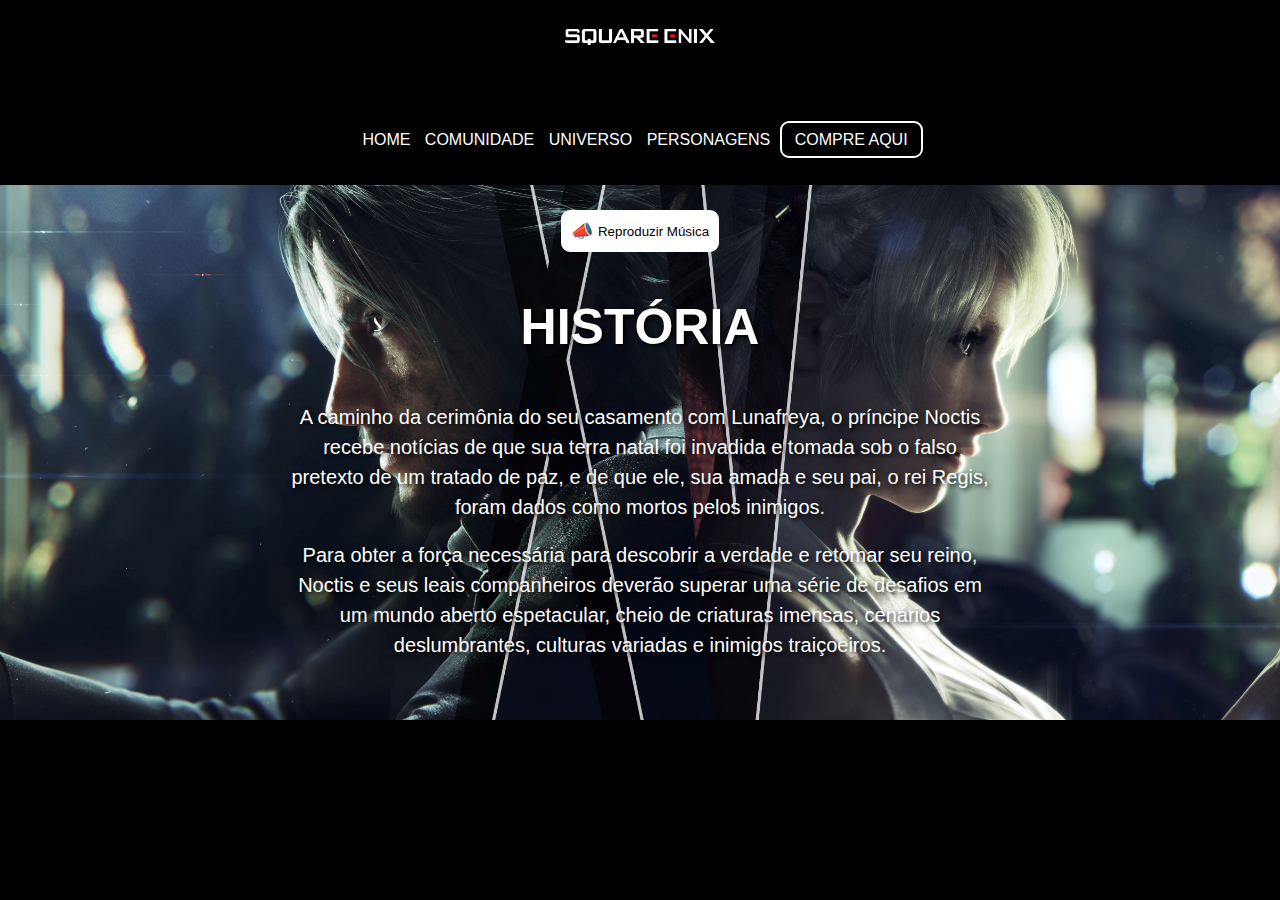
<file: index.html>
<!DOCTYPE html>
<html lang="pt-br">
<head>
    <meta charset="UTF-8">
    <meta http-equiv="X-UA-Compatible" content="IE=edge">
    <meta name="viewport" content="width=device-width, initial-scale=1.0">
    <link rel="stylesheet" href="./Styles/fonts.css">
    <link rel="stylesheet" href="./Styles/Style.css">
    <link rel="stylesheet" href="./Styles/media.css">
    <title>Final Fantasy XV</title>

    <script src="./index.js"></script>

</head>
<body>
   <header>
       <nav>
            <div>
                <img id="logo" src="./components/images/Squareenix_logo.png" alt="Simbolo da esquareenix">
            </div>
            <ul>
                <a href="#"><li>HOME</li></a>
                <a href="#"><li>COMUNIDADE</li></a>
                <a href="#"><li>UNIVERSO</li></a>
                <a href="#"><li>PERSONAGENS</li></a>
                <a href="#" id="compre"><li>COMPRE AQUI</li></a>
            </ul>
        </nav>
    </header>

    <main>
        <audio id="audio" src="./components/audio/ff_prelude.mp3" loop></audio>
        <button id="botao-ouvir" onclick="toggleAudio()">Reproduzir Música</button>

        <article>
            <img id="simbolo" src="./components/images/Simbolo_FinalFantasyXV.png" alt="Mulher se apoiando em um texto escrito Final Fantasy 15, sendo o 15 em grego romano.">
        </article>
        <aside>
            <h1 class="historia">HISTÓRIA</h1>
            <p class="historia">A caminho da cerimônia do seu casamento com Lunafreya, o príncipe Noctis recebe notícias de que sua terra natal foi invadida e tomada sob o falso pretexto de um tratado de paz, e de que ele, sua amada e seu pai, o rei Regis, foram dados como mortos pelos inimigos.</p>
            <br>
            <p class="historia">Para obter a força necessária para descobrir a verdade e retomar seu reino, Noctis e seus leais companheiros deverão superar uma série de desafios em um mundo aberto espetacular, cheio de criaturas imensas, cenários deslumbrantes, culturas variadas e inimigos traiçoeiros. </p>
        </aside>
    </main>

</body>
</html>
</file>
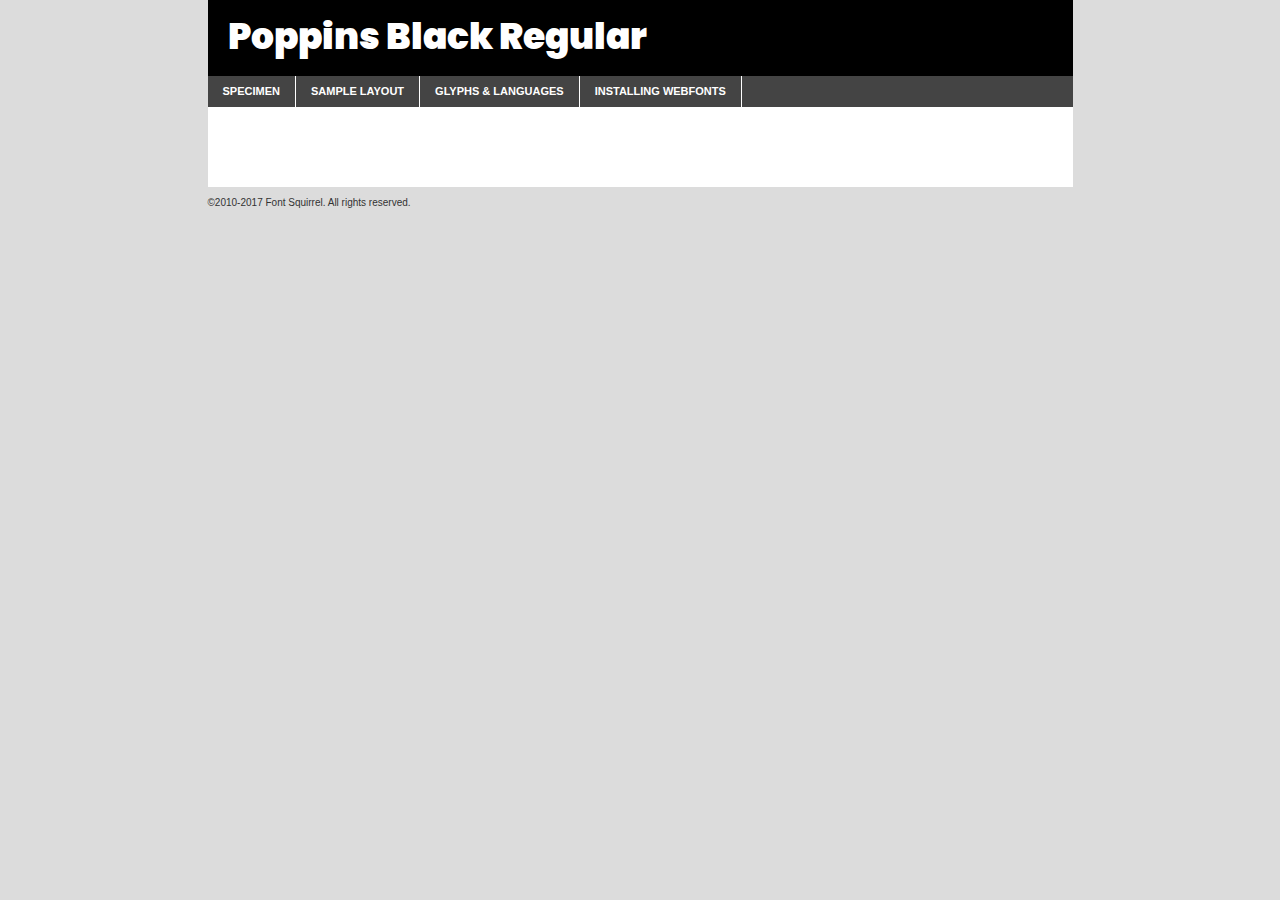
<file: components/fonts/poppins-black-demo.html>
<!DOCTYPE html PUBLIC "-//W3C//DTD XHTML 1.0 Transitional//EN"
	"http://www.w3.org/TR/xhtml1/DTD/xhtml1-transitional.dtd">

<html xmlns="http://www.w3.org/1999/xhtml" xml:lang="en" lang="en">
<head>
	<meta http-equiv="Content-Type" content="text/html; charset=utf-8" />
	<script src="http://ajax.googleapis.com/ajax/libs/jquery/1.7.2/jquery.min.js" type="text/javascript" charset="utf-8"></script>
	<script type="text/javascript">
	(function($){$.fn.easyTabs=function(option){var param=jQuery.extend({fadeSpeed:"fast",defaultContent:1,activeClass:'active'},option);$(this).each(function(){var thisId="#"+this.id;if(param.defaultContent==''){param.defaultContent=1;}
	if(typeof param.defaultContent=="number")
	{var defaultTab=$(thisId+" .tabs li:eq("+(param.defaultContent-1)+") a").attr('href').substr(1);}else{var defaultTab=param.defaultContent;}
	$(thisId+" .tabs li a").each(function(){var tabToHide=$(this).attr('href').substr(1);$("#"+tabToHide).addClass('easytabs-tab-content');});hideAll();changeContent(defaultTab);function hideAll(){$(thisId+" .easytabs-tab-content").hide();}
	function changeContent(tabId){hideAll();$(thisId+" .tabs li").removeClass(param.activeClass);$(thisId+" .tabs li a[href=#"+tabId+"]").closest('li').addClass(param.activeClass);if(param.fadeSpeed!="none")
	{$(thisId+" #"+tabId).fadeIn(param.fadeSpeed);}else{$(thisId+" #"+tabId).show();}}
	$(thisId+" .tabs li").click(function(){var tabId=$(this).find('a').attr('href').substr(1);changeContent(tabId);return false;});});}})(jQuery);
	</script>
	<link rel="stylesheet" href="specimen_files/specimen_stylesheet.css" type="text/css" charset="utf-8" />
	<link rel="stylesheet" href="stylesheet.css" type="text/css" charset="utf-8" />

	<style type="text/css">
					body{
				font-family: 'poppinsblack';
							}
		</style>

	<title>Poppins Black Regular Specimen</title>
	
	
	<script type="text/javascript" charset="utf-8">
		$(document).ready(function() {
			$('#container').easyTabs({defaultContent:1});
		});
	</script>
</head>

<body>
<div id="container">
	<div id="header">
		Poppins Black Regular	</div>
	<ul class="tabs">
		<li><a href="#specimen">Specimen</a></li>
		<li><a href="#layout">Sample Layout</a></li>
				<li><a href="#glyphs">Glyphs &amp; Languages</a></li>
		<li><a href="#installing">Installing Webfonts</a></li>
		
	</ul>
	
	<div id="main_content">

		
			<div id="specimen">
		
				<div class="section">
					<div class="grid12 firstcol">
						<div class="huge">AaBb</div>
					</div>
				</div>
		
				<div class="section">
					<div class="glyph_range">A&#x200B;B&#x200b;C&#x200b;D&#x200b;E&#x200b;F&#x200b;G&#x200b;H&#x200b;I&#x200b;J&#x200b;K&#x200b;L&#x200b;M&#x200b;N&#x200b;O&#x200b;P&#x200b;Q&#x200b;R&#x200b;S&#x200b;T&#x200b;U&#x200b;V&#x200b;W&#x200b;X&#x200b;Y&#x200b;Z&#x200b;a&#x200b;b&#x200b;c&#x200b;d&#x200b;e&#x200b;f&#x200b;g&#x200b;h&#x200b;i&#x200b;j&#x200b;k&#x200b;l&#x200b;m&#x200b;n&#x200b;o&#x200b;p&#x200b;q&#x200b;r&#x200b;s&#x200b;t&#x200b;u&#x200b;v&#x200b;w&#x200b;x&#x200b;y&#x200b;z&#x200b;1&#x200b;2&#x200b;3&#x200b;4&#x200b;5&#x200b;6&#x200b;7&#x200b;8&#x200b;9&#x200b;0&#x200b;&amp;&#x200b;.&#x200b;,&#x200b;?&#x200b;!&#x200b;&#64;&#x200b;(&#x200b;)&#x200b;#&#x200b;$&#x200b;%&#x200b;*&#x200b;+&#x200b;-&#x200b;=&#x200b;:&#x200b;;</div>
				</div>
				<div class="section">
					<div class="grid12 firstcol">
						<table class="sample_table">
							<tr><td>10</td><td class="size10">abcdefghijklmnopqrstuvwxyzABCDEFGHIJKLMNOPQRSTUVWXYZ0123456789abcdefghijklmnopqrstuvwxyzABCDEFGHIJKLMNOPQRSTUVWXYZ0123456789abcdefghijklmnopqrstuvwxyzABCDEFGHIJKLMNOPQRSTUVWXYZ</td></tr>
							<tr><td>11</td><td class="size11">abcdefghijklmnopqrstuvwxyzABCDEFGHIJKLMNOPQRSTUVWXYZ0123456789abcdefghijklmnopqrstuvwxyzABCDEFGHIJKLMNOPQRSTUVWXYZ0123456789abcdefghijklmnopqrstuvwxyzABCDEFGHIJKLMNOPQRSTUVWXYZ</td></tr>
							<tr><td>12</td><td class="size12">abcdefghijklmnopqrstuvwxyzABCDEFGHIJKLMNOPQRSTUVWXYZ0123456789abcdefghijklmnopqrstuvwxyzABCDEFGHIJKLMNOPQRSTUVWXYZ0123456789abcdefghijklmnopqrstuvwxyzABCDEFGHIJKLMNOPQRSTUVWXYZ</td></tr>
							<tr><td>13</td><td class="size13">abcdefghijklmnopqrstuvwxyzABCDEFGHIJKLMNOPQRSTUVWXYZ0123456789abcdefghijklmnopqrstuvwxyzABCDEFGHIJKLMNOPQRSTUVWXYZ0123456789abcdefghijklmnopqrstuvwxyzABCDEFGHIJKLMNOPQRSTUVWXYZ</td></tr>
							<tr><td>14</td><td class="size14">abcdefghijklmnopqrstuvwxyzABCDEFGHIJKLMNOPQRSTUVWXYZ0123456789abcdefghijklmnopqrstuvwxyzABCDEFGHIJKLMNOPQRSTUVWXYZ0123456789abcdefghijklmnopqrstuvwxyzABCDEFGHIJKLMNOPQRSTUVWXYZ</td></tr>
							<tr><td>16</td><td class="size16">abcdefghijklmnopqrstuvwxyzABCDEFGHIJKLMNOPQRSTUVWXYZ0123456789abcdefghijklmnopqrstuvwxyzABCDEFGHIJKLMNOPQRSTUVWXYZ</td></tr>
							<tr><td>18</td><td class="size18">abcdefghijklmnopqrstuvwxyzABCDEFGHIJKLMNOPQRSTUVWXYZ0123456789abcdefghijklmnopqrstuvwxyzABCDEFGHIJKLMNOPQRSTUVWXYZ</td></tr>
							<tr><td>20</td><td class="size20">abcdefghijklmnopqrstuvwxyzABCDEFGHIJKLMNOPQRSTUVWXYZ0123456789abcdefghijklmnopqrstuvwxyzABCDEFGHIJKLMNOPQRSTUVWXYZ</td></tr>
							<tr><td>24</td><td class="size24">abcdefghijklmnopqrstuvwxyzABCDEFGHIJKLMNOPQRSTUVWXYZ0123456789abcdefghijklmnopqrstuvwxyzABCDEFGHIJKLMNOPQRSTUVWXYZ</td></tr>
							<tr><td>30</td><td class="size30">abcdefghijklmnopqrstuvwxyzABCDEFGHIJKLMNOPQRSTUVWXYZ0123456789abcdefghijklmnopqrstuvwxyzABCDEFGHIJKLMNOPQRSTUVWXYZ</td></tr>
							<tr><td>36</td><td class="size36">abcdefghijklmnopqrstuvwxyzABCDEFGHIJKLMNOPQRSTUVWXYZ0123456789abcdefghijklmnopqrstuvwxyzABCDEFGHIJKLMNOPQRSTUVWXYZ</td></tr>
							<tr><td>48</td><td class="size48">abcdefghijklmnopqrstuvwxyzABCDEFGHIJKLMNOPQRSTUVWXYZ0123456789abcdefghijklmnopqrstuvwxyzABCDEFGHIJKLMNOPQRSTUVWXYZ</td></tr>
							<tr><td>60</td><td class="size60">abcdefghijklmnopqrstuvwxyzABCDEFGHIJKLMNOPQRSTUVWXYZ0123456789abcdefghijklmnopqrstuvwxyzABCDEFGHIJKLMNOPQRSTUVWXYZ</td></tr>
							<tr><td>72</td><td class="size72">abcdefghijklmnopqrstuvwxyzABCDEFGHIJKLMNOPQRSTUVWXYZ0123456789abcdefghijklmnopqrstuvwxyzABCDEFGHIJKLMNOPQRSTUVWXYZ</td></tr>
							<tr><td>90</td><td class="size90">abcdefghijklmnopqrstuvwxyzABCDEFGHIJKLMNOPQRSTUVWXYZ0123456789abcdefghijklmnopqrstuvwxyzABCDEFGHIJKLMNOPQRSTUVWXYZ</td></tr>
						</table>
				
					</div>
			
				</div>
		
		
		
								<div class="section" id="bodycomparison">


										<div id="xheight">
				<div class="fontbody">&#x25FC;&#x25FC;&#x25FC;&#x25FC;&#x25FC;&#x25FC;&#x25FC;&#x25FC;&#x25FC;&#x25FC;&#x25FC;&#x25FC;&#x25FC;&#x25FC;&#x25FC;&#x25FC;&#x25FC;&#x25FC;&#x25FC;&#x25FC;&#x25FC;&#x25FC;&#x25FC;&#x25FC;&#x25FC;&#x25FC;&#x25FC;&#x25FC;&#x25FC;&#x25FC;&#x25FC;&#x25FC;&#x25FC;&#x25FC;&#x25FC;&#x25FC;&#x25FC;&#x25FC;&#x25FC;&#x25FC;&#x25FC;&#x25FC;&#x25FC;&#x25FC;&#x25FC;&#x25FC;&#x25FC;&#x25FC;&#x25FC;&#x25FC;&#x25FC;&#x25FC;&#x25FC;&#x25FC;&#x25FC;&#x25FC;&#x25FC;&#x25FC;&#x25FC;&#x25FC;&#x25FC;&#x25FC;&#x25FC;&#x25FC;&#x25FC;&#x25FC;&#x25FC;&#x25FC;&#x25FC;&#x25FC;&#x25FC;&#x25FC;&#x25FC;&#x25FC;&#x25FC;&#x25FC;&#x25FC;&#x25FC;&#x25FC;&#x25FC;&#x25FC;&#x25FC;&#x25FC;&#x25FC;&#x25FC;&#x25FC;&#x25FC;&#x25FC;&#x25FC;&#x25FC;&#x25FC;&#x25FC;&#x25FC;&#x25FC;&#x25FC;&#x25FC;&#x25FC;&#x25FC;&#x25FC;body</div><div class="arialbody">body</div><div class="verdanabody">body</div><div class="georgiabody">body</div></div>
										<div class="fontbody" style="z-index:1">
											body<span>Poppins Black Regular</span>
										</div>
										<div class="arialbody" style="z-index:1">
											body<span>Arial</span>
										</div>
										<div class="verdanabody" style="z-index:1">
											body<span>Verdana</span>
										</div>
										<div class="georgiabody" style="z-index:1">
											body<span>Georgia</span>
										</div>



								</div>
		
		
				<div class="section psample psample_row1" id="">
					
					<div class="grid2 firstcol">
						<p class="size10"><span>10.</span>Aenean lacinia bibendum nulla sed consectetur. Fusce dapibus, tellus ac cursus commodo, tortor mauris condimentum nibh, ut fermentum massa justo sit amet risus. Nullam id dolor id nibh ultricies vehicula ut id elit. Cum sociis natoque penatibus et magnis dis parturient montes, nascetur ridiculus mus. Nulla vitae elit libero, a pharetra augue.</p>
			
					</div>
					<div class="grid3">
						<p class="size11"><span>11.</span>Aenean lacinia bibendum nulla sed consectetur. Fusce dapibus, tellus ac cursus commodo, tortor mauris condimentum nibh, ut fermentum massa justo sit amet risus. Nullam id dolor id nibh ultricies vehicula ut id elit. Cum sociis natoque penatibus et magnis dis parturient montes, nascetur ridiculus mus. Nulla vitae elit libero, a pharetra augue.</p>
			
					</div>
					<div class="grid3">
						<p class="size12"><span>12.</span>Aenean lacinia bibendum nulla sed consectetur. Fusce dapibus, tellus ac cursus commodo, tortor mauris condimentum nibh, ut fermentum massa justo sit amet risus. Nullam id dolor id nibh ultricies vehicula ut id elit. Cum sociis natoque penatibus et magnis dis parturient montes, nascetur ridiculus mus. Nulla vitae elit libero, a pharetra augue.</p>
			
					</div>
					<div class="grid4">
						<p class="size13"><span>13.</span>Aenean lacinia bibendum nulla sed consectetur. Fusce dapibus, tellus ac cursus commodo, tortor mauris condimentum nibh, ut fermentum massa justo sit amet risus. Nullam id dolor id nibh ultricies vehicula ut id elit. Cum sociis natoque penatibus et magnis dis parturient montes, nascetur ridiculus mus. Nulla vitae elit libero, a pharetra augue.</p>
			
					</div>
					<div class="white_blend"></div>
					
				</div>
				<div class="section psample psample_row2" id="">
					<div class="grid3 firstcol">
						<p class="size14"><span>14.</span>Aenean lacinia bibendum nulla sed consectetur. Fusce dapibus, tellus ac cursus commodo, tortor mauris condimentum nibh, ut fermentum massa justo sit amet risus. Nullam id dolor id nibh ultricies vehicula ut id elit. Cum sociis natoque penatibus et magnis dis parturient montes, nascetur ridiculus mus. Nulla vitae elit libero, a pharetra augue.</p>
			
					</div>
					<div class="grid4">
						<p class="size16"><span>16.</span>Aenean lacinia bibendum nulla sed consectetur. Fusce dapibus, tellus ac cursus commodo, tortor mauris condimentum nibh, ut fermentum massa justo sit amet risus. Nullam id dolor id nibh ultricies vehicula ut id elit. Cum sociis natoque penatibus et magnis dis parturient montes, nascetur ridiculus mus. Nulla vitae elit libero, a pharetra augue.</p>
			
					</div>
					<div class="grid5">
						<p class="size18"><span>18.</span>Aenean lacinia bibendum nulla sed consectetur. Fusce dapibus, tellus ac cursus commodo, tortor mauris condimentum nibh, ut fermentum massa justo sit amet risus. Nullam id dolor id nibh ultricies vehicula ut id elit. Cum sociis natoque penatibus et magnis dis parturient montes, nascetur ridiculus mus. Nulla vitae elit libero, a pharetra augue.</p>
			
					</div>

					<div class="white_blend"></div>

				</div>
				
				<div class="section psample psample_row3" id="">
					<div class="grid5 firstcol">
						<p class="size20"><span>20.</span>Aenean lacinia bibendum nulla sed consectetur. Fusce dapibus, tellus ac cursus commodo, tortor mauris condimentum nibh, ut fermentum massa justo sit amet risus. Nullam id dolor id nibh ultricies vehicula ut id elit. Cum sociis natoque penatibus et magnis dis parturient montes, nascetur ridiculus mus. Nulla vitae elit libero, a pharetra augue.</p>
					</div>
					<div class="grid7">
						<p class="size24"><span>24.</span>Aenean lacinia bibendum nulla sed consectetur. Fusce dapibus, tellus ac cursus commodo, tortor mauris condimentum nibh, ut fermentum massa justo sit amet risus. Nullam id dolor id nibh ultricies vehicula ut id elit. Cum sociis natoque penatibus et magnis dis parturient montes, nascetur ridiculus mus. Nulla vitae elit libero, a pharetra augue.</p>
					</div>
					
					<div class="white_blend"></div>
					
				</div>
				
				<div class="section psample psample_row4" id="">
					<div class="grid12 firstcol">
						<p class="size30"><span>30.</span>Aenean lacinia bibendum nulla sed consectetur. Fusce dapibus, tellus ac cursus commodo, tortor mauris condimentum nibh, ut fermentum massa justo sit amet risus. Nullam id dolor id nibh ultricies vehicula ut id elit. Cum sociis natoque penatibus et magnis dis parturient montes, nascetur ridiculus mus. Nulla vitae elit libero, a pharetra augue.</p>
					</div>
					<div class="white_blend"></div>
					
				</div>
				
				
				
				<div class="section psample psample_row1 fullreverse">
					<div class="grid2 firstcol">
						<p class="size10"><span>10.</span>Aenean lacinia bibendum nulla sed consectetur. Fusce dapibus, tellus ac cursus commodo, tortor mauris condimentum nibh, ut fermentum massa justo sit amet risus. Nullam id dolor id nibh ultricies vehicula ut id elit. Cum sociis natoque penatibus et magnis dis parturient montes, nascetur ridiculus mus. Nulla vitae elit libero, a pharetra augue.</p>
			
					</div>
					<div class="grid3">
						<p class="size11"><span>11.</span>Aenean lacinia bibendum nulla sed consectetur. Fusce dapibus, tellus ac cursus commodo, tortor mauris condimentum nibh, ut fermentum massa justo sit amet risus. Nullam id dolor id nibh ultricies vehicula ut id elit. Cum sociis natoque penatibus et magnis dis parturient montes, nascetur ridiculus mus. Nulla vitae elit libero, a pharetra augue.</p>
			
					</div>
					<div class="grid3">
						<p class="size12"><span>12.</span>Aenean lacinia bibendum nulla sed consectetur. Fusce dapibus, tellus ac cursus commodo, tortor mauris condimentum nibh, ut fermentum massa justo sit amet risus. Nullam id dolor id nibh ultricies vehicula ut id elit. Cum sociis natoque penatibus et magnis dis parturient montes, nascetur ridiculus mus. Nulla vitae elit libero, a pharetra augue.</p>
			
					</div>
					<div class="grid4">
						<p class="size13"><span>13.</span>Aenean lacinia bibendum nulla sed consectetur. Fusce dapibus, tellus ac cursus commodo, tortor mauris condimentum nibh, ut fermentum massa justo sit amet risus. Nullam id dolor id nibh ultricies vehicula ut id elit. Cum sociis natoque penatibus et magnis dis parturient montes, nascetur ridiculus mus. Nulla vitae elit libero, a pharetra augue.</p>
			
					</div>
					<div class="black_blend"></div>
					
				</div>
				
				<div class="section psample psample_row2 fullreverse">
					<div class="grid3 firstcol">
						<p class="size14"><span>14.</span>Aenean lacinia bibendum nulla sed consectetur. Fusce dapibus, tellus ac cursus commodo, tortor mauris condimentum nibh, ut fermentum massa justo sit amet risus. Nullam id dolor id nibh ultricies vehicula ut id elit. Cum sociis natoque penatibus et magnis dis parturient montes, nascetur ridiculus mus. Nulla vitae elit libero, a pharetra augue.</p>
			
					</div>
					<div class="grid4">
						<p class="size16"><span>16.</span>Aenean lacinia bibendum nulla sed consectetur. Fusce dapibus, tellus ac cursus commodo, tortor mauris condimentum nibh, ut fermentum massa justo sit amet risus. Nullam id dolor id nibh ultricies vehicula ut id elit. Cum sociis natoque penatibus et magnis dis parturient montes, nascetur ridiculus mus. Nulla vitae elit libero, a pharetra augue.</p>
			
					</div>
					<div class="grid5">
						<p class="size18"><span>18.</span>Aenean lacinia bibendum nulla sed consectetur. Fusce dapibus, tellus ac cursus commodo, tortor mauris condimentum nibh, ut fermentum massa justo sit amet risus. Nullam id dolor id nibh ultricies vehicula ut id elit. Cum sociis natoque penatibus et magnis dis parturient montes, nascetur ridiculus mus. Nulla vitae elit libero, a pharetra augue.</p>
			
					</div>
					<div class="black_blend"></div>

				</div>
				
				<div class="section psample fullreverse psample_row3" id="">
					<div class="grid5 firstcol">
						<p class="size20"><span>20.</span>Aenean lacinia bibendum nulla sed consectetur. Fusce dapibus, tellus ac cursus commodo, tortor mauris condimentum nibh, ut fermentum massa justo sit amet risus. Nullam id dolor id nibh ultricies vehicula ut id elit. Cum sociis natoque penatibus et magnis dis parturient montes, nascetur ridiculus mus. Nulla vitae elit libero, a pharetra augue.</p>
					</div>
					<div class="grid7">
						<p class="size24"><span>24.</span>Aenean lacinia bibendum nulla sed consectetur. Fusce dapibus, tellus ac cursus commodo, tortor mauris condimentum nibh, ut fermentum massa justo sit amet risus. Nullam id dolor id nibh ultricies vehicula ut id elit. Cum sociis natoque penatibus et magnis dis parturient montes, nascetur ridiculus mus. Nulla vitae elit libero, a pharetra augue.</p>
					</div>
					
					<div class="black_blend"></div>
					
				</div>
				
				<div class="section psample fullreverse psample_row4" id="" style="border-bottom: 20px #000 solid;">
					<div class="grid12 firstcol">
						<p class="size30"><span>30.</span>Aenean lacinia bibendum nulla sed consectetur. Fusce dapibus, tellus ac cursus commodo, tortor mauris condimentum nibh, ut fermentum massa justo sit amet risus. Nullam id dolor id nibh ultricies vehicula ut id elit. Cum sociis natoque penatibus et magnis dis parturient montes, nascetur ridiculus mus. Nulla vitae elit libero, a pharetra augue.</p>
					</div>
					<div class="black_blend"></div>
					
				</div>
				
				
				
				
			</div>
			
			<div id="layout">
				
				<div class="section">
					
					<div class="grid12 firstcol">
						<h1>Lorem Ipsum Dolor</h1>
						<h2>Etiam porta sem malesuada magna mollis euismod</h2>
						
						<p class="byline">By <a href="#link">Aenean Lacinia</a></p>
					</div>
				</div>
				<div class="section">
					<div class="grid8 firstcol">
						<p class="large">Donec sed odio dui. Morbi leo risus, porta ac consectetur ac, vestibulum at eros. Fusce dapibus, tellus ac cursus commodo, tortor mauris condimentum nibh, ut fermentum massa justo sit amet risus. </p>

						
						<h3>Pellentesque ornare sem</h3>

						<p>Maecenas sed diam eget risus varius blandit sit amet non magna. Maecenas faucibus mollis interdum. Donec ullamcorper nulla non metus auctor fringilla. Nullam id dolor id nibh ultricies vehicula ut id elit. Nullam id dolor id nibh ultricies vehicula ut id elit. </p>

						<p>Aenean eu leo quam. Pellentesque ornare sem lacinia quam venenatis vestibulum. Lorem ipsum dolor sit amet, consectetur adipiscing elit. Cum sociis natoque penatibus et magnis dis parturient montes, nascetur ridiculus mus. </p>

						<p>Nulla vitae elit libero, a pharetra augue. Praesent commodo cursus magna, vel scelerisque nisl consectetur et. Aenean lacinia bibendum nulla sed consectetur. </p>

						<p>Nullam quis risus eget urna mollis ornare vel eu leo. Nullam quis risus eget urna mollis ornare vel eu leo. Maecenas sed diam eget risus varius blandit sit amet non magna. Donec ullamcorper nulla non metus auctor fringilla. </p>

						<h3>Cras mattis consectetur</h3>

						<p>Aenean eu leo quam. Pellentesque ornare sem lacinia quam venenatis vestibulum. Aenean lacinia bibendum nulla sed consectetur. Integer posuere erat a ante venenatis dapibus posuere velit aliquet. Cras mattis consectetur purus sit amet fermentum. </p>

						<p>Nullam id dolor id nibh ultricies vehicula ut id elit. Nullam quis risus eget urna mollis ornare vel eu leo. Cras mattis consectetur purus sit amet fermentum.</p>
					</div>
					
					<div class="grid4 sidebar">
						
						<div class="box reverse">
							<p class="last">Nullam quis risus eget urna mollis ornare vel eu leo. Donec ullamcorper nulla non metus auctor fringilla. Cras mattis consectetur purus sit amet fermentum. Sed posuere consectetur est at lobortis. Lorem ipsum dolor sit amet, consectetur adipiscing elit. </p>
						</div>
						
						<p class="caption">Maecenas sed diam eget risus varius.</p>

						<p>Vestibulum id ligula porta felis euismod semper. Integer posuere erat a ante venenatis dapibus posuere velit aliquet. Vestibulum id ligula porta felis euismod semper. Sed posuere consectetur est at lobortis. Maecenas sed diam eget risus varius blandit sit amet non magna. Fusce dapibus, tellus ac cursus commodo, tortor mauris condimentum nibh, ut fermentum massa justo sit amet risus. </p>

					

						<p>Duis mollis, est non commodo luctus, nisi erat porttitor ligula, eget lacinia odio sem nec elit. Aenean lacinia bibendum nulla sed consectetur. Vivamus sagittis lacus vel augue laoreet rutrum faucibus dolor auctor. Aenean lacinia bibendum nulla sed consectetur. Nullam quis risus eget urna mollis ornare vel eu leo. </p>

						<p>Praesent commodo cursus magna, vel scelerisque nisl consectetur et. Donec ullamcorper nulla non metus auctor fringilla. Maecenas faucibus mollis interdum. Fusce dapibus, tellus ac cursus commodo, tortor mauris condimentum nibh, ut fermentum massa justo sit amet risus. </p>

					</div>
				</div>
				
			</div>


			



		<div id="glyphs">
			<div class="section">
				<div class="grid12 firstcol">
			
				<h1>Language Support</h1>
				<p>The subset of Poppins Black Regular in this kit supports the following languages:<br />
			
					Albanian, Basque, Breton, Chamorro, Danish, Dutch, English, Faroese, Finnish, French, Frisian, Galician, German, Icelandic, Italian, Malagasy, Norwegian, Portuguese, Spanish, Alsatian, Aragonese, Arapaho, Arrernte, Asturian, Aymara, Bislama, Cebuano, Corsican, Fijian, French_creole, Genoese, Gilbertese, Greenlandic, Haitian_creole, Hiligaynon, Hmong, Hopi, Ibanag, Iloko_ilokano, Indonesian, Interglossa_glosa, Interlingua, Irish_gaelic, Jerriais, Lojban, Lombard, Luxembourgeois, Manx, Mohawk, Norfolk_pitcairnese, Occitan, Oromo, Pangasinan, Papiamento, Piedmontese, Potawatomi, Rhaeto-romance, Romansh, Rotokas, Sami_lule, Samoan, Sardinian, Scots_gaelic, Seychelles_creole, Shona, Sicilian, Somali, Southern_ndebele, Swahili, Swati_swazi, Tagalog_filipino_pilipino, Tetum, Tok_pisin, Uyghur_latinized, Volapuk, Walloon, Warlpiri, Xhosa, Yapese, Zulu, Latinbasic, Ubasic, Demo				</p>
				<h1>Glyph Chart</h1>
				<p>The subset of Poppins Black Regular in this kit includes all the glyphs listed below. Unicode entities are included above each glyph to help you insert individual characters into your layout.</p>
				<div id="glyph_chart">
			
																														 <div><p>&amp;#13;</p>&#13;</div>
																				 <div><p>&amp;#32;</p>&#32;</div>
																				 <div><p>&amp;#33;</p>&#33;</div>
																				 <div><p>&amp;#34;</p>&#34;</div>
																				 <div><p>&amp;#35;</p>&#35;</div>
																				 <div><p>&amp;#36;</p>&#36;</div>
																				 <div><p>&amp;#37;</p>&#37;</div>
																				 <div><p>&amp;#38;</p>&#38;</div>
																				 <div><p>&amp;#39;</p>&#39;</div>
																				 <div><p>&amp;#40;</p>&#40;</div>
																				 <div><p>&amp;#41;</p>&#41;</div>
																				 <div><p>&amp;#42;</p>&#42;</div>
																				 <div><p>&amp;#43;</p>&#43;</div>
																				 <div><p>&amp;#44;</p>&#44;</div>
																				 <div><p>&amp;#45;</p>&#45;</div>
																				 <div><p>&amp;#46;</p>&#46;</div>
																				 <div><p>&amp;#47;</p>&#47;</div>
																				 <div><p>&amp;#48;</p>&#48;</div>
																				 <div><p>&amp;#49;</p>&#49;</div>
																				 <div><p>&amp;#50;</p>&#50;</div>
																				 <div><p>&amp;#51;</p>&#51;</div>
																				 <div><p>&amp;#52;</p>&#52;</div>
																				 <div><p>&amp;#53;</p>&#53;</div>
																				 <div><p>&amp;#54;</p>&#54;</div>
																				 <div><p>&amp;#55;</p>&#55;</div>
																				 <div><p>&amp;#56;</p>&#56;</div>
																				 <div><p>&amp;#57;</p>&#57;</div>
																				 <div><p>&amp;#58;</p>&#58;</div>
																				 <div><p>&amp;#59;</p>&#59;</div>
																				 <div><p>&amp;#60;</p>&#60;</div>
																				 <div><p>&amp;#61;</p>&#61;</div>
																				 <div><p>&amp;#62;</p>&#62;</div>
																				 <div><p>&amp;#63;</p>&#63;</div>
																				 <div><p>&amp;#64;</p>&#64;</div>
																				 <div><p>&amp;#65;</p>&#65;</div>
																				 <div><p>&amp;#66;</p>&#66;</div>
																				 <div><p>&amp;#67;</p>&#67;</div>
																				 <div><p>&amp;#68;</p>&#68;</div>
																				 <div><p>&amp;#69;</p>&#69;</div>
																				 <div><p>&amp;#70;</p>&#70;</div>
																				 <div><p>&amp;#71;</p>&#71;</div>
																				 <div><p>&amp;#72;</p>&#72;</div>
																				 <div><p>&amp;#73;</p>&#73;</div>
																				 <div><p>&amp;#74;</p>&#74;</div>
																				 <div><p>&amp;#75;</p>&#75;</div>
																				 <div><p>&amp;#76;</p>&#76;</div>
																				 <div><p>&amp;#77;</p>&#77;</div>
																				 <div><p>&amp;#78;</p>&#78;</div>
																				 <div><p>&amp;#79;</p>&#79;</div>
																				 <div><p>&amp;#80;</p>&#80;</div>
																				 <div><p>&amp;#81;</p>&#81;</div>
																				 <div><p>&amp;#82;</p>&#82;</div>
																				 <div><p>&amp;#83;</p>&#83;</div>
																				 <div><p>&amp;#84;</p>&#84;</div>
																				 <div><p>&amp;#85;</p>&#85;</div>
																				 <div><p>&amp;#86;</p>&#86;</div>
																				 <div><p>&amp;#87;</p>&#87;</div>
																				 <div><p>&amp;#88;</p>&#88;</div>
																				 <div><p>&amp;#89;</p>&#89;</div>
																				 <div><p>&amp;#90;</p>&#90;</div>
																				 <div><p>&amp;#91;</p>&#91;</div>
																				 <div><p>&amp;#92;</p>&#92;</div>
																				 <div><p>&amp;#93;</p>&#93;</div>
																				 <div><p>&amp;#94;</p>&#94;</div>
																				 <div><p>&amp;#95;</p>&#95;</div>
																				 <div><p>&amp;#96;</p>&#96;</div>
																				 <div><p>&amp;#97;</p>&#97;</div>
																				 <div><p>&amp;#98;</p>&#98;</div>
																				 <div><p>&amp;#99;</p>&#99;</div>
																				 <div><p>&amp;#100;</p>&#100;</div>
																				 <div><p>&amp;#101;</p>&#101;</div>
																				 <div><p>&amp;#102;</p>&#102;</div>
																				 <div><p>&amp;#103;</p>&#103;</div>
																				 <div><p>&amp;#104;</p>&#104;</div>
																				 <div><p>&amp;#105;</p>&#105;</div>
																				 <div><p>&amp;#106;</p>&#106;</div>
																				 <div><p>&amp;#107;</p>&#107;</div>
																				 <div><p>&amp;#108;</p>&#108;</div>
																				 <div><p>&amp;#109;</p>&#109;</div>
																				 <div><p>&amp;#110;</p>&#110;</div>
																				 <div><p>&amp;#111;</p>&#111;</div>
																				 <div><p>&amp;#112;</p>&#112;</div>
																				 <div><p>&amp;#113;</p>&#113;</div>
																				 <div><p>&amp;#114;</p>&#114;</div>
																				 <div><p>&amp;#115;</p>&#115;</div>
																				 <div><p>&amp;#116;</p>&#116;</div>
																				 <div><p>&amp;#117;</p>&#117;</div>
																				 <div><p>&amp;#118;</p>&#118;</div>
																				 <div><p>&amp;#119;</p>&#119;</div>
																				 <div><p>&amp;#120;</p>&#120;</div>
																				 <div><p>&amp;#121;</p>&#121;</div>
																				 <div><p>&amp;#122;</p>&#122;</div>
																				 <div><p>&amp;#123;</p>&#123;</div>
																				 <div><p>&amp;#124;</p>&#124;</div>
																				 <div><p>&amp;#125;</p>&#125;</div>
																				 <div><p>&amp;#126;</p>&#126;</div>
																				 <div><p>&amp;#160;</p>&#160;</div>
																				 <div><p>&amp;#161;</p>&#161;</div>
																				 <div><p>&amp;#162;</p>&#162;</div>
																				 <div><p>&amp;#163;</p>&#163;</div>
																				 <div><p>&amp;#164;</p>&#164;</div>
																				 <div><p>&amp;#165;</p>&#165;</div>
																				 <div><p>&amp;#166;</p>&#166;</div>
																				 <div><p>&amp;#167;</p>&#167;</div>
																				 <div><p>&amp;#168;</p>&#168;</div>
																				 <div><p>&amp;#169;</p>&#169;</div>
																				 <div><p>&amp;#170;</p>&#170;</div>
																				 <div><p>&amp;#171;</p>&#171;</div>
																				 <div><p>&amp;#172;</p>&#172;</div>
																				 <div><p>&amp;#173;</p>&#173;</div>
																				 <div><p>&amp;#174;</p>&#174;</div>
																				 <div><p>&amp;#175;</p>&#175;</div>
																				 <div><p>&amp;#176;</p>&#176;</div>
																				 <div><p>&amp;#177;</p>&#177;</div>
																				 <div><p>&amp;#178;</p>&#178;</div>
																				 <div><p>&amp;#179;</p>&#179;</div>
																				 <div><p>&amp;#180;</p>&#180;</div>
																				 <div><p>&amp;#181;</p>&#181;</div>
																				 <div><p>&amp;#182;</p>&#182;</div>
																				 <div><p>&amp;#183;</p>&#183;</div>
																				 <div><p>&amp;#184;</p>&#184;</div>
																				 <div><p>&amp;#185;</p>&#185;</div>
																				 <div><p>&amp;#186;</p>&#186;</div>
																				 <div><p>&amp;#187;</p>&#187;</div>
																				 <div><p>&amp;#188;</p>&#188;</div>
																				 <div><p>&amp;#189;</p>&#189;</div>
																				 <div><p>&amp;#190;</p>&#190;</div>
																				 <div><p>&amp;#191;</p>&#191;</div>
																				 <div><p>&amp;#192;</p>&#192;</div>
																				 <div><p>&amp;#193;</p>&#193;</div>
																				 <div><p>&amp;#194;</p>&#194;</div>
																				 <div><p>&amp;#195;</p>&#195;</div>
																				 <div><p>&amp;#196;</p>&#196;</div>
																				 <div><p>&amp;#197;</p>&#197;</div>
																				 <div><p>&amp;#198;</p>&#198;</div>
																				 <div><p>&amp;#199;</p>&#199;</div>
																				 <div><p>&amp;#200;</p>&#200;</div>
																				 <div><p>&amp;#201;</p>&#201;</div>
																				 <div><p>&amp;#202;</p>&#202;</div>
																				 <div><p>&amp;#203;</p>&#203;</div>
																				 <div><p>&amp;#204;</p>&#204;</div>
																				 <div><p>&amp;#205;</p>&#205;</div>
																				 <div><p>&amp;#206;</p>&#206;</div>
																				 <div><p>&amp;#207;</p>&#207;</div>
																				 <div><p>&amp;#208;</p>&#208;</div>
																				 <div><p>&amp;#209;</p>&#209;</div>
																				 <div><p>&amp;#210;</p>&#210;</div>
																				 <div><p>&amp;#211;</p>&#211;</div>
																				 <div><p>&amp;#212;</p>&#212;</div>
																				 <div><p>&amp;#213;</p>&#213;</div>
																				 <div><p>&amp;#214;</p>&#214;</div>
																				 <div><p>&amp;#215;</p>&#215;</div>
																				 <div><p>&amp;#216;</p>&#216;</div>
																				 <div><p>&amp;#217;</p>&#217;</div>
																				 <div><p>&amp;#218;</p>&#218;</div>
																				 <div><p>&amp;#219;</p>&#219;</div>
																				 <div><p>&amp;#220;</p>&#220;</div>
																				 <div><p>&amp;#221;</p>&#221;</div>
																				 <div><p>&amp;#222;</p>&#222;</div>
																				 <div><p>&amp;#223;</p>&#223;</div>
																				 <div><p>&amp;#224;</p>&#224;</div>
																				 <div><p>&amp;#225;</p>&#225;</div>
																				 <div><p>&amp;#226;</p>&#226;</div>
																				 <div><p>&amp;#227;</p>&#227;</div>
																				 <div><p>&amp;#228;</p>&#228;</div>
																				 <div><p>&amp;#229;</p>&#229;</div>
																				 <div><p>&amp;#230;</p>&#230;</div>
																				 <div><p>&amp;#231;</p>&#231;</div>
																				 <div><p>&amp;#232;</p>&#232;</div>
																				 <div><p>&amp;#233;</p>&#233;</div>
																				 <div><p>&amp;#234;</p>&#234;</div>
																				 <div><p>&amp;#235;</p>&#235;</div>
																				 <div><p>&amp;#236;</p>&#236;</div>
																				 <div><p>&amp;#237;</p>&#237;</div>
																				 <div><p>&amp;#238;</p>&#238;</div>
																				 <div><p>&amp;#239;</p>&#239;</div>
																				 <div><p>&amp;#240;</p>&#240;</div>
																				 <div><p>&amp;#241;</p>&#241;</div>
																				 <div><p>&amp;#242;</p>&#242;</div>
																				 <div><p>&amp;#243;</p>&#243;</div>
																				 <div><p>&amp;#244;</p>&#244;</div>
																				 <div><p>&amp;#245;</p>&#245;</div>
																				 <div><p>&amp;#246;</p>&#246;</div>
																				 <div><p>&amp;#247;</p>&#247;</div>
																				 <div><p>&amp;#248;</p>&#248;</div>
																				 <div><p>&amp;#249;</p>&#249;</div>
																				 <div><p>&amp;#250;</p>&#250;</div>
																				 <div><p>&amp;#251;</p>&#251;</div>
																				 <div><p>&amp;#252;</p>&#252;</div>
																				 <div><p>&amp;#253;</p>&#253;</div>
																				 <div><p>&amp;#254;</p>&#254;</div>
																				 <div><p>&amp;#255;</p>&#255;</div>
																				 <div><p>&amp;#338;</p>&#338;</div>
																				 <div><p>&amp;#339;</p>&#339;</div>
																				 <div><p>&amp;#376;</p>&#376;</div>
																				 <div><p>&amp;#710;</p>&#710;</div>
																				 <div><p>&amp;#732;</p>&#732;</div>
																				 <div><p>&amp;#8192;</p>&#8192;</div>
																				 <div><p>&amp;#8193;</p>&#8193;</div>
																				 <div><p>&amp;#8194;</p>&#8194;</div>
																				 <div><p>&amp;#8195;</p>&#8195;</div>
																				 <div><p>&amp;#8196;</p>&#8196;</div>
																				 <div><p>&amp;#8197;</p>&#8197;</div>
																				 <div><p>&amp;#8198;</p>&#8198;</div>
																				 <div><p>&amp;#8199;</p>&#8199;</div>
																				 <div><p>&amp;#8200;</p>&#8200;</div>
																				 <div><p>&amp;#8201;</p>&#8201;</div>
																				 <div><p>&amp;#8202;</p>&#8202;</div>
																				 <div><p>&amp;#8208;</p>&#8208;</div>
																				 <div><p>&amp;#8209;</p>&#8209;</div>
																				 <div><p>&amp;#8210;</p>&#8210;</div>
																				 <div><p>&amp;#8211;</p>&#8211;</div>
																				 <div><p>&amp;#8212;</p>&#8212;</div>
																				 <div><p>&amp;#8216;</p>&#8216;</div>
																				 <div><p>&amp;#8217;</p>&#8217;</div>
																				 <div><p>&amp;#8218;</p>&#8218;</div>
																				 <div><p>&amp;#8220;</p>&#8220;</div>
																				 <div><p>&amp;#8221;</p>&#8221;</div>
																				 <div><p>&amp;#8222;</p>&#8222;</div>
																				 <div><p>&amp;#8226;</p>&#8226;</div>
																				 <div><p>&amp;#8230;</p>&#8230;</div>
																				 <div><p>&amp;#8239;</p>&#8239;</div>
																				 <div><p>&amp;#8249;</p>&#8249;</div>
																				 <div><p>&amp;#8250;</p>&#8250;</div>
																				 <div><p>&amp;#8287;</p>&#8287;</div>
																				 <div><p>&amp;#8364;</p>&#8364;</div>
																				 <div><p>&amp;#8482;</p>&#8482;</div>
																				 <div><p>&amp;#9724;</p>&#9724;</div>
																				 <div><p>&amp;#64257;</p>&#64257;</div>
																				 <div><p>&amp;#64258;</p>&#64258;</div>
																																																</div>	
				</div>
		
		
			</div>
		</div>
		
		
		<div id="specs">
			
		</div>
	
		<div id="installing">
			<div class="section">
				<div class="grid7 firstcol">
					<h1>Installing Webfonts</h1>
					
					<p>Webfonts are supported by all major browser platforms but not all in the same way. There are currently four different font formats that must be included in order to target all browsers. This includes TTF, WOFF, EOT and SVG.</p>
					
					<h2>1. Upload your webfonts</h2>
					<p>You must upload your webfont kit to your website. They should be in or near the same directory as your CSS files.</p>
					
					<h2>2. Include the webfont stylesheet</h2>
					<p>A special CSS @font-face declaration helps the various browsers select the appropriate font it needs without causing you a bunch of headaches. Learn more about this syntax by reading the <a href="https://www.fontspring.com/blog/further-hardening-of-the-bulletproof-syntax">Fontspring blog post</a> about it. The code for it is as follows:</p>


<code>
@font-face{ 
	font-family: 'MyWebFont';
	src: url('WebFont.eot');
	src: url('WebFont.eot?#iefix') format('embedded-opentype'),
	     url('WebFont.woff') format('woff'),
	     url('WebFont.ttf') format('truetype'),
	     url('WebFont.svg#webfont') format('svg');
}
</code>

	<p>We've already gone ahead and generated the code for you. All you have to do is link to the stylesheet in your HTML, like this:</p>
	<code>&lt;link rel=&quot;stylesheet&quot; href=&quot;stylesheet.css&quot; type=&quot;text/css&quot; charset=&quot;utf-8&quot; /&gt;</code>

					<h2>3. Modify your own stylesheet</h2>
					<p>To take advantage of your new fonts, you must tell your stylesheet to use them. Look at the original @font-face declaration above and find the property called "font-family." The name linked there will be what you use to reference the font. Prepend that webfont name to the font stack in the "font-family" property, inside the selector you want to change. For example:</p>
<code>p { font-family: 'WebFont', Arial, sans-serif; }</code>

<h2>4. Test</h2>
<p>Getting webfonts to work cross-browser <em>can</em> be tricky. Use the information in the sidebar to help you if you find that fonts aren't loading in a particular browser.</p>
				</div>
				
				<div class="grid5 sidebar">
					<div class="box">
						<h2>Troubleshooting<br />Font-Face Problems</h2>
						<p>Having trouble getting your webfonts to load in your new website? Here are some tips to sort out what might be the problem.</p>

						<h3>Fonts not showing in any browser</h3>

						<p>This sounds like you need to work on the plumbing. You either did not upload the fonts to the correct directory, or you did not link the fonts properly in the CSS. If you've confirmed that all this is correct and you still have a problem, take a look at your .htaccess file and see if requests are getting intercepted.</p>

						<h3>Fonts not loading in iPhone or iPad</h3>

						<p>The most common problem here is that you are serving the fonts from an IIS server. IIS refuses to serve files that have unknown MIME types. If that is the case, you must set the MIME type for SVG to "image/svg+xml" in the server settings. Follow these instructions from Microsoft if you need help.</p>

						<h3>Fonts not loading in Firefox</h3>

						<p>The primary reason for this failure? You are still using a version Firefox older than 3.5. So upgrade already! If that isn't it, then you are very likely serving fonts from a different domain. Firefox requires that all font assets be served from the same domain. Lastly it is possible that you need to add WOFF to your list of MIME types (if you are serving via IIS.)</p>

						<h3>Fonts not loading in IE</h3>

						<p>Are you looking at Internet Explorer on an actual Windows machine or are you cheating by using a service like Adobe BrowserLab? Many of these screenshot services do not render @font-face for IE. Best to test it on a real machine.</p>

						<h3>Fonts not loading in IE9</h3>

						<p>IE9, like Firefox, requires that fonts be served from the same domain as the website. Make sure that is the case.</p>
					</div>
				</div>
			</div>
			
		</div>
	
	</div>
	<div id="footer">
		<p>&copy;2010-2017 Font Squirrel. All rights reserved.</p>
	</div>
</div>
</body>
</html>
</file>
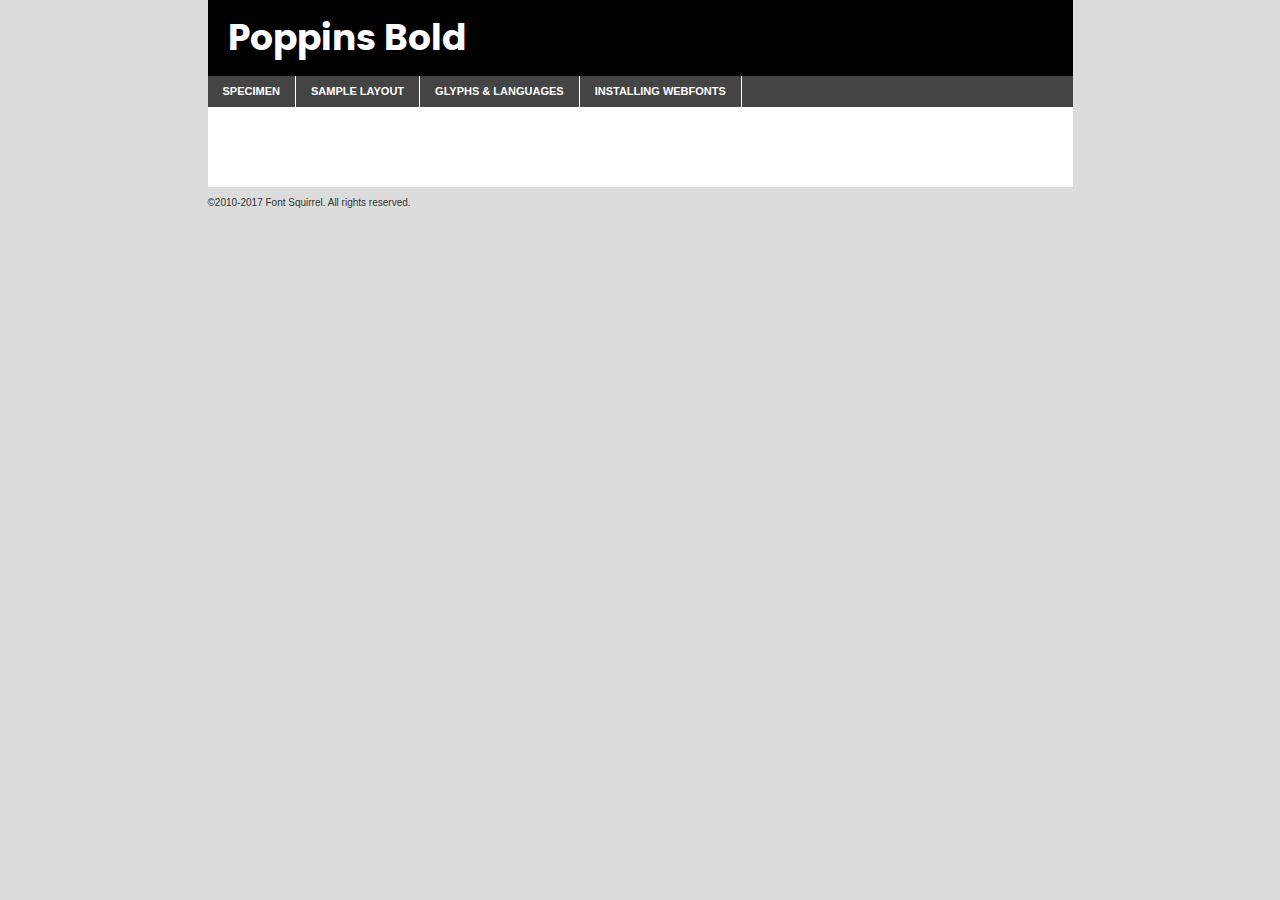
<file: components/fonts/poppins-bold-demo.html>
<!DOCTYPE html PUBLIC "-//W3C//DTD XHTML 1.0 Transitional//EN"
	"http://www.w3.org/TR/xhtml1/DTD/xhtml1-transitional.dtd">

<html xmlns="http://www.w3.org/1999/xhtml" xml:lang="en" lang="en">
<head>
	<meta http-equiv="Content-Type" content="text/html; charset=utf-8" />
	<script src="http://ajax.googleapis.com/ajax/libs/jquery/1.7.2/jquery.min.js" type="text/javascript" charset="utf-8"></script>
	<script type="text/javascript">
	(function($){$.fn.easyTabs=function(option){var param=jQuery.extend({fadeSpeed:"fast",defaultContent:1,activeClass:'active'},option);$(this).each(function(){var thisId="#"+this.id;if(param.defaultContent==''){param.defaultContent=1;}
	if(typeof param.defaultContent=="number")
	{var defaultTab=$(thisId+" .tabs li:eq("+(param.defaultContent-1)+") a").attr('href').substr(1);}else{var defaultTab=param.defaultContent;}
	$(thisId+" .tabs li a").each(function(){var tabToHide=$(this).attr('href').substr(1);$("#"+tabToHide).addClass('easytabs-tab-content');});hideAll();changeContent(defaultTab);function hideAll(){$(thisId+" .easytabs-tab-content").hide();}
	function changeContent(tabId){hideAll();$(thisId+" .tabs li").removeClass(param.activeClass);$(thisId+" .tabs li a[href=#"+tabId+"]").closest('li').addClass(param.activeClass);if(param.fadeSpeed!="none")
	{$(thisId+" #"+tabId).fadeIn(param.fadeSpeed);}else{$(thisId+" #"+tabId).show();}}
	$(thisId+" .tabs li").click(function(){var tabId=$(this).find('a').attr('href').substr(1);changeContent(tabId);return false;});});}})(jQuery);
	</script>
	<link rel="stylesheet" href="specimen_files/specimen_stylesheet.css" type="text/css" charset="utf-8" />
	<link rel="stylesheet" href="stylesheet.css" type="text/css" charset="utf-8" />

	<style type="text/css">
					body{
				font-family: 'poppinsbold';
							}
		</style>

	<title>Poppins Bold Specimen</title>
	
	
	<script type="text/javascript" charset="utf-8">
		$(document).ready(function() {
			$('#container').easyTabs({defaultContent:1});
		});
	</script>
</head>

<body>
<div id="container">
	<div id="header">
		Poppins Bold	</div>
	<ul class="tabs">
		<li><a href="#specimen">Specimen</a></li>
		<li><a href="#layout">Sample Layout</a></li>
				<li><a href="#glyphs">Glyphs &amp; Languages</a></li>
		<li><a href="#installing">Installing Webfonts</a></li>
		
	</ul>
	
	<div id="main_content">

		
			<div id="specimen">
		
				<div class="section">
					<div class="grid12 firstcol">
						<div class="huge">AaBb</div>
					</div>
				</div>
		
				<div class="section">
					<div class="glyph_range">A&#x200B;B&#x200b;C&#x200b;D&#x200b;E&#x200b;F&#x200b;G&#x200b;H&#x200b;I&#x200b;J&#x200b;K&#x200b;L&#x200b;M&#x200b;N&#x200b;O&#x200b;P&#x200b;Q&#x200b;R&#x200b;S&#x200b;T&#x200b;U&#x200b;V&#x200b;W&#x200b;X&#x200b;Y&#x200b;Z&#x200b;a&#x200b;b&#x200b;c&#x200b;d&#x200b;e&#x200b;f&#x200b;g&#x200b;h&#x200b;i&#x200b;j&#x200b;k&#x200b;l&#x200b;m&#x200b;n&#x200b;o&#x200b;p&#x200b;q&#x200b;r&#x200b;s&#x200b;t&#x200b;u&#x200b;v&#x200b;w&#x200b;x&#x200b;y&#x200b;z&#x200b;1&#x200b;2&#x200b;3&#x200b;4&#x200b;5&#x200b;6&#x200b;7&#x200b;8&#x200b;9&#x200b;0&#x200b;&amp;&#x200b;.&#x200b;,&#x200b;?&#x200b;!&#x200b;&#64;&#x200b;(&#x200b;)&#x200b;#&#x200b;$&#x200b;%&#x200b;*&#x200b;+&#x200b;-&#x200b;=&#x200b;:&#x200b;;</div>
				</div>
				<div class="section">
					<div class="grid12 firstcol">
						<table class="sample_table">
							<tr><td>10</td><td class="size10">abcdefghijklmnopqrstuvwxyzABCDEFGHIJKLMNOPQRSTUVWXYZ0123456789abcdefghijklmnopqrstuvwxyzABCDEFGHIJKLMNOPQRSTUVWXYZ0123456789abcdefghijklmnopqrstuvwxyzABCDEFGHIJKLMNOPQRSTUVWXYZ</td></tr>
							<tr><td>11</td><td class="size11">abcdefghijklmnopqrstuvwxyzABCDEFGHIJKLMNOPQRSTUVWXYZ0123456789abcdefghijklmnopqrstuvwxyzABCDEFGHIJKLMNOPQRSTUVWXYZ0123456789abcdefghijklmnopqrstuvwxyzABCDEFGHIJKLMNOPQRSTUVWXYZ</td></tr>
							<tr><td>12</td><td class="size12">abcdefghijklmnopqrstuvwxyzABCDEFGHIJKLMNOPQRSTUVWXYZ0123456789abcdefghijklmnopqrstuvwxyzABCDEFGHIJKLMNOPQRSTUVWXYZ0123456789abcdefghijklmnopqrstuvwxyzABCDEFGHIJKLMNOPQRSTUVWXYZ</td></tr>
							<tr><td>13</td><td class="size13">abcdefghijklmnopqrstuvwxyzABCDEFGHIJKLMNOPQRSTUVWXYZ0123456789abcdefghijklmnopqrstuvwxyzABCDEFGHIJKLMNOPQRSTUVWXYZ0123456789abcdefghijklmnopqrstuvwxyzABCDEFGHIJKLMNOPQRSTUVWXYZ</td></tr>
							<tr><td>14</td><td class="size14">abcdefghijklmnopqrstuvwxyzABCDEFGHIJKLMNOPQRSTUVWXYZ0123456789abcdefghijklmnopqrstuvwxyzABCDEFGHIJKLMNOPQRSTUVWXYZ0123456789abcdefghijklmnopqrstuvwxyzABCDEFGHIJKLMNOPQRSTUVWXYZ</td></tr>
							<tr><td>16</td><td class="size16">abcdefghijklmnopqrstuvwxyzABCDEFGHIJKLMNOPQRSTUVWXYZ0123456789abcdefghijklmnopqrstuvwxyzABCDEFGHIJKLMNOPQRSTUVWXYZ</td></tr>
							<tr><td>18</td><td class="size18">abcdefghijklmnopqrstuvwxyzABCDEFGHIJKLMNOPQRSTUVWXYZ0123456789abcdefghijklmnopqrstuvwxyzABCDEFGHIJKLMNOPQRSTUVWXYZ</td></tr>
							<tr><td>20</td><td class="size20">abcdefghijklmnopqrstuvwxyzABCDEFGHIJKLMNOPQRSTUVWXYZ0123456789abcdefghijklmnopqrstuvwxyzABCDEFGHIJKLMNOPQRSTUVWXYZ</td></tr>
							<tr><td>24</td><td class="size24">abcdefghijklmnopqrstuvwxyzABCDEFGHIJKLMNOPQRSTUVWXYZ0123456789abcdefghijklmnopqrstuvwxyzABCDEFGHIJKLMNOPQRSTUVWXYZ</td></tr>
							<tr><td>30</td><td class="size30">abcdefghijklmnopqrstuvwxyzABCDEFGHIJKLMNOPQRSTUVWXYZ0123456789abcdefghijklmnopqrstuvwxyzABCDEFGHIJKLMNOPQRSTUVWXYZ</td></tr>
							<tr><td>36</td><td class="size36">abcdefghijklmnopqrstuvwxyzABCDEFGHIJKLMNOPQRSTUVWXYZ0123456789abcdefghijklmnopqrstuvwxyzABCDEFGHIJKLMNOPQRSTUVWXYZ</td></tr>
							<tr><td>48</td><td class="size48">abcdefghijklmnopqrstuvwxyzABCDEFGHIJKLMNOPQRSTUVWXYZ0123456789abcdefghijklmnopqrstuvwxyzABCDEFGHIJKLMNOPQRSTUVWXYZ</td></tr>
							<tr><td>60</td><td class="size60">abcdefghijklmnopqrstuvwxyzABCDEFGHIJKLMNOPQRSTUVWXYZ0123456789abcdefghijklmnopqrstuvwxyzABCDEFGHIJKLMNOPQRSTUVWXYZ</td></tr>
							<tr><td>72</td><td class="size72">abcdefghijklmnopqrstuvwxyzABCDEFGHIJKLMNOPQRSTUVWXYZ0123456789abcdefghijklmnopqrstuvwxyzABCDEFGHIJKLMNOPQRSTUVWXYZ</td></tr>
							<tr><td>90</td><td class="size90">abcdefghijklmnopqrstuvwxyzABCDEFGHIJKLMNOPQRSTUVWXYZ0123456789abcdefghijklmnopqrstuvwxyzABCDEFGHIJKLMNOPQRSTUVWXYZ</td></tr>
						</table>
				
					</div>
			
				</div>
		
		
		
								<div class="section" id="bodycomparison">


										<div id="xheight">
				<div class="fontbody">&#x25FC;&#x25FC;&#x25FC;&#x25FC;&#x25FC;&#x25FC;&#x25FC;&#x25FC;&#x25FC;&#x25FC;&#x25FC;&#x25FC;&#x25FC;&#x25FC;&#x25FC;&#x25FC;&#x25FC;&#x25FC;&#x25FC;&#x25FC;&#x25FC;&#x25FC;&#x25FC;&#x25FC;&#x25FC;&#x25FC;&#x25FC;&#x25FC;&#x25FC;&#x25FC;&#x25FC;&#x25FC;&#x25FC;&#x25FC;&#x25FC;&#x25FC;&#x25FC;&#x25FC;&#x25FC;&#x25FC;&#x25FC;&#x25FC;&#x25FC;&#x25FC;&#x25FC;&#x25FC;&#x25FC;&#x25FC;&#x25FC;&#x25FC;&#x25FC;&#x25FC;&#x25FC;&#x25FC;&#x25FC;&#x25FC;&#x25FC;&#x25FC;&#x25FC;&#x25FC;&#x25FC;&#x25FC;&#x25FC;&#x25FC;&#x25FC;&#x25FC;&#x25FC;&#x25FC;&#x25FC;&#x25FC;&#x25FC;&#x25FC;&#x25FC;&#x25FC;&#x25FC;&#x25FC;&#x25FC;&#x25FC;&#x25FC;&#x25FC;&#x25FC;&#x25FC;&#x25FC;&#x25FC;&#x25FC;&#x25FC;&#x25FC;&#x25FC;&#x25FC;&#x25FC;&#x25FC;&#x25FC;&#x25FC;&#x25FC;&#x25FC;&#x25FC;&#x25FC;&#x25FC;&#x25FC;body</div><div class="arialbody">body</div><div class="verdanabody">body</div><div class="georgiabody">body</div></div>
										<div class="fontbody" style="z-index:1">
											body<span>Poppins Bold</span>
										</div>
										<div class="arialbody" style="z-index:1">
											body<span>Arial</span>
										</div>
										<div class="verdanabody" style="z-index:1">
											body<span>Verdana</span>
										</div>
										<div class="georgiabody" style="z-index:1">
											body<span>Georgia</span>
										</div>



								</div>
		
		
				<div class="section psample psample_row1" id="">
					
					<div class="grid2 firstcol">
						<p class="size10"><span>10.</span>Aenean lacinia bibendum nulla sed consectetur. Fusce dapibus, tellus ac cursus commodo, tortor mauris condimentum nibh, ut fermentum massa justo sit amet risus. Nullam id dolor id nibh ultricies vehicula ut id elit. Cum sociis natoque penatibus et magnis dis parturient montes, nascetur ridiculus mus. Nulla vitae elit libero, a pharetra augue.</p>
			
					</div>
					<div class="grid3">
						<p class="size11"><span>11.</span>Aenean lacinia bibendum nulla sed consectetur. Fusce dapibus, tellus ac cursus commodo, tortor mauris condimentum nibh, ut fermentum massa justo sit amet risus. Nullam id dolor id nibh ultricies vehicula ut id elit. Cum sociis natoque penatibus et magnis dis parturient montes, nascetur ridiculus mus. Nulla vitae elit libero, a pharetra augue.</p>
			
					</div>
					<div class="grid3">
						<p class="size12"><span>12.</span>Aenean lacinia bibendum nulla sed consectetur. Fusce dapibus, tellus ac cursus commodo, tortor mauris condimentum nibh, ut fermentum massa justo sit amet risus. Nullam id dolor id nibh ultricies vehicula ut id elit. Cum sociis natoque penatibus et magnis dis parturient montes, nascetur ridiculus mus. Nulla vitae elit libero, a pharetra augue.</p>
			
					</div>
					<div class="grid4">
						<p class="size13"><span>13.</span>Aenean lacinia bibendum nulla sed consectetur. Fusce dapibus, tellus ac cursus commodo, tortor mauris condimentum nibh, ut fermentum massa justo sit amet risus. Nullam id dolor id nibh ultricies vehicula ut id elit. Cum sociis natoque penatibus et magnis dis parturient montes, nascetur ridiculus mus. Nulla vitae elit libero, a pharetra augue.</p>
			
					</div>
					<div class="white_blend"></div>
					
				</div>
				<div class="section psample psample_row2" id="">
					<div class="grid3 firstcol">
						<p class="size14"><span>14.</span>Aenean lacinia bibendum nulla sed consectetur. Fusce dapibus, tellus ac cursus commodo, tortor mauris condimentum nibh, ut fermentum massa justo sit amet risus. Nullam id dolor id nibh ultricies vehicula ut id elit. Cum sociis natoque penatibus et magnis dis parturient montes, nascetur ridiculus mus. Nulla vitae elit libero, a pharetra augue.</p>
			
					</div>
					<div class="grid4">
						<p class="size16"><span>16.</span>Aenean lacinia bibendum nulla sed consectetur. Fusce dapibus, tellus ac cursus commodo, tortor mauris condimentum nibh, ut fermentum massa justo sit amet risus. Nullam id dolor id nibh ultricies vehicula ut id elit. Cum sociis natoque penatibus et magnis dis parturient montes, nascetur ridiculus mus. Nulla vitae elit libero, a pharetra augue.</p>
			
					</div>
					<div class="grid5">
						<p class="size18"><span>18.</span>Aenean lacinia bibendum nulla sed consectetur. Fusce dapibus, tellus ac cursus commodo, tortor mauris condimentum nibh, ut fermentum massa justo sit amet risus. Nullam id dolor id nibh ultricies vehicula ut id elit. Cum sociis natoque penatibus et magnis dis parturient montes, nascetur ridiculus mus. Nulla vitae elit libero, a pharetra augue.</p>
			
					</div>

					<div class="white_blend"></div>

				</div>
				
				<div class="section psample psample_row3" id="">
					<div class="grid5 firstcol">
						<p class="size20"><span>20.</span>Aenean lacinia bibendum nulla sed consectetur. Fusce dapibus, tellus ac cursus commodo, tortor mauris condimentum nibh, ut fermentum massa justo sit amet risus. Nullam id dolor id nibh ultricies vehicula ut id elit. Cum sociis natoque penatibus et magnis dis parturient montes, nascetur ridiculus mus. Nulla vitae elit libero, a pharetra augue.</p>
					</div>
					<div class="grid7">
						<p class="size24"><span>24.</span>Aenean lacinia bibendum nulla sed consectetur. Fusce dapibus, tellus ac cursus commodo, tortor mauris condimentum nibh, ut fermentum massa justo sit amet risus. Nullam id dolor id nibh ultricies vehicula ut id elit. Cum sociis natoque penatibus et magnis dis parturient montes, nascetur ridiculus mus. Nulla vitae elit libero, a pharetra augue.</p>
					</div>
					
					<div class="white_blend"></div>
					
				</div>
				
				<div class="section psample psample_row4" id="">
					<div class="grid12 firstcol">
						<p class="size30"><span>30.</span>Aenean lacinia bibendum nulla sed consectetur. Fusce dapibus, tellus ac cursus commodo, tortor mauris condimentum nibh, ut fermentum massa justo sit amet risus. Nullam id dolor id nibh ultricies vehicula ut id elit. Cum sociis natoque penatibus et magnis dis parturient montes, nascetur ridiculus mus. Nulla vitae elit libero, a pharetra augue.</p>
					</div>
					<div class="white_blend"></div>
					
				</div>
				
				
				
				<div class="section psample psample_row1 fullreverse">
					<div class="grid2 firstcol">
						<p class="size10"><span>10.</span>Aenean lacinia bibendum nulla sed consectetur. Fusce dapibus, tellus ac cursus commodo, tortor mauris condimentum nibh, ut fermentum massa justo sit amet risus. Nullam id dolor id nibh ultricies vehicula ut id elit. Cum sociis natoque penatibus et magnis dis parturient montes, nascetur ridiculus mus. Nulla vitae elit libero, a pharetra augue.</p>
			
					</div>
					<div class="grid3">
						<p class="size11"><span>11.</span>Aenean lacinia bibendum nulla sed consectetur. Fusce dapibus, tellus ac cursus commodo, tortor mauris condimentum nibh, ut fermentum massa justo sit amet risus. Nullam id dolor id nibh ultricies vehicula ut id elit. Cum sociis natoque penatibus et magnis dis parturient montes, nascetur ridiculus mus. Nulla vitae elit libero, a pharetra augue.</p>
			
					</div>
					<div class="grid3">
						<p class="size12"><span>12.</span>Aenean lacinia bibendum nulla sed consectetur. Fusce dapibus, tellus ac cursus commodo, tortor mauris condimentum nibh, ut fermentum massa justo sit amet risus. Nullam id dolor id nibh ultricies vehicula ut id elit. Cum sociis natoque penatibus et magnis dis parturient montes, nascetur ridiculus mus. Nulla vitae elit libero, a pharetra augue.</p>
			
					</div>
					<div class="grid4">
						<p class="size13"><span>13.</span>Aenean lacinia bibendum nulla sed consectetur. Fusce dapibus, tellus ac cursus commodo, tortor mauris condimentum nibh, ut fermentum massa justo sit amet risus. Nullam id dolor id nibh ultricies vehicula ut id elit. Cum sociis natoque penatibus et magnis dis parturient montes, nascetur ridiculus mus. Nulla vitae elit libero, a pharetra augue.</p>
			
					</div>
					<div class="black_blend"></div>
					
				</div>
				
				<div class="section psample psample_row2 fullreverse">
					<div class="grid3 firstcol">
						<p class="size14"><span>14.</span>Aenean lacinia bibendum nulla sed consectetur. Fusce dapibus, tellus ac cursus commodo, tortor mauris condimentum nibh, ut fermentum massa justo sit amet risus. Nullam id dolor id nibh ultricies vehicula ut id elit. Cum sociis natoque penatibus et magnis dis parturient montes, nascetur ridiculus mus. Nulla vitae elit libero, a pharetra augue.</p>
			
					</div>
					<div class="grid4">
						<p class="size16"><span>16.</span>Aenean lacinia bibendum nulla sed consectetur. Fusce dapibus, tellus ac cursus commodo, tortor mauris condimentum nibh, ut fermentum massa justo sit amet risus. Nullam id dolor id nibh ultricies vehicula ut id elit. Cum sociis natoque penatibus et magnis dis parturient montes, nascetur ridiculus mus. Nulla vitae elit libero, a pharetra augue.</p>
			
					</div>
					<div class="grid5">
						<p class="size18"><span>18.</span>Aenean lacinia bibendum nulla sed consectetur. Fusce dapibus, tellus ac cursus commodo, tortor mauris condimentum nibh, ut fermentum massa justo sit amet risus. Nullam id dolor id nibh ultricies vehicula ut id elit. Cum sociis natoque penatibus et magnis dis parturient montes, nascetur ridiculus mus. Nulla vitae elit libero, a pharetra augue.</p>
			
					</div>
					<div class="black_blend"></div>

				</div>
				
				<div class="section psample fullreverse psample_row3" id="">
					<div class="grid5 firstcol">
						<p class="size20"><span>20.</span>Aenean lacinia bibendum nulla sed consectetur. Fusce dapibus, tellus ac cursus commodo, tortor mauris condimentum nibh, ut fermentum massa justo sit amet risus. Nullam id dolor id nibh ultricies vehicula ut id elit. Cum sociis natoque penatibus et magnis dis parturient montes, nascetur ridiculus mus. Nulla vitae elit libero, a pharetra augue.</p>
					</div>
					<div class="grid7">
						<p class="size24"><span>24.</span>Aenean lacinia bibendum nulla sed consectetur. Fusce dapibus, tellus ac cursus commodo, tortor mauris condimentum nibh, ut fermentum massa justo sit amet risus. Nullam id dolor id nibh ultricies vehicula ut id elit. Cum sociis natoque penatibus et magnis dis parturient montes, nascetur ridiculus mus. Nulla vitae elit libero, a pharetra augue.</p>
					</div>
					
					<div class="black_blend"></div>
					
				</div>
				
				<div class="section psample fullreverse psample_row4" id="" style="border-bottom: 20px #000 solid;">
					<div class="grid12 firstcol">
						<p class="size30"><span>30.</span>Aenean lacinia bibendum nulla sed consectetur. Fusce dapibus, tellus ac cursus commodo, tortor mauris condimentum nibh, ut fermentum massa justo sit amet risus. Nullam id dolor id nibh ultricies vehicula ut id elit. Cum sociis natoque penatibus et magnis dis parturient montes, nascetur ridiculus mus. Nulla vitae elit libero, a pharetra augue.</p>
					</div>
					<div class="black_blend"></div>
					
				</div>
				
				
				
				
			</div>
			
			<div id="layout">
				
				<div class="section">
					
					<div class="grid12 firstcol">
						<h1>Lorem Ipsum Dolor</h1>
						<h2>Etiam porta sem malesuada magna mollis euismod</h2>
						
						<p class="byline">By <a href="#link">Aenean Lacinia</a></p>
					</div>
				</div>
				<div class="section">
					<div class="grid8 firstcol">
						<p class="large">Donec sed odio dui. Morbi leo risus, porta ac consectetur ac, vestibulum at eros. Fusce dapibus, tellus ac cursus commodo, tortor mauris condimentum nibh, ut fermentum massa justo sit amet risus. </p>

						
						<h3>Pellentesque ornare sem</h3>

						<p>Maecenas sed diam eget risus varius blandit sit amet non magna. Maecenas faucibus mollis interdum. Donec ullamcorper nulla non metus auctor fringilla. Nullam id dolor id nibh ultricies vehicula ut id elit. Nullam id dolor id nibh ultricies vehicula ut id elit. </p>

						<p>Aenean eu leo quam. Pellentesque ornare sem lacinia quam venenatis vestibulum. Lorem ipsum dolor sit amet, consectetur adipiscing elit. Cum sociis natoque penatibus et magnis dis parturient montes, nascetur ridiculus mus. </p>

						<p>Nulla vitae elit libero, a pharetra augue. Praesent commodo cursus magna, vel scelerisque nisl consectetur et. Aenean lacinia bibendum nulla sed consectetur. </p>

						<p>Nullam quis risus eget urna mollis ornare vel eu leo. Nullam quis risus eget urna mollis ornare vel eu leo. Maecenas sed diam eget risus varius blandit sit amet non magna. Donec ullamcorper nulla non metus auctor fringilla. </p>

						<h3>Cras mattis consectetur</h3>

						<p>Aenean eu leo quam. Pellentesque ornare sem lacinia quam venenatis vestibulum. Aenean lacinia bibendum nulla sed consectetur. Integer posuere erat a ante venenatis dapibus posuere velit aliquet. Cras mattis consectetur purus sit amet fermentum. </p>

						<p>Nullam id dolor id nibh ultricies vehicula ut id elit. Nullam quis risus eget urna mollis ornare vel eu leo. Cras mattis consectetur purus sit amet fermentum.</p>
					</div>
					
					<div class="grid4 sidebar">
						
						<div class="box reverse">
							<p class="last">Nullam quis risus eget urna mollis ornare vel eu leo. Donec ullamcorper nulla non metus auctor fringilla. Cras mattis consectetur purus sit amet fermentum. Sed posuere consectetur est at lobortis. Lorem ipsum dolor sit amet, consectetur adipiscing elit. </p>
						</div>
						
						<p class="caption">Maecenas sed diam eget risus varius.</p>

						<p>Vestibulum id ligula porta felis euismod semper. Integer posuere erat a ante venenatis dapibus posuere velit aliquet. Vestibulum id ligula porta felis euismod semper. Sed posuere consectetur est at lobortis. Maecenas sed diam eget risus varius blandit sit amet non magna. Fusce dapibus, tellus ac cursus commodo, tortor mauris condimentum nibh, ut fermentum massa justo sit amet risus. </p>

					

						<p>Duis mollis, est non commodo luctus, nisi erat porttitor ligula, eget lacinia odio sem nec elit. Aenean lacinia bibendum nulla sed consectetur. Vivamus sagittis lacus vel augue laoreet rutrum faucibus dolor auctor. Aenean lacinia bibendum nulla sed consectetur. Nullam quis risus eget urna mollis ornare vel eu leo. </p>

						<p>Praesent commodo cursus magna, vel scelerisque nisl consectetur et. Donec ullamcorper nulla non metus auctor fringilla. Maecenas faucibus mollis interdum. Fusce dapibus, tellus ac cursus commodo, tortor mauris condimentum nibh, ut fermentum massa justo sit amet risus. </p>

					</div>
				</div>
				
			</div>


			



		<div id="glyphs">
			<div class="section">
				<div class="grid12 firstcol">
			
				<h1>Language Support</h1>
				<p>The subset of Poppins Bold in this kit supports the following languages:<br />
			
					Albanian, Basque, Breton, Chamorro, Danish, Dutch, English, Faroese, Finnish, French, Frisian, Galician, German, Icelandic, Italian, Malagasy, Norwegian, Portuguese, Spanish, Alsatian, Aragonese, Arapaho, Arrernte, Asturian, Aymara, Bislama, Cebuano, Corsican, Fijian, French_creole, Genoese, Gilbertese, Greenlandic, Haitian_creole, Hiligaynon, Hmong, Hopi, Ibanag, Iloko_ilokano, Indonesian, Interglossa_glosa, Interlingua, Irish_gaelic, Jerriais, Lojban, Lombard, Luxembourgeois, Manx, Mohawk, Norfolk_pitcairnese, Occitan, Oromo, Pangasinan, Papiamento, Piedmontese, Potawatomi, Rhaeto-romance, Romansh, Rotokas, Sami_lule, Samoan, Sardinian, Scots_gaelic, Seychelles_creole, Shona, Sicilian, Somali, Southern_ndebele, Swahili, Swati_swazi, Tagalog_filipino_pilipino, Tetum, Tok_pisin, Uyghur_latinized, Volapuk, Walloon, Warlpiri, Xhosa, Yapese, Zulu, Latinbasic, Ubasic, Demo				</p>
				<h1>Glyph Chart</h1>
				<p>The subset of Poppins Bold in this kit includes all the glyphs listed below. Unicode entities are included above each glyph to help you insert individual characters into your layout.</p>
				<div id="glyph_chart">
			
																														 <div><p>&amp;#13;</p>&#13;</div>
																				 <div><p>&amp;#32;</p>&#32;</div>
																				 <div><p>&amp;#33;</p>&#33;</div>
																				 <div><p>&amp;#34;</p>&#34;</div>
																				 <div><p>&amp;#35;</p>&#35;</div>
																				 <div><p>&amp;#36;</p>&#36;</div>
																				 <div><p>&amp;#37;</p>&#37;</div>
																				 <div><p>&amp;#38;</p>&#38;</div>
																				 <div><p>&amp;#39;</p>&#39;</div>
																				 <div><p>&amp;#40;</p>&#40;</div>
																				 <div><p>&amp;#41;</p>&#41;</div>
																				 <div><p>&amp;#42;</p>&#42;</div>
																				 <div><p>&amp;#43;</p>&#43;</div>
																				 <div><p>&amp;#44;</p>&#44;</div>
																				 <div><p>&amp;#45;</p>&#45;</div>
																				 <div><p>&amp;#46;</p>&#46;</div>
																				 <div><p>&amp;#47;</p>&#47;</div>
																				 <div><p>&amp;#48;</p>&#48;</div>
																				 <div><p>&amp;#49;</p>&#49;</div>
																				 <div><p>&amp;#50;</p>&#50;</div>
																				 <div><p>&amp;#51;</p>&#51;</div>
																				 <div><p>&amp;#52;</p>&#52;</div>
																				 <div><p>&amp;#53;</p>&#53;</div>
																				 <div><p>&amp;#54;</p>&#54;</div>
																				 <div><p>&amp;#55;</p>&#55;</div>
																				 <div><p>&amp;#56;</p>&#56;</div>
																				 <div><p>&amp;#57;</p>&#57;</div>
																				 <div><p>&amp;#58;</p>&#58;</div>
																				 <div><p>&amp;#59;</p>&#59;</div>
																				 <div><p>&amp;#60;</p>&#60;</div>
																				 <div><p>&amp;#61;</p>&#61;</div>
																				 <div><p>&amp;#62;</p>&#62;</div>
																				 <div><p>&amp;#63;</p>&#63;</div>
																				 <div><p>&amp;#64;</p>&#64;</div>
																				 <div><p>&amp;#65;</p>&#65;</div>
																				 <div><p>&amp;#66;</p>&#66;</div>
																				 <div><p>&amp;#67;</p>&#67;</div>
																				 <div><p>&amp;#68;</p>&#68;</div>
																				 <div><p>&amp;#69;</p>&#69;</div>
																				 <div><p>&amp;#70;</p>&#70;</div>
																				 <div><p>&amp;#71;</p>&#71;</div>
																				 <div><p>&amp;#72;</p>&#72;</div>
																				 <div><p>&amp;#73;</p>&#73;</div>
																				 <div><p>&amp;#74;</p>&#74;</div>
																				 <div><p>&amp;#75;</p>&#75;</div>
																				 <div><p>&amp;#76;</p>&#76;</div>
																				 <div><p>&amp;#77;</p>&#77;</div>
																				 <div><p>&amp;#78;</p>&#78;</div>
																				 <div><p>&amp;#79;</p>&#79;</div>
																				 <div><p>&amp;#80;</p>&#80;</div>
																				 <div><p>&amp;#81;</p>&#81;</div>
																				 <div><p>&amp;#82;</p>&#82;</div>
																				 <div><p>&amp;#83;</p>&#83;</div>
																				 <div><p>&amp;#84;</p>&#84;</div>
																				 <div><p>&amp;#85;</p>&#85;</div>
																				 <div><p>&amp;#86;</p>&#86;</div>
																				 <div><p>&amp;#87;</p>&#87;</div>
																				 <div><p>&amp;#88;</p>&#88;</div>
																				 <div><p>&amp;#89;</p>&#89;</div>
																				 <div><p>&amp;#90;</p>&#90;</div>
																				 <div><p>&amp;#91;</p>&#91;</div>
																				 <div><p>&amp;#92;</p>&#92;</div>
																				 <div><p>&amp;#93;</p>&#93;</div>
																				 <div><p>&amp;#94;</p>&#94;</div>
																				 <div><p>&amp;#95;</p>&#95;</div>
																				 <div><p>&amp;#96;</p>&#96;</div>
																				 <div><p>&amp;#97;</p>&#97;</div>
																				 <div><p>&amp;#98;</p>&#98;</div>
																				 <div><p>&amp;#99;</p>&#99;</div>
																				 <div><p>&amp;#100;</p>&#100;</div>
																				 <div><p>&amp;#101;</p>&#101;</div>
																				 <div><p>&amp;#102;</p>&#102;</div>
																				 <div><p>&amp;#103;</p>&#103;</div>
																				 <div><p>&amp;#104;</p>&#104;</div>
																				 <div><p>&amp;#105;</p>&#105;</div>
																				 <div><p>&amp;#106;</p>&#106;</div>
																				 <div><p>&amp;#107;</p>&#107;</div>
																				 <div><p>&amp;#108;</p>&#108;</div>
																				 <div><p>&amp;#109;</p>&#109;</div>
																				 <div><p>&amp;#110;</p>&#110;</div>
																				 <div><p>&amp;#111;</p>&#111;</div>
																				 <div><p>&amp;#112;</p>&#112;</div>
																				 <div><p>&amp;#113;</p>&#113;</div>
																				 <div><p>&amp;#114;</p>&#114;</div>
																				 <div><p>&amp;#115;</p>&#115;</div>
																				 <div><p>&amp;#116;</p>&#116;</div>
																				 <div><p>&amp;#117;</p>&#117;</div>
																				 <div><p>&amp;#118;</p>&#118;</div>
																				 <div><p>&amp;#119;</p>&#119;</div>
																				 <div><p>&amp;#120;</p>&#120;</div>
																				 <div><p>&amp;#121;</p>&#121;</div>
																				 <div><p>&amp;#122;</p>&#122;</div>
																				 <div><p>&amp;#123;</p>&#123;</div>
																				 <div><p>&amp;#124;</p>&#124;</div>
																				 <div><p>&amp;#125;</p>&#125;</div>
																				 <div><p>&amp;#126;</p>&#126;</div>
																				 <div><p>&amp;#160;</p>&#160;</div>
																				 <div><p>&amp;#161;</p>&#161;</div>
																				 <div><p>&amp;#162;</p>&#162;</div>
																				 <div><p>&amp;#163;</p>&#163;</div>
																				 <div><p>&amp;#164;</p>&#164;</div>
																				 <div><p>&amp;#165;</p>&#165;</div>
																				 <div><p>&amp;#166;</p>&#166;</div>
																				 <div><p>&amp;#167;</p>&#167;</div>
																				 <div><p>&amp;#168;</p>&#168;</div>
																				 <div><p>&amp;#169;</p>&#169;</div>
																				 <div><p>&amp;#170;</p>&#170;</div>
																				 <div><p>&amp;#171;</p>&#171;</div>
																				 <div><p>&amp;#172;</p>&#172;</div>
																				 <div><p>&amp;#173;</p>&#173;</div>
																				 <div><p>&amp;#174;</p>&#174;</div>
																				 <div><p>&amp;#175;</p>&#175;</div>
																				 <div><p>&amp;#176;</p>&#176;</div>
																				 <div><p>&amp;#177;</p>&#177;</div>
																				 <div><p>&amp;#178;</p>&#178;</div>
																				 <div><p>&amp;#179;</p>&#179;</div>
																				 <div><p>&amp;#180;</p>&#180;</div>
																				 <div><p>&amp;#181;</p>&#181;</div>
																				 <div><p>&amp;#182;</p>&#182;</div>
																				 <div><p>&amp;#183;</p>&#183;</div>
																				 <div><p>&amp;#184;</p>&#184;</div>
																				 <div><p>&amp;#185;</p>&#185;</div>
																				 <div><p>&amp;#186;</p>&#186;</div>
																				 <div><p>&amp;#187;</p>&#187;</div>
																				 <div><p>&amp;#188;</p>&#188;</div>
																				 <div><p>&amp;#189;</p>&#189;</div>
																				 <div><p>&amp;#190;</p>&#190;</div>
																				 <div><p>&amp;#191;</p>&#191;</div>
																				 <div><p>&amp;#192;</p>&#192;</div>
																				 <div><p>&amp;#193;</p>&#193;</div>
																				 <div><p>&amp;#194;</p>&#194;</div>
																				 <div><p>&amp;#195;</p>&#195;</div>
																				 <div><p>&amp;#196;</p>&#196;</div>
																				 <div><p>&amp;#197;</p>&#197;</div>
																				 <div><p>&amp;#198;</p>&#198;</div>
																				 <div><p>&amp;#199;</p>&#199;</div>
																				 <div><p>&amp;#200;</p>&#200;</div>
																				 <div><p>&amp;#201;</p>&#201;</div>
																				 <div><p>&amp;#202;</p>&#202;</div>
																				 <div><p>&amp;#203;</p>&#203;</div>
																				 <div><p>&amp;#204;</p>&#204;</div>
																				 <div><p>&amp;#205;</p>&#205;</div>
																				 <div><p>&amp;#206;</p>&#206;</div>
																				 <div><p>&amp;#207;</p>&#207;</div>
																				 <div><p>&amp;#208;</p>&#208;</div>
																				 <div><p>&amp;#209;</p>&#209;</div>
																				 <div><p>&amp;#210;</p>&#210;</div>
																				 <div><p>&amp;#211;</p>&#211;</div>
																				 <div><p>&amp;#212;</p>&#212;</div>
																				 <div><p>&amp;#213;</p>&#213;</div>
																				 <div><p>&amp;#214;</p>&#214;</div>
																				 <div><p>&amp;#215;</p>&#215;</div>
																				 <div><p>&amp;#216;</p>&#216;</div>
																				 <div><p>&amp;#217;</p>&#217;</div>
																				 <div><p>&amp;#218;</p>&#218;</div>
																				 <div><p>&amp;#219;</p>&#219;</div>
																				 <div><p>&amp;#220;</p>&#220;</div>
																				 <div><p>&amp;#221;</p>&#221;</div>
																				 <div><p>&amp;#222;</p>&#222;</div>
																				 <div><p>&amp;#223;</p>&#223;</div>
																				 <div><p>&amp;#224;</p>&#224;</div>
																				 <div><p>&amp;#225;</p>&#225;</div>
																				 <div><p>&amp;#226;</p>&#226;</div>
																				 <div><p>&amp;#227;</p>&#227;</div>
																				 <div><p>&amp;#228;</p>&#228;</div>
																				 <div><p>&amp;#229;</p>&#229;</div>
																				 <div><p>&amp;#230;</p>&#230;</div>
																				 <div><p>&amp;#231;</p>&#231;</div>
																				 <div><p>&amp;#232;</p>&#232;</div>
																				 <div><p>&amp;#233;</p>&#233;</div>
																				 <div><p>&amp;#234;</p>&#234;</div>
																				 <div><p>&amp;#235;</p>&#235;</div>
																				 <div><p>&amp;#236;</p>&#236;</div>
																				 <div><p>&amp;#237;</p>&#237;</div>
																				 <div><p>&amp;#238;</p>&#238;</div>
																				 <div><p>&amp;#239;</p>&#239;</div>
																				 <div><p>&amp;#240;</p>&#240;</div>
																				 <div><p>&amp;#241;</p>&#241;</div>
																				 <div><p>&amp;#242;</p>&#242;</div>
																				 <div><p>&amp;#243;</p>&#243;</div>
																				 <div><p>&amp;#244;</p>&#244;</div>
																				 <div><p>&amp;#245;</p>&#245;</div>
																				 <div><p>&amp;#246;</p>&#246;</div>
																				 <div><p>&amp;#247;</p>&#247;</div>
																				 <div><p>&amp;#248;</p>&#248;</div>
																				 <div><p>&amp;#249;</p>&#249;</div>
																				 <div><p>&amp;#250;</p>&#250;</div>
																				 <div><p>&amp;#251;</p>&#251;</div>
																				 <div><p>&amp;#252;</p>&#252;</div>
																				 <div><p>&amp;#253;</p>&#253;</div>
																				 <div><p>&amp;#254;</p>&#254;</div>
																				 <div><p>&amp;#255;</p>&#255;</div>
																				 <div><p>&amp;#338;</p>&#338;</div>
																				 <div><p>&amp;#339;</p>&#339;</div>
																				 <div><p>&amp;#376;</p>&#376;</div>
																				 <div><p>&amp;#710;</p>&#710;</div>
																				 <div><p>&amp;#732;</p>&#732;</div>
																				 <div><p>&amp;#8192;</p>&#8192;</div>
																				 <div><p>&amp;#8193;</p>&#8193;</div>
																				 <div><p>&amp;#8194;</p>&#8194;</div>
																				 <div><p>&amp;#8195;</p>&#8195;</div>
																				 <div><p>&amp;#8196;</p>&#8196;</div>
																				 <div><p>&amp;#8197;</p>&#8197;</div>
																				 <div><p>&amp;#8198;</p>&#8198;</div>
																				 <div><p>&amp;#8199;</p>&#8199;</div>
																				 <div><p>&amp;#8200;</p>&#8200;</div>
																				 <div><p>&amp;#8201;</p>&#8201;</div>
																				 <div><p>&amp;#8202;</p>&#8202;</div>
																				 <div><p>&amp;#8208;</p>&#8208;</div>
																				 <div><p>&amp;#8209;</p>&#8209;</div>
																				 <div><p>&amp;#8210;</p>&#8210;</div>
																				 <div><p>&amp;#8211;</p>&#8211;</div>
																				 <div><p>&amp;#8212;</p>&#8212;</div>
																				 <div><p>&amp;#8216;</p>&#8216;</div>
																				 <div><p>&amp;#8217;</p>&#8217;</div>
																				 <div><p>&amp;#8218;</p>&#8218;</div>
																				 <div><p>&amp;#8220;</p>&#8220;</div>
																				 <div><p>&amp;#8221;</p>&#8221;</div>
																				 <div><p>&amp;#8222;</p>&#8222;</div>
																				 <div><p>&amp;#8226;</p>&#8226;</div>
																				 <div><p>&amp;#8230;</p>&#8230;</div>
																				 <div><p>&amp;#8239;</p>&#8239;</div>
																				 <div><p>&amp;#8249;</p>&#8249;</div>
																				 <div><p>&amp;#8250;</p>&#8250;</div>
																				 <div><p>&amp;#8287;</p>&#8287;</div>
																				 <div><p>&amp;#8364;</p>&#8364;</div>
																				 <div><p>&amp;#8482;</p>&#8482;</div>
																				 <div><p>&amp;#64257;</p>&#64257;</div>
																				 <div><p>&amp;#64258;</p>&#64258;</div>
																																																</div>	
				</div>
		
		
			</div>
		</div>
		
		
		<div id="specs">
			
		</div>
	
		<div id="installing">
			<div class="section">
				<div class="grid7 firstcol">
					<h1>Installing Webfonts</h1>
					
					<p>Webfonts are supported by all major browser platforms but not all in the same way. There are currently four different font formats that must be included in order to target all browsers. This includes TTF, WOFF, EOT and SVG.</p>
					
					<h2>1. Upload your webfonts</h2>
					<p>You must upload your webfont kit to your website. They should be in or near the same directory as your CSS files.</p>
					
					<h2>2. Include the webfont stylesheet</h2>
					<p>A special CSS @font-face declaration helps the various browsers select the appropriate font it needs without causing you a bunch of headaches. Learn more about this syntax by reading the <a href="https://www.fontspring.com/blog/further-hardening-of-the-bulletproof-syntax">Fontspring blog post</a> about it. The code for it is as follows:</p>


<code>
@font-face{ 
	font-family: 'MyWebFont';
	src: url('WebFont.eot');
	src: url('WebFont.eot?#iefix') format('embedded-opentype'),
	     url('WebFont.woff') format('woff'),
	     url('WebFont.ttf') format('truetype'),
	     url('WebFont.svg#webfont') format('svg');
}
</code>

	<p>We've already gone ahead and generated the code for you. All you have to do is link to the stylesheet in your HTML, like this:</p>
	<code>&lt;link rel=&quot;stylesheet&quot; href=&quot;stylesheet.css&quot; type=&quot;text/css&quot; charset=&quot;utf-8&quot; /&gt;</code>

					<h2>3. Modify your own stylesheet</h2>
					<p>To take advantage of your new fonts, you must tell your stylesheet to use them. Look at the original @font-face declaration above and find the property called "font-family." The name linked there will be what you use to reference the font. Prepend that webfont name to the font stack in the "font-family" property, inside the selector you want to change. For example:</p>
<code>p { font-family: 'WebFont', Arial, sans-serif; }</code>

<h2>4. Test</h2>
<p>Getting webfonts to work cross-browser <em>can</em> be tricky. Use the information in the sidebar to help you if you find that fonts aren't loading in a particular browser.</p>
				</div>
				
				<div class="grid5 sidebar">
					<div class="box">
						<h2>Troubleshooting<br />Font-Face Problems</h2>
						<p>Having trouble getting your webfonts to load in your new website? Here are some tips to sort out what might be the problem.</p>

						<h3>Fonts not showing in any browser</h3>

						<p>This sounds like you need to work on the plumbing. You either did not upload the fonts to the correct directory, or you did not link the fonts properly in the CSS. If you've confirmed that all this is correct and you still have a problem, take a look at your .htaccess file and see if requests are getting intercepted.</p>

						<h3>Fonts not loading in iPhone or iPad</h3>

						<p>The most common problem here is that you are serving the fonts from an IIS server. IIS refuses to serve files that have unknown MIME types. If that is the case, you must set the MIME type for SVG to "image/svg+xml" in the server settings. Follow these instructions from Microsoft if you need help.</p>

						<h3>Fonts not loading in Firefox</h3>

						<p>The primary reason for this failure? You are still using a version Firefox older than 3.5. So upgrade already! If that isn't it, then you are very likely serving fonts from a different domain. Firefox requires that all font assets be served from the same domain. Lastly it is possible that you need to add WOFF to your list of MIME types (if you are serving via IIS.)</p>

						<h3>Fonts not loading in IE</h3>

						<p>Are you looking at Internet Explorer on an actual Windows machine or are you cheating by using a service like Adobe BrowserLab? Many of these screenshot services do not render @font-face for IE. Best to test it on a real machine.</p>

						<h3>Fonts not loading in IE9</h3>

						<p>IE9, like Firefox, requires that fonts be served from the same domain as the website. Make sure that is the case.</p>
					</div>
				</div>
			</div>
			
		</div>
	
	</div>
	<div id="footer">
		<p>&copy;2010-2017 Font Squirrel. All rights reserved.</p>
	</div>
</div>
</body>
</html>
</file>
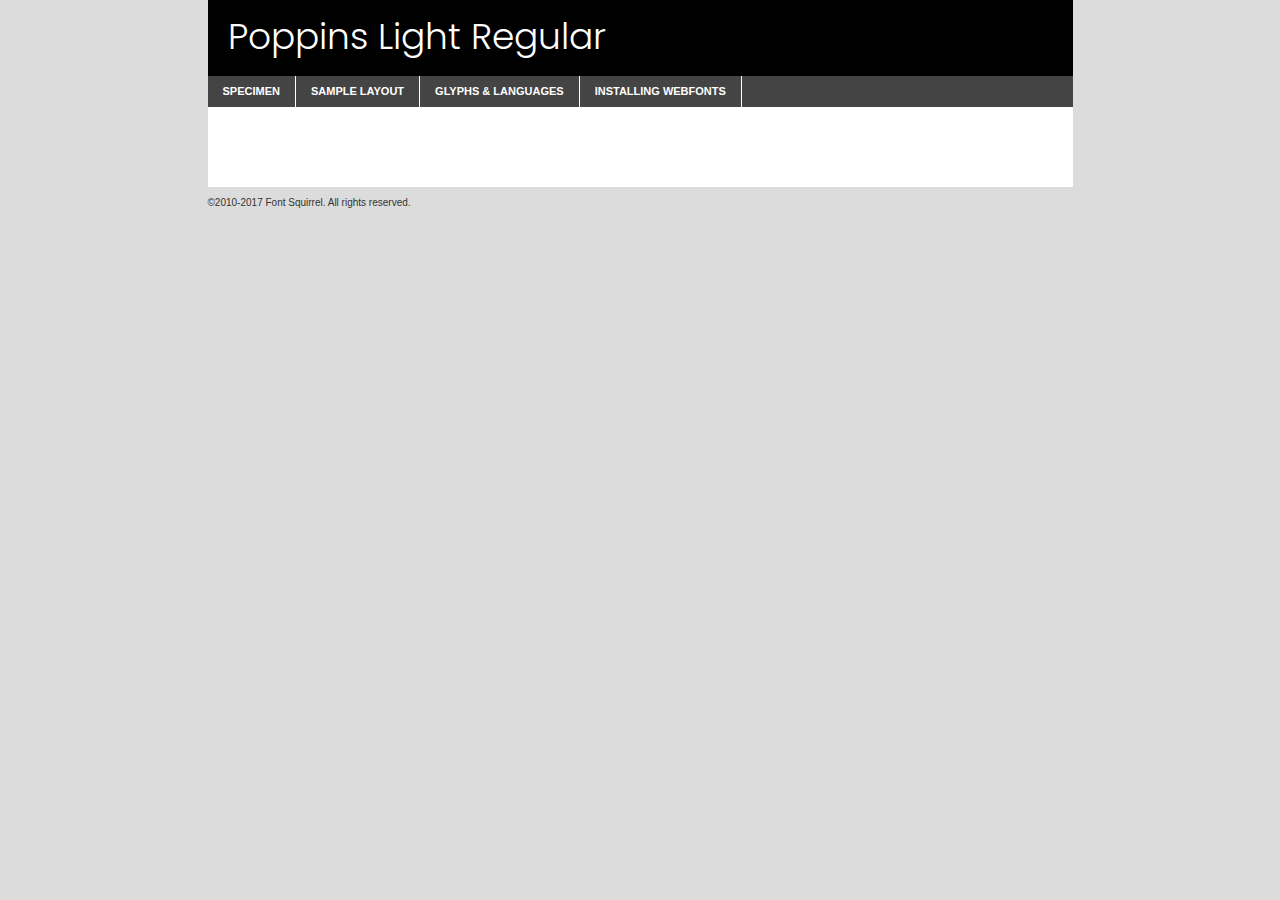
<file: components/fonts/poppins-light-demo.html>
<!DOCTYPE html PUBLIC "-//W3C//DTD XHTML 1.0 Transitional//EN"
	"http://www.w3.org/TR/xhtml1/DTD/xhtml1-transitional.dtd">

<html xmlns="http://www.w3.org/1999/xhtml" xml:lang="en" lang="en">
<head>
	<meta http-equiv="Content-Type" content="text/html; charset=utf-8" />
	<script src="http://ajax.googleapis.com/ajax/libs/jquery/1.7.2/jquery.min.js" type="text/javascript" charset="utf-8"></script>
	<script type="text/javascript">
	(function($){$.fn.easyTabs=function(option){var param=jQuery.extend({fadeSpeed:"fast",defaultContent:1,activeClass:'active'},option);$(this).each(function(){var thisId="#"+this.id;if(param.defaultContent==''){param.defaultContent=1;}
	if(typeof param.defaultContent=="number")
	{var defaultTab=$(thisId+" .tabs li:eq("+(param.defaultContent-1)+") a").attr('href').substr(1);}else{var defaultTab=param.defaultContent;}
	$(thisId+" .tabs li a").each(function(){var tabToHide=$(this).attr('href').substr(1);$("#"+tabToHide).addClass('easytabs-tab-content');});hideAll();changeContent(defaultTab);function hideAll(){$(thisId+" .easytabs-tab-content").hide();}
	function changeContent(tabId){hideAll();$(thisId+" .tabs li").removeClass(param.activeClass);$(thisId+" .tabs li a[href=#"+tabId+"]").closest('li').addClass(param.activeClass);if(param.fadeSpeed!="none")
	{$(thisId+" #"+tabId).fadeIn(param.fadeSpeed);}else{$(thisId+" #"+tabId).show();}}
	$(thisId+" .tabs li").click(function(){var tabId=$(this).find('a').attr('href').substr(1);changeContent(tabId);return false;});});}})(jQuery);
	</script>
	<link rel="stylesheet" href="specimen_files/specimen_stylesheet.css" type="text/css" charset="utf-8" />
	<link rel="stylesheet" href="stylesheet.css" type="text/css" charset="utf-8" />

	<style type="text/css">
					body{
				font-family: 'poppinslight';
							}
		</style>

	<title>Poppins Light Regular Specimen</title>
	
	
	<script type="text/javascript" charset="utf-8">
		$(document).ready(function() {
			$('#container').easyTabs({defaultContent:1});
		});
	</script>
</head>

<body>
<div id="container">
	<div id="header">
		Poppins Light Regular	</div>
	<ul class="tabs">
		<li><a href="#specimen">Specimen</a></li>
		<li><a href="#layout">Sample Layout</a></li>
				<li><a href="#glyphs">Glyphs &amp; Languages</a></li>
		<li><a href="#installing">Installing Webfonts</a></li>
		
	</ul>
	
	<div id="main_content">

		
			<div id="specimen">
		
				<div class="section">
					<div class="grid12 firstcol">
						<div class="huge">AaBb</div>
					</div>
				</div>
		
				<div class="section">
					<div class="glyph_range">A&#x200B;B&#x200b;C&#x200b;D&#x200b;E&#x200b;F&#x200b;G&#x200b;H&#x200b;I&#x200b;J&#x200b;K&#x200b;L&#x200b;M&#x200b;N&#x200b;O&#x200b;P&#x200b;Q&#x200b;R&#x200b;S&#x200b;T&#x200b;U&#x200b;V&#x200b;W&#x200b;X&#x200b;Y&#x200b;Z&#x200b;a&#x200b;b&#x200b;c&#x200b;d&#x200b;e&#x200b;f&#x200b;g&#x200b;h&#x200b;i&#x200b;j&#x200b;k&#x200b;l&#x200b;m&#x200b;n&#x200b;o&#x200b;p&#x200b;q&#x200b;r&#x200b;s&#x200b;t&#x200b;u&#x200b;v&#x200b;w&#x200b;x&#x200b;y&#x200b;z&#x200b;1&#x200b;2&#x200b;3&#x200b;4&#x200b;5&#x200b;6&#x200b;7&#x200b;8&#x200b;9&#x200b;0&#x200b;&amp;&#x200b;.&#x200b;,&#x200b;?&#x200b;!&#x200b;&#64;&#x200b;(&#x200b;)&#x200b;#&#x200b;$&#x200b;%&#x200b;*&#x200b;+&#x200b;-&#x200b;=&#x200b;:&#x200b;;</div>
				</div>
				<div class="section">
					<div class="grid12 firstcol">
						<table class="sample_table">
							<tr><td>10</td><td class="size10">abcdefghijklmnopqrstuvwxyzABCDEFGHIJKLMNOPQRSTUVWXYZ0123456789abcdefghijklmnopqrstuvwxyzABCDEFGHIJKLMNOPQRSTUVWXYZ0123456789abcdefghijklmnopqrstuvwxyzABCDEFGHIJKLMNOPQRSTUVWXYZ</td></tr>
							<tr><td>11</td><td class="size11">abcdefghijklmnopqrstuvwxyzABCDEFGHIJKLMNOPQRSTUVWXYZ0123456789abcdefghijklmnopqrstuvwxyzABCDEFGHIJKLMNOPQRSTUVWXYZ0123456789abcdefghijklmnopqrstuvwxyzABCDEFGHIJKLMNOPQRSTUVWXYZ</td></tr>
							<tr><td>12</td><td class="size12">abcdefghijklmnopqrstuvwxyzABCDEFGHIJKLMNOPQRSTUVWXYZ0123456789abcdefghijklmnopqrstuvwxyzABCDEFGHIJKLMNOPQRSTUVWXYZ0123456789abcdefghijklmnopqrstuvwxyzABCDEFGHIJKLMNOPQRSTUVWXYZ</td></tr>
							<tr><td>13</td><td class="size13">abcdefghijklmnopqrstuvwxyzABCDEFGHIJKLMNOPQRSTUVWXYZ0123456789abcdefghijklmnopqrstuvwxyzABCDEFGHIJKLMNOPQRSTUVWXYZ0123456789abcdefghijklmnopqrstuvwxyzABCDEFGHIJKLMNOPQRSTUVWXYZ</td></tr>
							<tr><td>14</td><td class="size14">abcdefghijklmnopqrstuvwxyzABCDEFGHIJKLMNOPQRSTUVWXYZ0123456789abcdefghijklmnopqrstuvwxyzABCDEFGHIJKLMNOPQRSTUVWXYZ0123456789abcdefghijklmnopqrstuvwxyzABCDEFGHIJKLMNOPQRSTUVWXYZ</td></tr>
							<tr><td>16</td><td class="size16">abcdefghijklmnopqrstuvwxyzABCDEFGHIJKLMNOPQRSTUVWXYZ0123456789abcdefghijklmnopqrstuvwxyzABCDEFGHIJKLMNOPQRSTUVWXYZ</td></tr>
							<tr><td>18</td><td class="size18">abcdefghijklmnopqrstuvwxyzABCDEFGHIJKLMNOPQRSTUVWXYZ0123456789abcdefghijklmnopqrstuvwxyzABCDEFGHIJKLMNOPQRSTUVWXYZ</td></tr>
							<tr><td>20</td><td class="size20">abcdefghijklmnopqrstuvwxyzABCDEFGHIJKLMNOPQRSTUVWXYZ0123456789abcdefghijklmnopqrstuvwxyzABCDEFGHIJKLMNOPQRSTUVWXYZ</td></tr>
							<tr><td>24</td><td class="size24">abcdefghijklmnopqrstuvwxyzABCDEFGHIJKLMNOPQRSTUVWXYZ0123456789abcdefghijklmnopqrstuvwxyzABCDEFGHIJKLMNOPQRSTUVWXYZ</td></tr>
							<tr><td>30</td><td class="size30">abcdefghijklmnopqrstuvwxyzABCDEFGHIJKLMNOPQRSTUVWXYZ0123456789abcdefghijklmnopqrstuvwxyzABCDEFGHIJKLMNOPQRSTUVWXYZ</td></tr>
							<tr><td>36</td><td class="size36">abcdefghijklmnopqrstuvwxyzABCDEFGHIJKLMNOPQRSTUVWXYZ0123456789abcdefghijklmnopqrstuvwxyzABCDEFGHIJKLMNOPQRSTUVWXYZ</td></tr>
							<tr><td>48</td><td class="size48">abcdefghijklmnopqrstuvwxyzABCDEFGHIJKLMNOPQRSTUVWXYZ0123456789abcdefghijklmnopqrstuvwxyzABCDEFGHIJKLMNOPQRSTUVWXYZ</td></tr>
							<tr><td>60</td><td class="size60">abcdefghijklmnopqrstuvwxyzABCDEFGHIJKLMNOPQRSTUVWXYZ0123456789abcdefghijklmnopqrstuvwxyzABCDEFGHIJKLMNOPQRSTUVWXYZ</td></tr>
							<tr><td>72</td><td class="size72">abcdefghijklmnopqrstuvwxyzABCDEFGHIJKLMNOPQRSTUVWXYZ0123456789abcdefghijklmnopqrstuvwxyzABCDEFGHIJKLMNOPQRSTUVWXYZ</td></tr>
							<tr><td>90</td><td class="size90">abcdefghijklmnopqrstuvwxyzABCDEFGHIJKLMNOPQRSTUVWXYZ0123456789abcdefghijklmnopqrstuvwxyzABCDEFGHIJKLMNOPQRSTUVWXYZ</td></tr>
						</table>
				
					</div>
			
				</div>
		
		
		
								<div class="section" id="bodycomparison">


										<div id="xheight">
				<div class="fontbody">&#x25FC;&#x25FC;&#x25FC;&#x25FC;&#x25FC;&#x25FC;&#x25FC;&#x25FC;&#x25FC;&#x25FC;&#x25FC;&#x25FC;&#x25FC;&#x25FC;&#x25FC;&#x25FC;&#x25FC;&#x25FC;&#x25FC;&#x25FC;&#x25FC;&#x25FC;&#x25FC;&#x25FC;&#x25FC;&#x25FC;&#x25FC;&#x25FC;&#x25FC;&#x25FC;&#x25FC;&#x25FC;&#x25FC;&#x25FC;&#x25FC;&#x25FC;&#x25FC;&#x25FC;&#x25FC;&#x25FC;&#x25FC;&#x25FC;&#x25FC;&#x25FC;&#x25FC;&#x25FC;&#x25FC;&#x25FC;&#x25FC;&#x25FC;&#x25FC;&#x25FC;&#x25FC;&#x25FC;&#x25FC;&#x25FC;&#x25FC;&#x25FC;&#x25FC;&#x25FC;&#x25FC;&#x25FC;&#x25FC;&#x25FC;&#x25FC;&#x25FC;&#x25FC;&#x25FC;&#x25FC;&#x25FC;&#x25FC;&#x25FC;&#x25FC;&#x25FC;&#x25FC;&#x25FC;&#x25FC;&#x25FC;&#x25FC;&#x25FC;&#x25FC;&#x25FC;&#x25FC;&#x25FC;&#x25FC;&#x25FC;&#x25FC;&#x25FC;&#x25FC;&#x25FC;&#x25FC;&#x25FC;&#x25FC;&#x25FC;&#x25FC;&#x25FC;&#x25FC;&#x25FC;&#x25FC;body</div><div class="arialbody">body</div><div class="verdanabody">body</div><div class="georgiabody">body</div></div>
										<div class="fontbody" style="z-index:1">
											body<span>Poppins Light Regular</span>
										</div>
										<div class="arialbody" style="z-index:1">
											body<span>Arial</span>
										</div>
										<div class="verdanabody" style="z-index:1">
											body<span>Verdana</span>
										</div>
										<div class="georgiabody" style="z-index:1">
											body<span>Georgia</span>
										</div>



								</div>
		
		
				<div class="section psample psample_row1" id="">
					
					<div class="grid2 firstcol">
						<p class="size10"><span>10.</span>Aenean lacinia bibendum nulla sed consectetur. Fusce dapibus, tellus ac cursus commodo, tortor mauris condimentum nibh, ut fermentum massa justo sit amet risus. Nullam id dolor id nibh ultricies vehicula ut id elit. Cum sociis natoque penatibus et magnis dis parturient montes, nascetur ridiculus mus. Nulla vitae elit libero, a pharetra augue.</p>
			
					</div>
					<div class="grid3">
						<p class="size11"><span>11.</span>Aenean lacinia bibendum nulla sed consectetur. Fusce dapibus, tellus ac cursus commodo, tortor mauris condimentum nibh, ut fermentum massa justo sit amet risus. Nullam id dolor id nibh ultricies vehicula ut id elit. Cum sociis natoque penatibus et magnis dis parturient montes, nascetur ridiculus mus. Nulla vitae elit libero, a pharetra augue.</p>
			
					</div>
					<div class="grid3">
						<p class="size12"><span>12.</span>Aenean lacinia bibendum nulla sed consectetur. Fusce dapibus, tellus ac cursus commodo, tortor mauris condimentum nibh, ut fermentum massa justo sit amet risus. Nullam id dolor id nibh ultricies vehicula ut id elit. Cum sociis natoque penatibus et magnis dis parturient montes, nascetur ridiculus mus. Nulla vitae elit libero, a pharetra augue.</p>
			
					</div>
					<div class="grid4">
						<p class="size13"><span>13.</span>Aenean lacinia bibendum nulla sed consectetur. Fusce dapibus, tellus ac cursus commodo, tortor mauris condimentum nibh, ut fermentum massa justo sit amet risus. Nullam id dolor id nibh ultricies vehicula ut id elit. Cum sociis natoque penatibus et magnis dis parturient montes, nascetur ridiculus mus. Nulla vitae elit libero, a pharetra augue.</p>
			
					</div>
					<div class="white_blend"></div>
					
				</div>
				<div class="section psample psample_row2" id="">
					<div class="grid3 firstcol">
						<p class="size14"><span>14.</span>Aenean lacinia bibendum nulla sed consectetur. Fusce dapibus, tellus ac cursus commodo, tortor mauris condimentum nibh, ut fermentum massa justo sit amet risus. Nullam id dolor id nibh ultricies vehicula ut id elit. Cum sociis natoque penatibus et magnis dis parturient montes, nascetur ridiculus mus. Nulla vitae elit libero, a pharetra augue.</p>
			
					</div>
					<div class="grid4">
						<p class="size16"><span>16.</span>Aenean lacinia bibendum nulla sed consectetur. Fusce dapibus, tellus ac cursus commodo, tortor mauris condimentum nibh, ut fermentum massa justo sit amet risus. Nullam id dolor id nibh ultricies vehicula ut id elit. Cum sociis natoque penatibus et magnis dis parturient montes, nascetur ridiculus mus. Nulla vitae elit libero, a pharetra augue.</p>
			
					</div>
					<div class="grid5">
						<p class="size18"><span>18.</span>Aenean lacinia bibendum nulla sed consectetur. Fusce dapibus, tellus ac cursus commodo, tortor mauris condimentum nibh, ut fermentum massa justo sit amet risus. Nullam id dolor id nibh ultricies vehicula ut id elit. Cum sociis natoque penatibus et magnis dis parturient montes, nascetur ridiculus mus. Nulla vitae elit libero, a pharetra augue.</p>
			
					</div>

					<div class="white_blend"></div>

				</div>
				
				<div class="section psample psample_row3" id="">
					<div class="grid5 firstcol">
						<p class="size20"><span>20.</span>Aenean lacinia bibendum nulla sed consectetur. Fusce dapibus, tellus ac cursus commodo, tortor mauris condimentum nibh, ut fermentum massa justo sit amet risus. Nullam id dolor id nibh ultricies vehicula ut id elit. Cum sociis natoque penatibus et magnis dis parturient montes, nascetur ridiculus mus. Nulla vitae elit libero, a pharetra augue.</p>
					</div>
					<div class="grid7">
						<p class="size24"><span>24.</span>Aenean lacinia bibendum nulla sed consectetur. Fusce dapibus, tellus ac cursus commodo, tortor mauris condimentum nibh, ut fermentum massa justo sit amet risus. Nullam id dolor id nibh ultricies vehicula ut id elit. Cum sociis natoque penatibus et magnis dis parturient montes, nascetur ridiculus mus. Nulla vitae elit libero, a pharetra augue.</p>
					</div>
					
					<div class="white_blend"></div>
					
				</div>
				
				<div class="section psample psample_row4" id="">
					<div class="grid12 firstcol">
						<p class="size30"><span>30.</span>Aenean lacinia bibendum nulla sed consectetur. Fusce dapibus, tellus ac cursus commodo, tortor mauris condimentum nibh, ut fermentum massa justo sit amet risus. Nullam id dolor id nibh ultricies vehicula ut id elit. Cum sociis natoque penatibus et magnis dis parturient montes, nascetur ridiculus mus. Nulla vitae elit libero, a pharetra augue.</p>
					</div>
					<div class="white_blend"></div>
					
				</div>
				
				
				
				<div class="section psample psample_row1 fullreverse">
					<div class="grid2 firstcol">
						<p class="size10"><span>10.</span>Aenean lacinia bibendum nulla sed consectetur. Fusce dapibus, tellus ac cursus commodo, tortor mauris condimentum nibh, ut fermentum massa justo sit amet risus. Nullam id dolor id nibh ultricies vehicula ut id elit. Cum sociis natoque penatibus et magnis dis parturient montes, nascetur ridiculus mus. Nulla vitae elit libero, a pharetra augue.</p>
			
					</div>
					<div class="grid3">
						<p class="size11"><span>11.</span>Aenean lacinia bibendum nulla sed consectetur. Fusce dapibus, tellus ac cursus commodo, tortor mauris condimentum nibh, ut fermentum massa justo sit amet risus. Nullam id dolor id nibh ultricies vehicula ut id elit. Cum sociis natoque penatibus et magnis dis parturient montes, nascetur ridiculus mus. Nulla vitae elit libero, a pharetra augue.</p>
			
					</div>
					<div class="grid3">
						<p class="size12"><span>12.</span>Aenean lacinia bibendum nulla sed consectetur. Fusce dapibus, tellus ac cursus commodo, tortor mauris condimentum nibh, ut fermentum massa justo sit amet risus. Nullam id dolor id nibh ultricies vehicula ut id elit. Cum sociis natoque penatibus et magnis dis parturient montes, nascetur ridiculus mus. Nulla vitae elit libero, a pharetra augue.</p>
			
					</div>
					<div class="grid4">
						<p class="size13"><span>13.</span>Aenean lacinia bibendum nulla sed consectetur. Fusce dapibus, tellus ac cursus commodo, tortor mauris condimentum nibh, ut fermentum massa justo sit amet risus. Nullam id dolor id nibh ultricies vehicula ut id elit. Cum sociis natoque penatibus et magnis dis parturient montes, nascetur ridiculus mus. Nulla vitae elit libero, a pharetra augue.</p>
			
					</div>
					<div class="black_blend"></div>
					
				</div>
				
				<div class="section psample psample_row2 fullreverse">
					<div class="grid3 firstcol">
						<p class="size14"><span>14.</span>Aenean lacinia bibendum nulla sed consectetur. Fusce dapibus, tellus ac cursus commodo, tortor mauris condimentum nibh, ut fermentum massa justo sit amet risus. Nullam id dolor id nibh ultricies vehicula ut id elit. Cum sociis natoque penatibus et magnis dis parturient montes, nascetur ridiculus mus. Nulla vitae elit libero, a pharetra augue.</p>
			
					</div>
					<div class="grid4">
						<p class="size16"><span>16.</span>Aenean lacinia bibendum nulla sed consectetur. Fusce dapibus, tellus ac cursus commodo, tortor mauris condimentum nibh, ut fermentum massa justo sit amet risus. Nullam id dolor id nibh ultricies vehicula ut id elit. Cum sociis natoque penatibus et magnis dis parturient montes, nascetur ridiculus mus. Nulla vitae elit libero, a pharetra augue.</p>
			
					</div>
					<div class="grid5">
						<p class="size18"><span>18.</span>Aenean lacinia bibendum nulla sed consectetur. Fusce dapibus, tellus ac cursus commodo, tortor mauris condimentum nibh, ut fermentum massa justo sit amet risus. Nullam id dolor id nibh ultricies vehicula ut id elit. Cum sociis natoque penatibus et magnis dis parturient montes, nascetur ridiculus mus. Nulla vitae elit libero, a pharetra augue.</p>
			
					</div>
					<div class="black_blend"></div>

				</div>
				
				<div class="section psample fullreverse psample_row3" id="">
					<div class="grid5 firstcol">
						<p class="size20"><span>20.</span>Aenean lacinia bibendum nulla sed consectetur. Fusce dapibus, tellus ac cursus commodo, tortor mauris condimentum nibh, ut fermentum massa justo sit amet risus. Nullam id dolor id nibh ultricies vehicula ut id elit. Cum sociis natoque penatibus et magnis dis parturient montes, nascetur ridiculus mus. Nulla vitae elit libero, a pharetra augue.</p>
					</div>
					<div class="grid7">
						<p class="size24"><span>24.</span>Aenean lacinia bibendum nulla sed consectetur. Fusce dapibus, tellus ac cursus commodo, tortor mauris condimentum nibh, ut fermentum massa justo sit amet risus. Nullam id dolor id nibh ultricies vehicula ut id elit. Cum sociis natoque penatibus et magnis dis parturient montes, nascetur ridiculus mus. Nulla vitae elit libero, a pharetra augue.</p>
					</div>
					
					<div class="black_blend"></div>
					
				</div>
				
				<div class="section psample fullreverse psample_row4" id="" style="border-bottom: 20px #000 solid;">
					<div class="grid12 firstcol">
						<p class="size30"><span>30.</span>Aenean lacinia bibendum nulla sed consectetur. Fusce dapibus, tellus ac cursus commodo, tortor mauris condimentum nibh, ut fermentum massa justo sit amet risus. Nullam id dolor id nibh ultricies vehicula ut id elit. Cum sociis natoque penatibus et magnis dis parturient montes, nascetur ridiculus mus. Nulla vitae elit libero, a pharetra augue.</p>
					</div>
					<div class="black_blend"></div>
					
				</div>
				
				
				
				
			</div>
			
			<div id="layout">
				
				<div class="section">
					
					<div class="grid12 firstcol">
						<h1>Lorem Ipsum Dolor</h1>
						<h2>Etiam porta sem malesuada magna mollis euismod</h2>
						
						<p class="byline">By <a href="#link">Aenean Lacinia</a></p>
					</div>
				</div>
				<div class="section">
					<div class="grid8 firstcol">
						<p class="large">Donec sed odio dui. Morbi leo risus, porta ac consectetur ac, vestibulum at eros. Fusce dapibus, tellus ac cursus commodo, tortor mauris condimentum nibh, ut fermentum massa justo sit amet risus. </p>

						
						<h3>Pellentesque ornare sem</h3>

						<p>Maecenas sed diam eget risus varius blandit sit amet non magna. Maecenas faucibus mollis interdum. Donec ullamcorper nulla non metus auctor fringilla. Nullam id dolor id nibh ultricies vehicula ut id elit. Nullam id dolor id nibh ultricies vehicula ut id elit. </p>

						<p>Aenean eu leo quam. Pellentesque ornare sem lacinia quam venenatis vestibulum. Lorem ipsum dolor sit amet, consectetur adipiscing elit. Cum sociis natoque penatibus et magnis dis parturient montes, nascetur ridiculus mus. </p>

						<p>Nulla vitae elit libero, a pharetra augue. Praesent commodo cursus magna, vel scelerisque nisl consectetur et. Aenean lacinia bibendum nulla sed consectetur. </p>

						<p>Nullam quis risus eget urna mollis ornare vel eu leo. Nullam quis risus eget urna mollis ornare vel eu leo. Maecenas sed diam eget risus varius blandit sit amet non magna. Donec ullamcorper nulla non metus auctor fringilla. </p>

						<h3>Cras mattis consectetur</h3>

						<p>Aenean eu leo quam. Pellentesque ornare sem lacinia quam venenatis vestibulum. Aenean lacinia bibendum nulla sed consectetur. Integer posuere erat a ante venenatis dapibus posuere velit aliquet. Cras mattis consectetur purus sit amet fermentum. </p>

						<p>Nullam id dolor id nibh ultricies vehicula ut id elit. Nullam quis risus eget urna mollis ornare vel eu leo. Cras mattis consectetur purus sit amet fermentum.</p>
					</div>
					
					<div class="grid4 sidebar">
						
						<div class="box reverse">
							<p class="last">Nullam quis risus eget urna mollis ornare vel eu leo. Donec ullamcorper nulla non metus auctor fringilla. Cras mattis consectetur purus sit amet fermentum. Sed posuere consectetur est at lobortis. Lorem ipsum dolor sit amet, consectetur adipiscing elit. </p>
						</div>
						
						<p class="caption">Maecenas sed diam eget risus varius.</p>

						<p>Vestibulum id ligula porta felis euismod semper. Integer posuere erat a ante venenatis dapibus posuere velit aliquet. Vestibulum id ligula porta felis euismod semper. Sed posuere consectetur est at lobortis. Maecenas sed diam eget risus varius blandit sit amet non magna. Fusce dapibus, tellus ac cursus commodo, tortor mauris condimentum nibh, ut fermentum massa justo sit amet risus. </p>

					

						<p>Duis mollis, est non commodo luctus, nisi erat porttitor ligula, eget lacinia odio sem nec elit. Aenean lacinia bibendum nulla sed consectetur. Vivamus sagittis lacus vel augue laoreet rutrum faucibus dolor auctor. Aenean lacinia bibendum nulla sed consectetur. Nullam quis risus eget urna mollis ornare vel eu leo. </p>

						<p>Praesent commodo cursus magna, vel scelerisque nisl consectetur et. Donec ullamcorper nulla non metus auctor fringilla. Maecenas faucibus mollis interdum. Fusce dapibus, tellus ac cursus commodo, tortor mauris condimentum nibh, ut fermentum massa justo sit amet risus. </p>

					</div>
				</div>
				
			</div>


			



		<div id="glyphs">
			<div class="section">
				<div class="grid12 firstcol">
			
				<h1>Language Support</h1>
				<p>The subset of Poppins Light Regular in this kit supports the following languages:<br />
			
					English, Arrernte, Bislama, Cebuano, Fijian, Gilbertese, Hmong, Ibanag, Iloko_ilokano, Interglossa_glosa, Interlingua, Lojban, Manx, Norfolk_pitcairnese, Oromo, Rotokas, Samoan, Sardinian, Seychelles_creole, Shona, Somali, Southern_ndebele, Swahili, Swati_swazi, Tok_pisin, Warlpiri, Xhosa, Zulu, Latinbasic, Demo				</p>
				<h1>Glyph Chart</h1>
				<p>The subset of Poppins Light Regular in this kit includes all the glyphs listed below. Unicode entities are included above each glyph to help you insert individual characters into your layout.</p>
				<div id="glyph_chart">
			
																														 <div><p>&amp;#13;</p>&#13;</div>
																				 <div><p>&amp;#32;</p>&#32;</div>
																				 <div><p>&amp;#33;</p>&#33;</div>
																				 <div><p>&amp;#34;</p>&#34;</div>
																				 <div><p>&amp;#35;</p>&#35;</div>
																				 <div><p>&amp;#36;</p>&#36;</div>
																				 <div><p>&amp;#37;</p>&#37;</div>
																				 <div><p>&amp;#38;</p>&#38;</div>
																				 <div><p>&amp;#39;</p>&#39;</div>
																				 <div><p>&amp;#40;</p>&#40;</div>
																				 <div><p>&amp;#41;</p>&#41;</div>
																				 <div><p>&amp;#42;</p>&#42;</div>
																				 <div><p>&amp;#43;</p>&#43;</div>
																				 <div><p>&amp;#44;</p>&#44;</div>
																				 <div><p>&amp;#46;</p>&#46;</div>
																				 <div><p>&amp;#47;</p>&#47;</div>
																				 <div><p>&amp;#48;</p>&#48;</div>
																				 <div><p>&amp;#49;</p>&#49;</div>
																				 <div><p>&amp;#50;</p>&#50;</div>
																				 <div><p>&amp;#51;</p>&#51;</div>
																				 <div><p>&amp;#52;</p>&#52;</div>
																				 <div><p>&amp;#53;</p>&#53;</div>
																				 <div><p>&amp;#54;</p>&#54;</div>
																				 <div><p>&amp;#55;</p>&#55;</div>
																				 <div><p>&amp;#56;</p>&#56;</div>
																				 <div><p>&amp;#57;</p>&#57;</div>
																				 <div><p>&amp;#60;</p>&#60;</div>
																				 <div><p>&amp;#61;</p>&#61;</div>
																				 <div><p>&amp;#62;</p>&#62;</div>
																				 <div><p>&amp;#63;</p>&#63;</div>
																				 <div><p>&amp;#64;</p>&#64;</div>
																				 <div><p>&amp;#65;</p>&#65;</div>
																				 <div><p>&amp;#66;</p>&#66;</div>
																				 <div><p>&amp;#67;</p>&#67;</div>
																				 <div><p>&amp;#68;</p>&#68;</div>
																				 <div><p>&amp;#69;</p>&#69;</div>
																				 <div><p>&amp;#70;</p>&#70;</div>
																				 <div><p>&amp;#71;</p>&#71;</div>
																				 <div><p>&amp;#72;</p>&#72;</div>
																				 <div><p>&amp;#73;</p>&#73;</div>
																				 <div><p>&amp;#74;</p>&#74;</div>
																				 <div><p>&amp;#75;</p>&#75;</div>
																				 <div><p>&amp;#76;</p>&#76;</div>
																				 <div><p>&amp;#77;</p>&#77;</div>
																				 <div><p>&amp;#78;</p>&#78;</div>
																				 <div><p>&amp;#79;</p>&#79;</div>
																				 <div><p>&amp;#80;</p>&#80;</div>
																				 <div><p>&amp;#81;</p>&#81;</div>
																				 <div><p>&amp;#82;</p>&#82;</div>
																				 <div><p>&amp;#83;</p>&#83;</div>
																				 <div><p>&amp;#84;</p>&#84;</div>
																				 <div><p>&amp;#85;</p>&#85;</div>
																				 <div><p>&amp;#86;</p>&#86;</div>
																				 <div><p>&amp;#87;</p>&#87;</div>
																				 <div><p>&amp;#88;</p>&#88;</div>
																				 <div><p>&amp;#89;</p>&#89;</div>
																				 <div><p>&amp;#90;</p>&#90;</div>
																				 <div><p>&amp;#91;</p>&#91;</div>
																				 <div><p>&amp;#92;</p>&#92;</div>
																				 <div><p>&amp;#93;</p>&#93;</div>
																				 <div><p>&amp;#94;</p>&#94;</div>
																				 <div><p>&amp;#95;</p>&#95;</div>
																				 <div><p>&amp;#96;</p>&#96;</div>
																				 <div><p>&amp;#97;</p>&#97;</div>
																				 <div><p>&amp;#98;</p>&#98;</div>
																				 <div><p>&amp;#99;</p>&#99;</div>
																				 <div><p>&amp;#100;</p>&#100;</div>
																				 <div><p>&amp;#101;</p>&#101;</div>
																				 <div><p>&amp;#102;</p>&#102;</div>
																				 <div><p>&amp;#103;</p>&#103;</div>
																				 <div><p>&amp;#104;</p>&#104;</div>
																				 <div><p>&amp;#105;</p>&#105;</div>
																				 <div><p>&amp;#106;</p>&#106;</div>
																				 <div><p>&amp;#107;</p>&#107;</div>
																				 <div><p>&amp;#108;</p>&#108;</div>
																				 <div><p>&amp;#109;</p>&#109;</div>
																				 <div><p>&amp;#110;</p>&#110;</div>
																				 <div><p>&amp;#111;</p>&#111;</div>
																				 <div><p>&amp;#112;</p>&#112;</div>
																				 <div><p>&amp;#113;</p>&#113;</div>
																				 <div><p>&amp;#114;</p>&#114;</div>
																				 <div><p>&amp;#115;</p>&#115;</div>
																				 <div><p>&amp;#116;</p>&#116;</div>
																				 <div><p>&amp;#117;</p>&#117;</div>
																				 <div><p>&amp;#118;</p>&#118;</div>
																				 <div><p>&amp;#119;</p>&#119;</div>
																				 <div><p>&amp;#120;</p>&#120;</div>
																				 <div><p>&amp;#121;</p>&#121;</div>
																				 <div><p>&amp;#122;</p>&#122;</div>
																				 <div><p>&amp;#123;</p>&#123;</div>
																				 <div><p>&amp;#124;</p>&#124;</div>
																				 <div><p>&amp;#125;</p>&#125;</div>
																				 <div><p>&amp;#126;</p>&#126;</div>
																				 <div><p>&amp;#160;</p>&#160;</div>
																				 <div><p>&amp;#161;</p>&#161;</div>
																				 <div><p>&amp;#162;</p>&#162;</div>
																				 <div><p>&amp;#163;</p>&#163;</div>
																				 <div><p>&amp;#164;</p>&#164;</div>
																				 <div><p>&amp;#165;</p>&#165;</div>
																				 <div><p>&amp;#166;</p>&#166;</div>
																				 <div><p>&amp;#167;</p>&#167;</div>
																				 <div><p>&amp;#168;</p>&#168;</div>
																				 <div><p>&amp;#169;</p>&#169;</div>
																				 <div><p>&amp;#170;</p>&#170;</div>
																				 <div><p>&amp;#171;</p>&#171;</div>
																				 <div><p>&amp;#172;</p>&#172;</div>
																				 <div><p>&amp;#174;</p>&#174;</div>
																				 <div><p>&amp;#175;</p>&#175;</div>
																				 <div><p>&amp;#176;</p>&#176;</div>
																				 <div><p>&amp;#177;</p>&#177;</div>
																				 <div><p>&amp;#178;</p>&#178;</div>
																				 <div><p>&amp;#179;</p>&#179;</div>
																				 <div><p>&amp;#180;</p>&#180;</div>
																				 <div><p>&amp;#181;</p>&#181;</div>
																				 <div><p>&amp;#182;</p>&#182;</div>
																				 <div><p>&amp;#184;</p>&#184;</div>
																				 <div><p>&amp;#185;</p>&#185;</div>
																				 <div><p>&amp;#186;</p>&#186;</div>
																				 <div><p>&amp;#187;</p>&#187;</div>
																				 <div><p>&amp;#188;</p>&#188;</div>
																				 <div><p>&amp;#189;</p>&#189;</div>
																				 <div><p>&amp;#190;</p>&#190;</div>
																				 <div><p>&amp;#191;</p>&#191;</div>
																				 <div><p>&amp;#198;</p>&#198;</div>
																				 <div><p>&amp;#199;</p>&#199;</div>
																				 <div><p>&amp;#208;</p>&#208;</div>
																				 <div><p>&amp;#215;</p>&#215;</div>
																				 <div><p>&amp;#216;</p>&#216;</div>
																				 <div><p>&amp;#222;</p>&#222;</div>
																				 <div><p>&amp;#223;</p>&#223;</div>
																				 <div><p>&amp;#230;</p>&#230;</div>
																				 <div><p>&amp;#231;</p>&#231;</div>
																				 <div><p>&amp;#240;</p>&#240;</div>
																				 <div><p>&amp;#247;</p>&#247;</div>
																				 <div><p>&amp;#248;</p>&#248;</div>
																				 <div><p>&amp;#254;</p>&#254;</div>
																				 <div><p>&amp;#305;</p>&#305;</div>
																				 <div><p>&amp;#338;</p>&#338;</div>
																				 <div><p>&amp;#339;</p>&#339;</div>
																				 <div><p>&amp;#710;</p>&#710;</div>
																				 <div><p>&amp;#730;</p>&#730;</div>
																				 <div><p>&amp;#732;</p>&#732;</div>
																				 <div><p>&amp;#8192;</p>&#8192;</div>
																				 <div><p>&amp;#8193;</p>&#8193;</div>
																				 <div><p>&amp;#8194;</p>&#8194;</div>
																				 <div><p>&amp;#8195;</p>&#8195;</div>
																				 <div><p>&amp;#8196;</p>&#8196;</div>
																				 <div><p>&amp;#8197;</p>&#8197;</div>
																				 <div><p>&amp;#8198;</p>&#8198;</div>
																				 <div><p>&amp;#8199;</p>&#8199;</div>
																				 <div><p>&amp;#8200;</p>&#8200;</div>
																				 <div><p>&amp;#8201;</p>&#8201;</div>
																				 <div><p>&amp;#8202;</p>&#8202;</div>
																				 <div><p>&amp;#8211;</p>&#8211;</div>
																				 <div><p>&amp;#8212;</p>&#8212;</div>
																				 <div><p>&amp;#8216;</p>&#8216;</div>
																				 <div><p>&amp;#8217;</p>&#8217;</div>
																				 <div><p>&amp;#8218;</p>&#8218;</div>
																				 <div><p>&amp;#8220;</p>&#8220;</div>
																				 <div><p>&amp;#8221;</p>&#8221;</div>
																				 <div><p>&amp;#8222;</p>&#8222;</div>
																				 <div><p>&amp;#8226;</p>&#8226;</div>
																				 <div><p>&amp;#8239;</p>&#8239;</div>
																				 <div><p>&amp;#8249;</p>&#8249;</div>
																				 <div><p>&amp;#8250;</p>&#8250;</div>
																				 <div><p>&amp;#8287;</p>&#8287;</div>
																				 <div><p>&amp;#8364;</p>&#8364;</div>
																				 <div><p>&amp;#8482;</p>&#8482;</div>
																				 <div><p>&amp;#8722;</p>&#8722;</div>
																				 <div><p>&amp;#9724;</p>&#9724;</div>
																				 <div><p>&amp;#64257;</p>&#64257;</div>
																																																</div>	
				</div>
		
		
			</div>
		</div>
		
		
		<div id="specs">
			
		</div>
	
		<div id="installing">
			<div class="section">
				<div class="grid7 firstcol">
					<h1>Installing Webfonts</h1>
					
					<p>Webfonts are supported by all major browser platforms but not all in the same way. There are currently four different font formats that must be included in order to target all browsers. This includes TTF, WOFF, EOT and SVG.</p>
					
					<h2>1. Upload your webfonts</h2>
					<p>You must upload your webfont kit to your website. They should be in or near the same directory as your CSS files.</p>
					
					<h2>2. Include the webfont stylesheet</h2>
					<p>A special CSS @font-face declaration helps the various browsers select the appropriate font it needs without causing you a bunch of headaches. Learn more about this syntax by reading the <a href="https://www.fontspring.com/blog/further-hardening-of-the-bulletproof-syntax">Fontspring blog post</a> about it. The code for it is as follows:</p>


<code>
@font-face{ 
	font-family: 'MyWebFont';
	src: url('WebFont.eot');
	src: url('WebFont.eot?#iefix') format('embedded-opentype'),
	     url('WebFont.woff') format('woff'),
	     url('WebFont.ttf') format('truetype'),
	     url('WebFont.svg#webfont') format('svg');
}
</code>

	<p>We've already gone ahead and generated the code for you. All you have to do is link to the stylesheet in your HTML, like this:</p>
	<code>&lt;link rel=&quot;stylesheet&quot; href=&quot;stylesheet.css&quot; type=&quot;text/css&quot; charset=&quot;utf-8&quot; /&gt;</code>

					<h2>3. Modify your own stylesheet</h2>
					<p>To take advantage of your new fonts, you must tell your stylesheet to use them. Look at the original @font-face declaration above and find the property called "font-family." The name linked there will be what you use to reference the font. Prepend that webfont name to the font stack in the "font-family" property, inside the selector you want to change. For example:</p>
<code>p { font-family: 'WebFont', Arial, sans-serif; }</code>

<h2>4. Test</h2>
<p>Getting webfonts to work cross-browser <em>can</em> be tricky. Use the information in the sidebar to help you if you find that fonts aren't loading in a particular browser.</p>
				</div>
				
				<div class="grid5 sidebar">
					<div class="box">
						<h2>Troubleshooting<br />Font-Face Problems</h2>
						<p>Having trouble getting your webfonts to load in your new website? Here are some tips to sort out what might be the problem.</p>

						<h3>Fonts not showing in any browser</h3>

						<p>This sounds like you need to work on the plumbing. You either did not upload the fonts to the correct directory, or you did not link the fonts properly in the CSS. If you've confirmed that all this is correct and you still have a problem, take a look at your .htaccess file and see if requests are getting intercepted.</p>

						<h3>Fonts not loading in iPhone or iPad</h3>

						<p>The most common problem here is that you are serving the fonts from an IIS server. IIS refuses to serve files that have unknown MIME types. If that is the case, you must set the MIME type for SVG to "image/svg+xml" in the server settings. Follow these instructions from Microsoft if you need help.</p>

						<h3>Fonts not loading in Firefox</h3>

						<p>The primary reason for this failure? You are still using a version Firefox older than 3.5. So upgrade already! If that isn't it, then you are very likely serving fonts from a different domain. Firefox requires that all font assets be served from the same domain. Lastly it is possible that you need to add WOFF to your list of MIME types (if you are serving via IIS.)</p>

						<h3>Fonts not loading in IE</h3>

						<p>Are you looking at Internet Explorer on an actual Windows machine or are you cheating by using a service like Adobe BrowserLab? Many of these screenshot services do not render @font-face for IE. Best to test it on a real machine.</p>

						<h3>Fonts not loading in IE9</h3>

						<p>IE9, like Firefox, requires that fonts be served from the same domain as the website. Make sure that is the case.</p>
					</div>
				</div>
			</div>
			
		</div>
	
	</div>
	<div id="footer">
		<p>&copy;2010-2017 Font Squirrel. All rights reserved.</p>
	</div>
</div>
</body>
</html>
</file>
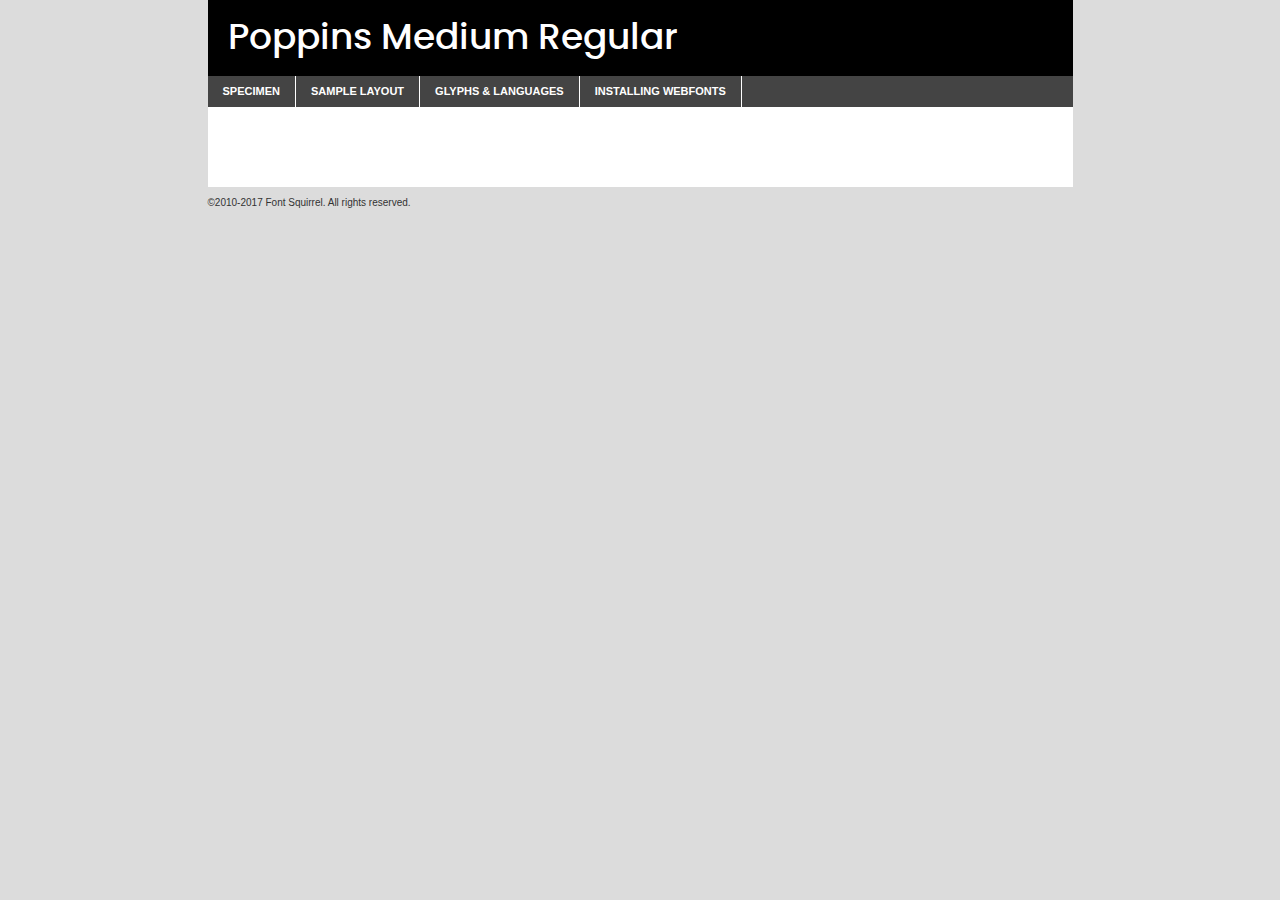
<file: components/fonts/poppins-medium-demo.html>
<!DOCTYPE html PUBLIC "-//W3C//DTD XHTML 1.0 Transitional//EN"
	"http://www.w3.org/TR/xhtml1/DTD/xhtml1-transitional.dtd">

<html xmlns="http://www.w3.org/1999/xhtml" xml:lang="en" lang="en">
<head>
	<meta http-equiv="Content-Type" content="text/html; charset=utf-8" />
	<script src="http://ajax.googleapis.com/ajax/libs/jquery/1.7.2/jquery.min.js" type="text/javascript" charset="utf-8"></script>
	<script type="text/javascript">
	(function($){$.fn.easyTabs=function(option){var param=jQuery.extend({fadeSpeed:"fast",defaultContent:1,activeClass:'active'},option);$(this).each(function(){var thisId="#"+this.id;if(param.defaultContent==''){param.defaultContent=1;}
	if(typeof param.defaultContent=="number")
	{var defaultTab=$(thisId+" .tabs li:eq("+(param.defaultContent-1)+") a").attr('href').substr(1);}else{var defaultTab=param.defaultContent;}
	$(thisId+" .tabs li a").each(function(){var tabToHide=$(this).attr('href').substr(1);$("#"+tabToHide).addClass('easytabs-tab-content');});hideAll();changeContent(defaultTab);function hideAll(){$(thisId+" .easytabs-tab-content").hide();}
	function changeContent(tabId){hideAll();$(thisId+" .tabs li").removeClass(param.activeClass);$(thisId+" .tabs li a[href=#"+tabId+"]").closest('li').addClass(param.activeClass);if(param.fadeSpeed!="none")
	{$(thisId+" #"+tabId).fadeIn(param.fadeSpeed);}else{$(thisId+" #"+tabId).show();}}
	$(thisId+" .tabs li").click(function(){var tabId=$(this).find('a').attr('href').substr(1);changeContent(tabId);return false;});});}})(jQuery);
	</script>
	<link rel="stylesheet" href="specimen_files/specimen_stylesheet.css" type="text/css" charset="utf-8" />
	<link rel="stylesheet" href="stylesheet.css" type="text/css" charset="utf-8" />

	<style type="text/css">
					body{
				font-family: 'poppinsmedium';
							}
		</style>

	<title>Poppins Medium Regular Specimen</title>
	
	
	<script type="text/javascript" charset="utf-8">
		$(document).ready(function() {
			$('#container').easyTabs({defaultContent:1});
		});
	</script>
</head>

<body>
<div id="container">
	<div id="header">
		Poppins Medium Regular	</div>
	<ul class="tabs">
		<li><a href="#specimen">Specimen</a></li>
		<li><a href="#layout">Sample Layout</a></li>
				<li><a href="#glyphs">Glyphs &amp; Languages</a></li>
		<li><a href="#installing">Installing Webfonts</a></li>
		
	</ul>
	
	<div id="main_content">

		
			<div id="specimen">
		
				<div class="section">
					<div class="grid12 firstcol">
						<div class="huge">AaBb</div>
					</div>
				</div>
		
				<div class="section">
					<div class="glyph_range">A&#x200B;B&#x200b;C&#x200b;D&#x200b;E&#x200b;F&#x200b;G&#x200b;H&#x200b;I&#x200b;J&#x200b;K&#x200b;L&#x200b;M&#x200b;N&#x200b;O&#x200b;P&#x200b;Q&#x200b;R&#x200b;S&#x200b;T&#x200b;U&#x200b;V&#x200b;W&#x200b;X&#x200b;Y&#x200b;Z&#x200b;a&#x200b;b&#x200b;c&#x200b;d&#x200b;e&#x200b;f&#x200b;g&#x200b;h&#x200b;i&#x200b;j&#x200b;k&#x200b;l&#x200b;m&#x200b;n&#x200b;o&#x200b;p&#x200b;q&#x200b;r&#x200b;s&#x200b;t&#x200b;u&#x200b;v&#x200b;w&#x200b;x&#x200b;y&#x200b;z&#x200b;1&#x200b;2&#x200b;3&#x200b;4&#x200b;5&#x200b;6&#x200b;7&#x200b;8&#x200b;9&#x200b;0&#x200b;&amp;&#x200b;.&#x200b;,&#x200b;?&#x200b;!&#x200b;&#64;&#x200b;(&#x200b;)&#x200b;#&#x200b;$&#x200b;%&#x200b;*&#x200b;+&#x200b;-&#x200b;=&#x200b;:&#x200b;;</div>
				</div>
				<div class="section">
					<div class="grid12 firstcol">
						<table class="sample_table">
							<tr><td>10</td><td class="size10">abcdefghijklmnopqrstuvwxyzABCDEFGHIJKLMNOPQRSTUVWXYZ0123456789abcdefghijklmnopqrstuvwxyzABCDEFGHIJKLMNOPQRSTUVWXYZ0123456789abcdefghijklmnopqrstuvwxyzABCDEFGHIJKLMNOPQRSTUVWXYZ</td></tr>
							<tr><td>11</td><td class="size11">abcdefghijklmnopqrstuvwxyzABCDEFGHIJKLMNOPQRSTUVWXYZ0123456789abcdefghijklmnopqrstuvwxyzABCDEFGHIJKLMNOPQRSTUVWXYZ0123456789abcdefghijklmnopqrstuvwxyzABCDEFGHIJKLMNOPQRSTUVWXYZ</td></tr>
							<tr><td>12</td><td class="size12">abcdefghijklmnopqrstuvwxyzABCDEFGHIJKLMNOPQRSTUVWXYZ0123456789abcdefghijklmnopqrstuvwxyzABCDEFGHIJKLMNOPQRSTUVWXYZ0123456789abcdefghijklmnopqrstuvwxyzABCDEFGHIJKLMNOPQRSTUVWXYZ</td></tr>
							<tr><td>13</td><td class="size13">abcdefghijklmnopqrstuvwxyzABCDEFGHIJKLMNOPQRSTUVWXYZ0123456789abcdefghijklmnopqrstuvwxyzABCDEFGHIJKLMNOPQRSTUVWXYZ0123456789abcdefghijklmnopqrstuvwxyzABCDEFGHIJKLMNOPQRSTUVWXYZ</td></tr>
							<tr><td>14</td><td class="size14">abcdefghijklmnopqrstuvwxyzABCDEFGHIJKLMNOPQRSTUVWXYZ0123456789abcdefghijklmnopqrstuvwxyzABCDEFGHIJKLMNOPQRSTUVWXYZ0123456789abcdefghijklmnopqrstuvwxyzABCDEFGHIJKLMNOPQRSTUVWXYZ</td></tr>
							<tr><td>16</td><td class="size16">abcdefghijklmnopqrstuvwxyzABCDEFGHIJKLMNOPQRSTUVWXYZ0123456789abcdefghijklmnopqrstuvwxyzABCDEFGHIJKLMNOPQRSTUVWXYZ</td></tr>
							<tr><td>18</td><td class="size18">abcdefghijklmnopqrstuvwxyzABCDEFGHIJKLMNOPQRSTUVWXYZ0123456789abcdefghijklmnopqrstuvwxyzABCDEFGHIJKLMNOPQRSTUVWXYZ</td></tr>
							<tr><td>20</td><td class="size20">abcdefghijklmnopqrstuvwxyzABCDEFGHIJKLMNOPQRSTUVWXYZ0123456789abcdefghijklmnopqrstuvwxyzABCDEFGHIJKLMNOPQRSTUVWXYZ</td></tr>
							<tr><td>24</td><td class="size24">abcdefghijklmnopqrstuvwxyzABCDEFGHIJKLMNOPQRSTUVWXYZ0123456789abcdefghijklmnopqrstuvwxyzABCDEFGHIJKLMNOPQRSTUVWXYZ</td></tr>
							<tr><td>30</td><td class="size30">abcdefghijklmnopqrstuvwxyzABCDEFGHIJKLMNOPQRSTUVWXYZ0123456789abcdefghijklmnopqrstuvwxyzABCDEFGHIJKLMNOPQRSTUVWXYZ</td></tr>
							<tr><td>36</td><td class="size36">abcdefghijklmnopqrstuvwxyzABCDEFGHIJKLMNOPQRSTUVWXYZ0123456789abcdefghijklmnopqrstuvwxyzABCDEFGHIJKLMNOPQRSTUVWXYZ</td></tr>
							<tr><td>48</td><td class="size48">abcdefghijklmnopqrstuvwxyzABCDEFGHIJKLMNOPQRSTUVWXYZ0123456789abcdefghijklmnopqrstuvwxyzABCDEFGHIJKLMNOPQRSTUVWXYZ</td></tr>
							<tr><td>60</td><td class="size60">abcdefghijklmnopqrstuvwxyzABCDEFGHIJKLMNOPQRSTUVWXYZ0123456789abcdefghijklmnopqrstuvwxyzABCDEFGHIJKLMNOPQRSTUVWXYZ</td></tr>
							<tr><td>72</td><td class="size72">abcdefghijklmnopqrstuvwxyzABCDEFGHIJKLMNOPQRSTUVWXYZ0123456789abcdefghijklmnopqrstuvwxyzABCDEFGHIJKLMNOPQRSTUVWXYZ</td></tr>
							<tr><td>90</td><td class="size90">abcdefghijklmnopqrstuvwxyzABCDEFGHIJKLMNOPQRSTUVWXYZ0123456789abcdefghijklmnopqrstuvwxyzABCDEFGHIJKLMNOPQRSTUVWXYZ</td></tr>
						</table>
				
					</div>
			
				</div>
		
		
		
								<div class="section" id="bodycomparison">


										<div id="xheight">
				<div class="fontbody">&#x25FC;&#x25FC;&#x25FC;&#x25FC;&#x25FC;&#x25FC;&#x25FC;&#x25FC;&#x25FC;&#x25FC;&#x25FC;&#x25FC;&#x25FC;&#x25FC;&#x25FC;&#x25FC;&#x25FC;&#x25FC;&#x25FC;&#x25FC;&#x25FC;&#x25FC;&#x25FC;&#x25FC;&#x25FC;&#x25FC;&#x25FC;&#x25FC;&#x25FC;&#x25FC;&#x25FC;&#x25FC;&#x25FC;&#x25FC;&#x25FC;&#x25FC;&#x25FC;&#x25FC;&#x25FC;&#x25FC;&#x25FC;&#x25FC;&#x25FC;&#x25FC;&#x25FC;&#x25FC;&#x25FC;&#x25FC;&#x25FC;&#x25FC;&#x25FC;&#x25FC;&#x25FC;&#x25FC;&#x25FC;&#x25FC;&#x25FC;&#x25FC;&#x25FC;&#x25FC;&#x25FC;&#x25FC;&#x25FC;&#x25FC;&#x25FC;&#x25FC;&#x25FC;&#x25FC;&#x25FC;&#x25FC;&#x25FC;&#x25FC;&#x25FC;&#x25FC;&#x25FC;&#x25FC;&#x25FC;&#x25FC;&#x25FC;&#x25FC;&#x25FC;&#x25FC;&#x25FC;&#x25FC;&#x25FC;&#x25FC;&#x25FC;&#x25FC;&#x25FC;&#x25FC;&#x25FC;&#x25FC;&#x25FC;&#x25FC;&#x25FC;&#x25FC;&#x25FC;&#x25FC;&#x25FC;body</div><div class="arialbody">body</div><div class="verdanabody">body</div><div class="georgiabody">body</div></div>
										<div class="fontbody" style="z-index:1">
											body<span>Poppins Medium Regular</span>
										</div>
										<div class="arialbody" style="z-index:1">
											body<span>Arial</span>
										</div>
										<div class="verdanabody" style="z-index:1">
											body<span>Verdana</span>
										</div>
										<div class="georgiabody" style="z-index:1">
											body<span>Georgia</span>
										</div>



								</div>
		
		
				<div class="section psample psample_row1" id="">
					
					<div class="grid2 firstcol">
						<p class="size10"><span>10.</span>Aenean lacinia bibendum nulla sed consectetur. Fusce dapibus, tellus ac cursus commodo, tortor mauris condimentum nibh, ut fermentum massa justo sit amet risus. Nullam id dolor id nibh ultricies vehicula ut id elit. Cum sociis natoque penatibus et magnis dis parturient montes, nascetur ridiculus mus. Nulla vitae elit libero, a pharetra augue.</p>
			
					</div>
					<div class="grid3">
						<p class="size11"><span>11.</span>Aenean lacinia bibendum nulla sed consectetur. Fusce dapibus, tellus ac cursus commodo, tortor mauris condimentum nibh, ut fermentum massa justo sit amet risus. Nullam id dolor id nibh ultricies vehicula ut id elit. Cum sociis natoque penatibus et magnis dis parturient montes, nascetur ridiculus mus. Nulla vitae elit libero, a pharetra augue.</p>
			
					</div>
					<div class="grid3">
						<p class="size12"><span>12.</span>Aenean lacinia bibendum nulla sed consectetur. Fusce dapibus, tellus ac cursus commodo, tortor mauris condimentum nibh, ut fermentum massa justo sit amet risus. Nullam id dolor id nibh ultricies vehicula ut id elit. Cum sociis natoque penatibus et magnis dis parturient montes, nascetur ridiculus mus. Nulla vitae elit libero, a pharetra augue.</p>
			
					</div>
					<div class="grid4">
						<p class="size13"><span>13.</span>Aenean lacinia bibendum nulla sed consectetur. Fusce dapibus, tellus ac cursus commodo, tortor mauris condimentum nibh, ut fermentum massa justo sit amet risus. Nullam id dolor id nibh ultricies vehicula ut id elit. Cum sociis natoque penatibus et magnis dis parturient montes, nascetur ridiculus mus. Nulla vitae elit libero, a pharetra augue.</p>
			
					</div>
					<div class="white_blend"></div>
					
				</div>
				<div class="section psample psample_row2" id="">
					<div class="grid3 firstcol">
						<p class="size14"><span>14.</span>Aenean lacinia bibendum nulla sed consectetur. Fusce dapibus, tellus ac cursus commodo, tortor mauris condimentum nibh, ut fermentum massa justo sit amet risus. Nullam id dolor id nibh ultricies vehicula ut id elit. Cum sociis natoque penatibus et magnis dis parturient montes, nascetur ridiculus mus. Nulla vitae elit libero, a pharetra augue.</p>
			
					</div>
					<div class="grid4">
						<p class="size16"><span>16.</span>Aenean lacinia bibendum nulla sed consectetur. Fusce dapibus, tellus ac cursus commodo, tortor mauris condimentum nibh, ut fermentum massa justo sit amet risus. Nullam id dolor id nibh ultricies vehicula ut id elit. Cum sociis natoque penatibus et magnis dis parturient montes, nascetur ridiculus mus. Nulla vitae elit libero, a pharetra augue.</p>
			
					</div>
					<div class="grid5">
						<p class="size18"><span>18.</span>Aenean lacinia bibendum nulla sed consectetur. Fusce dapibus, tellus ac cursus commodo, tortor mauris condimentum nibh, ut fermentum massa justo sit amet risus. Nullam id dolor id nibh ultricies vehicula ut id elit. Cum sociis natoque penatibus et magnis dis parturient montes, nascetur ridiculus mus. Nulla vitae elit libero, a pharetra augue.</p>
			
					</div>

					<div class="white_blend"></div>

				</div>
				
				<div class="section psample psample_row3" id="">
					<div class="grid5 firstcol">
						<p class="size20"><span>20.</span>Aenean lacinia bibendum nulla sed consectetur. Fusce dapibus, tellus ac cursus commodo, tortor mauris condimentum nibh, ut fermentum massa justo sit amet risus. Nullam id dolor id nibh ultricies vehicula ut id elit. Cum sociis natoque penatibus et magnis dis parturient montes, nascetur ridiculus mus. Nulla vitae elit libero, a pharetra augue.</p>
					</div>
					<div class="grid7">
						<p class="size24"><span>24.</span>Aenean lacinia bibendum nulla sed consectetur. Fusce dapibus, tellus ac cursus commodo, tortor mauris condimentum nibh, ut fermentum massa justo sit amet risus. Nullam id dolor id nibh ultricies vehicula ut id elit. Cum sociis natoque penatibus et magnis dis parturient montes, nascetur ridiculus mus. Nulla vitae elit libero, a pharetra augue.</p>
					</div>
					
					<div class="white_blend"></div>
					
				</div>
				
				<div class="section psample psample_row4" id="">
					<div class="grid12 firstcol">
						<p class="size30"><span>30.</span>Aenean lacinia bibendum nulla sed consectetur. Fusce dapibus, tellus ac cursus commodo, tortor mauris condimentum nibh, ut fermentum massa justo sit amet risus. Nullam id dolor id nibh ultricies vehicula ut id elit. Cum sociis natoque penatibus et magnis dis parturient montes, nascetur ridiculus mus. Nulla vitae elit libero, a pharetra augue.</p>
					</div>
					<div class="white_blend"></div>
					
				</div>
				
				
				
				<div class="section psample psample_row1 fullreverse">
					<div class="grid2 firstcol">
						<p class="size10"><span>10.</span>Aenean lacinia bibendum nulla sed consectetur. Fusce dapibus, tellus ac cursus commodo, tortor mauris condimentum nibh, ut fermentum massa justo sit amet risus. Nullam id dolor id nibh ultricies vehicula ut id elit. Cum sociis natoque penatibus et magnis dis parturient montes, nascetur ridiculus mus. Nulla vitae elit libero, a pharetra augue.</p>
			
					</div>
					<div class="grid3">
						<p class="size11"><span>11.</span>Aenean lacinia bibendum nulla sed consectetur. Fusce dapibus, tellus ac cursus commodo, tortor mauris condimentum nibh, ut fermentum massa justo sit amet risus. Nullam id dolor id nibh ultricies vehicula ut id elit. Cum sociis natoque penatibus et magnis dis parturient montes, nascetur ridiculus mus. Nulla vitae elit libero, a pharetra augue.</p>
			
					</div>
					<div class="grid3">
						<p class="size12"><span>12.</span>Aenean lacinia bibendum nulla sed consectetur. Fusce dapibus, tellus ac cursus commodo, tortor mauris condimentum nibh, ut fermentum massa justo sit amet risus. Nullam id dolor id nibh ultricies vehicula ut id elit. Cum sociis natoque penatibus et magnis dis parturient montes, nascetur ridiculus mus. Nulla vitae elit libero, a pharetra augue.</p>
			
					</div>
					<div class="grid4">
						<p class="size13"><span>13.</span>Aenean lacinia bibendum nulla sed consectetur. Fusce dapibus, tellus ac cursus commodo, tortor mauris condimentum nibh, ut fermentum massa justo sit amet risus. Nullam id dolor id nibh ultricies vehicula ut id elit. Cum sociis natoque penatibus et magnis dis parturient montes, nascetur ridiculus mus. Nulla vitae elit libero, a pharetra augue.</p>
			
					</div>
					<div class="black_blend"></div>
					
				</div>
				
				<div class="section psample psample_row2 fullreverse">
					<div class="grid3 firstcol">
						<p class="size14"><span>14.</span>Aenean lacinia bibendum nulla sed consectetur. Fusce dapibus, tellus ac cursus commodo, tortor mauris condimentum nibh, ut fermentum massa justo sit amet risus. Nullam id dolor id nibh ultricies vehicula ut id elit. Cum sociis natoque penatibus et magnis dis parturient montes, nascetur ridiculus mus. Nulla vitae elit libero, a pharetra augue.</p>
			
					</div>
					<div class="grid4">
						<p class="size16"><span>16.</span>Aenean lacinia bibendum nulla sed consectetur. Fusce dapibus, tellus ac cursus commodo, tortor mauris condimentum nibh, ut fermentum massa justo sit amet risus. Nullam id dolor id nibh ultricies vehicula ut id elit. Cum sociis natoque penatibus et magnis dis parturient montes, nascetur ridiculus mus. Nulla vitae elit libero, a pharetra augue.</p>
			
					</div>
					<div class="grid5">
						<p class="size18"><span>18.</span>Aenean lacinia bibendum nulla sed consectetur. Fusce dapibus, tellus ac cursus commodo, tortor mauris condimentum nibh, ut fermentum massa justo sit amet risus. Nullam id dolor id nibh ultricies vehicula ut id elit. Cum sociis natoque penatibus et magnis dis parturient montes, nascetur ridiculus mus. Nulla vitae elit libero, a pharetra augue.</p>
			
					</div>
					<div class="black_blend"></div>

				</div>
				
				<div class="section psample fullreverse psample_row3" id="">
					<div class="grid5 firstcol">
						<p class="size20"><span>20.</span>Aenean lacinia bibendum nulla sed consectetur. Fusce dapibus, tellus ac cursus commodo, tortor mauris condimentum nibh, ut fermentum massa justo sit amet risus. Nullam id dolor id nibh ultricies vehicula ut id elit. Cum sociis natoque penatibus et magnis dis parturient montes, nascetur ridiculus mus. Nulla vitae elit libero, a pharetra augue.</p>
					</div>
					<div class="grid7">
						<p class="size24"><span>24.</span>Aenean lacinia bibendum nulla sed consectetur. Fusce dapibus, tellus ac cursus commodo, tortor mauris condimentum nibh, ut fermentum massa justo sit amet risus. Nullam id dolor id nibh ultricies vehicula ut id elit. Cum sociis natoque penatibus et magnis dis parturient montes, nascetur ridiculus mus. Nulla vitae elit libero, a pharetra augue.</p>
					</div>
					
					<div class="black_blend"></div>
					
				</div>
				
				<div class="section psample fullreverse psample_row4" id="" style="border-bottom: 20px #000 solid;">
					<div class="grid12 firstcol">
						<p class="size30"><span>30.</span>Aenean lacinia bibendum nulla sed consectetur. Fusce dapibus, tellus ac cursus commodo, tortor mauris condimentum nibh, ut fermentum massa justo sit amet risus. Nullam id dolor id nibh ultricies vehicula ut id elit. Cum sociis natoque penatibus et magnis dis parturient montes, nascetur ridiculus mus. Nulla vitae elit libero, a pharetra augue.</p>
					</div>
					<div class="black_blend"></div>
					
				</div>
				
				
				
				
			</div>
			
			<div id="layout">
				
				<div class="section">
					
					<div class="grid12 firstcol">
						<h1>Lorem Ipsum Dolor</h1>
						<h2>Etiam porta sem malesuada magna mollis euismod</h2>
						
						<p class="byline">By <a href="#link">Aenean Lacinia</a></p>
					</div>
				</div>
				<div class="section">
					<div class="grid8 firstcol">
						<p class="large">Donec sed odio dui. Morbi leo risus, porta ac consectetur ac, vestibulum at eros. Fusce dapibus, tellus ac cursus commodo, tortor mauris condimentum nibh, ut fermentum massa justo sit amet risus. </p>

						
						<h3>Pellentesque ornare sem</h3>

						<p>Maecenas sed diam eget risus varius blandit sit amet non magna. Maecenas faucibus mollis interdum. Donec ullamcorper nulla non metus auctor fringilla. Nullam id dolor id nibh ultricies vehicula ut id elit. Nullam id dolor id nibh ultricies vehicula ut id elit. </p>

						<p>Aenean eu leo quam. Pellentesque ornare sem lacinia quam venenatis vestibulum. Lorem ipsum dolor sit amet, consectetur adipiscing elit. Cum sociis natoque penatibus et magnis dis parturient montes, nascetur ridiculus mus. </p>

						<p>Nulla vitae elit libero, a pharetra augue. Praesent commodo cursus magna, vel scelerisque nisl consectetur et. Aenean lacinia bibendum nulla sed consectetur. </p>

						<p>Nullam quis risus eget urna mollis ornare vel eu leo. Nullam quis risus eget urna mollis ornare vel eu leo. Maecenas sed diam eget risus varius blandit sit amet non magna. Donec ullamcorper nulla non metus auctor fringilla. </p>

						<h3>Cras mattis consectetur</h3>

						<p>Aenean eu leo quam. Pellentesque ornare sem lacinia quam venenatis vestibulum. Aenean lacinia bibendum nulla sed consectetur. Integer posuere erat a ante venenatis dapibus posuere velit aliquet. Cras mattis consectetur purus sit amet fermentum. </p>

						<p>Nullam id dolor id nibh ultricies vehicula ut id elit. Nullam quis risus eget urna mollis ornare vel eu leo. Cras mattis consectetur purus sit amet fermentum.</p>
					</div>
					
					<div class="grid4 sidebar">
						
						<div class="box reverse">
							<p class="last">Nullam quis risus eget urna mollis ornare vel eu leo. Donec ullamcorper nulla non metus auctor fringilla. Cras mattis consectetur purus sit amet fermentum. Sed posuere consectetur est at lobortis. Lorem ipsum dolor sit amet, consectetur adipiscing elit. </p>
						</div>
						
						<p class="caption">Maecenas sed diam eget risus varius.</p>

						<p>Vestibulum id ligula porta felis euismod semper. Integer posuere erat a ante venenatis dapibus posuere velit aliquet. Vestibulum id ligula porta felis euismod semper. Sed posuere consectetur est at lobortis. Maecenas sed diam eget risus varius blandit sit amet non magna. Fusce dapibus, tellus ac cursus commodo, tortor mauris condimentum nibh, ut fermentum massa justo sit amet risus. </p>

					

						<p>Duis mollis, est non commodo luctus, nisi erat porttitor ligula, eget lacinia odio sem nec elit. Aenean lacinia bibendum nulla sed consectetur. Vivamus sagittis lacus vel augue laoreet rutrum faucibus dolor auctor. Aenean lacinia bibendum nulla sed consectetur. Nullam quis risus eget urna mollis ornare vel eu leo. </p>

						<p>Praesent commodo cursus magna, vel scelerisque nisl consectetur et. Donec ullamcorper nulla non metus auctor fringilla. Maecenas faucibus mollis interdum. Fusce dapibus, tellus ac cursus commodo, tortor mauris condimentum nibh, ut fermentum massa justo sit amet risus. </p>

					</div>
				</div>
				
			</div>


			



		<div id="glyphs">
			<div class="section">
				<div class="grid12 firstcol">
			
				<h1>Language Support</h1>
				<p>The subset of Poppins Medium Regular in this kit supports the following languages:<br />
			
					Albanian, Basque, Breton, Chamorro, Danish, Dutch, English, Faroese, Finnish, French, Frisian, Galician, German, Icelandic, Italian, Malagasy, Norwegian, Portuguese, Spanish, Alsatian, Aragonese, Arapaho, Arrernte, Asturian, Aymara, Bislama, Cebuano, Corsican, Fijian, French_creole, Genoese, Gilbertese, Greenlandic, Haitian_creole, Hiligaynon, Hmong, Hopi, Ibanag, Iloko_ilokano, Indonesian, Interglossa_glosa, Interlingua, Irish_gaelic, Jerriais, Lojban, Lombard, Luxembourgeois, Manx, Mohawk, Norfolk_pitcairnese, Occitan, Oromo, Pangasinan, Papiamento, Piedmontese, Potawatomi, Rhaeto-romance, Romansh, Rotokas, Sami_lule, Samoan, Sardinian, Scots_gaelic, Seychelles_creole, Shona, Sicilian, Somali, Southern_ndebele, Swahili, Swati_swazi, Tagalog_filipino_pilipino, Tetum, Tok_pisin, Uyghur_latinized, Volapuk, Walloon, Warlpiri, Xhosa, Yapese, Zulu, Latinbasic, Ubasic, Demo				</p>
				<h1>Glyph Chart</h1>
				<p>The subset of Poppins Medium Regular in this kit includes all the glyphs listed below. Unicode entities are included above each glyph to help you insert individual characters into your layout.</p>
				<div id="glyph_chart">
			
																														 <div><p>&amp;#13;</p>&#13;</div>
																				 <div><p>&amp;#32;</p>&#32;</div>
																				 <div><p>&amp;#33;</p>&#33;</div>
																				 <div><p>&amp;#34;</p>&#34;</div>
																				 <div><p>&amp;#35;</p>&#35;</div>
																				 <div><p>&amp;#36;</p>&#36;</div>
																				 <div><p>&amp;#37;</p>&#37;</div>
																				 <div><p>&amp;#38;</p>&#38;</div>
																				 <div><p>&amp;#39;</p>&#39;</div>
																				 <div><p>&amp;#40;</p>&#40;</div>
																				 <div><p>&amp;#41;</p>&#41;</div>
																				 <div><p>&amp;#42;</p>&#42;</div>
																				 <div><p>&amp;#43;</p>&#43;</div>
																				 <div><p>&amp;#44;</p>&#44;</div>
																				 <div><p>&amp;#45;</p>&#45;</div>
																				 <div><p>&amp;#46;</p>&#46;</div>
																				 <div><p>&amp;#47;</p>&#47;</div>
																				 <div><p>&amp;#48;</p>&#48;</div>
																				 <div><p>&amp;#49;</p>&#49;</div>
																				 <div><p>&amp;#50;</p>&#50;</div>
																				 <div><p>&amp;#51;</p>&#51;</div>
																				 <div><p>&amp;#52;</p>&#52;</div>
																				 <div><p>&amp;#53;</p>&#53;</div>
																				 <div><p>&amp;#54;</p>&#54;</div>
																				 <div><p>&amp;#55;</p>&#55;</div>
																				 <div><p>&amp;#56;</p>&#56;</div>
																				 <div><p>&amp;#57;</p>&#57;</div>
																				 <div><p>&amp;#58;</p>&#58;</div>
																				 <div><p>&amp;#59;</p>&#59;</div>
																				 <div><p>&amp;#60;</p>&#60;</div>
																				 <div><p>&amp;#61;</p>&#61;</div>
																				 <div><p>&amp;#62;</p>&#62;</div>
																				 <div><p>&amp;#63;</p>&#63;</div>
																				 <div><p>&amp;#64;</p>&#64;</div>
																				 <div><p>&amp;#65;</p>&#65;</div>
																				 <div><p>&amp;#66;</p>&#66;</div>
																				 <div><p>&amp;#67;</p>&#67;</div>
																				 <div><p>&amp;#68;</p>&#68;</div>
																				 <div><p>&amp;#69;</p>&#69;</div>
																				 <div><p>&amp;#70;</p>&#70;</div>
																				 <div><p>&amp;#71;</p>&#71;</div>
																				 <div><p>&amp;#72;</p>&#72;</div>
																				 <div><p>&amp;#73;</p>&#73;</div>
																				 <div><p>&amp;#74;</p>&#74;</div>
																				 <div><p>&amp;#75;</p>&#75;</div>
																				 <div><p>&amp;#76;</p>&#76;</div>
																				 <div><p>&amp;#77;</p>&#77;</div>
																				 <div><p>&amp;#78;</p>&#78;</div>
																				 <div><p>&amp;#79;</p>&#79;</div>
																				 <div><p>&amp;#80;</p>&#80;</div>
																				 <div><p>&amp;#81;</p>&#81;</div>
																				 <div><p>&amp;#82;</p>&#82;</div>
																				 <div><p>&amp;#83;</p>&#83;</div>
																				 <div><p>&amp;#84;</p>&#84;</div>
																				 <div><p>&amp;#85;</p>&#85;</div>
																				 <div><p>&amp;#86;</p>&#86;</div>
																				 <div><p>&amp;#87;</p>&#87;</div>
																				 <div><p>&amp;#88;</p>&#88;</div>
																				 <div><p>&amp;#89;</p>&#89;</div>
																				 <div><p>&amp;#90;</p>&#90;</div>
																				 <div><p>&amp;#91;</p>&#91;</div>
																				 <div><p>&amp;#92;</p>&#92;</div>
																				 <div><p>&amp;#93;</p>&#93;</div>
																				 <div><p>&amp;#94;</p>&#94;</div>
																				 <div><p>&amp;#95;</p>&#95;</div>
																				 <div><p>&amp;#96;</p>&#96;</div>
																				 <div><p>&amp;#97;</p>&#97;</div>
																				 <div><p>&amp;#98;</p>&#98;</div>
																				 <div><p>&amp;#99;</p>&#99;</div>
																				 <div><p>&amp;#100;</p>&#100;</div>
																				 <div><p>&amp;#101;</p>&#101;</div>
																				 <div><p>&amp;#102;</p>&#102;</div>
																				 <div><p>&amp;#103;</p>&#103;</div>
																				 <div><p>&amp;#104;</p>&#104;</div>
																				 <div><p>&amp;#105;</p>&#105;</div>
																				 <div><p>&amp;#106;</p>&#106;</div>
																				 <div><p>&amp;#107;</p>&#107;</div>
																				 <div><p>&amp;#108;</p>&#108;</div>
																				 <div><p>&amp;#109;</p>&#109;</div>
																				 <div><p>&amp;#110;</p>&#110;</div>
																				 <div><p>&amp;#111;</p>&#111;</div>
																				 <div><p>&amp;#112;</p>&#112;</div>
																				 <div><p>&amp;#113;</p>&#113;</div>
																				 <div><p>&amp;#114;</p>&#114;</div>
																				 <div><p>&amp;#115;</p>&#115;</div>
																				 <div><p>&amp;#116;</p>&#116;</div>
																				 <div><p>&amp;#117;</p>&#117;</div>
																				 <div><p>&amp;#118;</p>&#118;</div>
																				 <div><p>&amp;#119;</p>&#119;</div>
																				 <div><p>&amp;#120;</p>&#120;</div>
																				 <div><p>&amp;#121;</p>&#121;</div>
																				 <div><p>&amp;#122;</p>&#122;</div>
																				 <div><p>&amp;#123;</p>&#123;</div>
																				 <div><p>&amp;#124;</p>&#124;</div>
																				 <div><p>&amp;#125;</p>&#125;</div>
																				 <div><p>&amp;#126;</p>&#126;</div>
																				 <div><p>&amp;#160;</p>&#160;</div>
																				 <div><p>&amp;#161;</p>&#161;</div>
																				 <div><p>&amp;#162;</p>&#162;</div>
																				 <div><p>&amp;#163;</p>&#163;</div>
																				 <div><p>&amp;#164;</p>&#164;</div>
																				 <div><p>&amp;#165;</p>&#165;</div>
																				 <div><p>&amp;#166;</p>&#166;</div>
																				 <div><p>&amp;#167;</p>&#167;</div>
																				 <div><p>&amp;#168;</p>&#168;</div>
																				 <div><p>&amp;#169;</p>&#169;</div>
																				 <div><p>&amp;#170;</p>&#170;</div>
																				 <div><p>&amp;#171;</p>&#171;</div>
																				 <div><p>&amp;#172;</p>&#172;</div>
																				 <div><p>&amp;#173;</p>&#173;</div>
																				 <div><p>&amp;#174;</p>&#174;</div>
																				 <div><p>&amp;#175;</p>&#175;</div>
																				 <div><p>&amp;#176;</p>&#176;</div>
																				 <div><p>&amp;#177;</p>&#177;</div>
																				 <div><p>&amp;#178;</p>&#178;</div>
																				 <div><p>&amp;#179;</p>&#179;</div>
																				 <div><p>&amp;#180;</p>&#180;</div>
																				 <div><p>&amp;#181;</p>&#181;</div>
																				 <div><p>&amp;#182;</p>&#182;</div>
																				 <div><p>&amp;#183;</p>&#183;</div>
																				 <div><p>&amp;#184;</p>&#184;</div>
																				 <div><p>&amp;#185;</p>&#185;</div>
																				 <div><p>&amp;#186;</p>&#186;</div>
																				 <div><p>&amp;#187;</p>&#187;</div>
																				 <div><p>&amp;#188;</p>&#188;</div>
																				 <div><p>&amp;#189;</p>&#189;</div>
																				 <div><p>&amp;#190;</p>&#190;</div>
																				 <div><p>&amp;#191;</p>&#191;</div>
																				 <div><p>&amp;#192;</p>&#192;</div>
																				 <div><p>&amp;#193;</p>&#193;</div>
																				 <div><p>&amp;#194;</p>&#194;</div>
																				 <div><p>&amp;#195;</p>&#195;</div>
																				 <div><p>&amp;#196;</p>&#196;</div>
																				 <div><p>&amp;#197;</p>&#197;</div>
																				 <div><p>&amp;#198;</p>&#198;</div>
																				 <div><p>&amp;#199;</p>&#199;</div>
																				 <div><p>&amp;#200;</p>&#200;</div>
																				 <div><p>&amp;#201;</p>&#201;</div>
																				 <div><p>&amp;#202;</p>&#202;</div>
																				 <div><p>&amp;#203;</p>&#203;</div>
																				 <div><p>&amp;#204;</p>&#204;</div>
																				 <div><p>&amp;#205;</p>&#205;</div>
																				 <div><p>&amp;#206;</p>&#206;</div>
																				 <div><p>&amp;#207;</p>&#207;</div>
																				 <div><p>&amp;#208;</p>&#208;</div>
																				 <div><p>&amp;#209;</p>&#209;</div>
																				 <div><p>&amp;#210;</p>&#210;</div>
																				 <div><p>&amp;#211;</p>&#211;</div>
																				 <div><p>&amp;#212;</p>&#212;</div>
																				 <div><p>&amp;#213;</p>&#213;</div>
																				 <div><p>&amp;#214;</p>&#214;</div>
																				 <div><p>&amp;#215;</p>&#215;</div>
																				 <div><p>&amp;#216;</p>&#216;</div>
																				 <div><p>&amp;#217;</p>&#217;</div>
																				 <div><p>&amp;#218;</p>&#218;</div>
																				 <div><p>&amp;#219;</p>&#219;</div>
																				 <div><p>&amp;#220;</p>&#220;</div>
																				 <div><p>&amp;#221;</p>&#221;</div>
																				 <div><p>&amp;#222;</p>&#222;</div>
																				 <div><p>&amp;#223;</p>&#223;</div>
																				 <div><p>&amp;#224;</p>&#224;</div>
																				 <div><p>&amp;#225;</p>&#225;</div>
																				 <div><p>&amp;#226;</p>&#226;</div>
																				 <div><p>&amp;#227;</p>&#227;</div>
																				 <div><p>&amp;#228;</p>&#228;</div>
																				 <div><p>&amp;#229;</p>&#229;</div>
																				 <div><p>&amp;#230;</p>&#230;</div>
																				 <div><p>&amp;#231;</p>&#231;</div>
																				 <div><p>&amp;#232;</p>&#232;</div>
																				 <div><p>&amp;#233;</p>&#233;</div>
																				 <div><p>&amp;#234;</p>&#234;</div>
																				 <div><p>&amp;#235;</p>&#235;</div>
																				 <div><p>&amp;#236;</p>&#236;</div>
																				 <div><p>&amp;#237;</p>&#237;</div>
																				 <div><p>&amp;#238;</p>&#238;</div>
																				 <div><p>&amp;#239;</p>&#239;</div>
																				 <div><p>&amp;#240;</p>&#240;</div>
																				 <div><p>&amp;#241;</p>&#241;</div>
																				 <div><p>&amp;#242;</p>&#242;</div>
																				 <div><p>&amp;#243;</p>&#243;</div>
																				 <div><p>&amp;#244;</p>&#244;</div>
																				 <div><p>&amp;#245;</p>&#245;</div>
																				 <div><p>&amp;#246;</p>&#246;</div>
																				 <div><p>&amp;#247;</p>&#247;</div>
																				 <div><p>&amp;#248;</p>&#248;</div>
																				 <div><p>&amp;#249;</p>&#249;</div>
																				 <div><p>&amp;#250;</p>&#250;</div>
																				 <div><p>&amp;#251;</p>&#251;</div>
																				 <div><p>&amp;#252;</p>&#252;</div>
																				 <div><p>&amp;#253;</p>&#253;</div>
																				 <div><p>&amp;#254;</p>&#254;</div>
																				 <div><p>&amp;#255;</p>&#255;</div>
																				 <div><p>&amp;#338;</p>&#338;</div>
																				 <div><p>&amp;#339;</p>&#339;</div>
																				 <div><p>&amp;#376;</p>&#376;</div>
																				 <div><p>&amp;#710;</p>&#710;</div>
																				 <div><p>&amp;#732;</p>&#732;</div>
																				 <div><p>&amp;#8192;</p>&#8192;</div>
																				 <div><p>&amp;#8193;</p>&#8193;</div>
																				 <div><p>&amp;#8194;</p>&#8194;</div>
																				 <div><p>&amp;#8195;</p>&#8195;</div>
																				 <div><p>&amp;#8196;</p>&#8196;</div>
																				 <div><p>&amp;#8197;</p>&#8197;</div>
																				 <div><p>&amp;#8198;</p>&#8198;</div>
																				 <div><p>&amp;#8199;</p>&#8199;</div>
																				 <div><p>&amp;#8200;</p>&#8200;</div>
																				 <div><p>&amp;#8201;</p>&#8201;</div>
																				 <div><p>&amp;#8202;</p>&#8202;</div>
																				 <div><p>&amp;#8208;</p>&#8208;</div>
																				 <div><p>&amp;#8209;</p>&#8209;</div>
																				 <div><p>&amp;#8210;</p>&#8210;</div>
																				 <div><p>&amp;#8211;</p>&#8211;</div>
																				 <div><p>&amp;#8212;</p>&#8212;</div>
																				 <div><p>&amp;#8216;</p>&#8216;</div>
																				 <div><p>&amp;#8217;</p>&#8217;</div>
																				 <div><p>&amp;#8218;</p>&#8218;</div>
																				 <div><p>&amp;#8220;</p>&#8220;</div>
																				 <div><p>&amp;#8221;</p>&#8221;</div>
																				 <div><p>&amp;#8222;</p>&#8222;</div>
																				 <div><p>&amp;#8226;</p>&#8226;</div>
																				 <div><p>&amp;#8230;</p>&#8230;</div>
																				 <div><p>&amp;#8239;</p>&#8239;</div>
																				 <div><p>&amp;#8249;</p>&#8249;</div>
																				 <div><p>&amp;#8250;</p>&#8250;</div>
																				 <div><p>&amp;#8287;</p>&#8287;</div>
																				 <div><p>&amp;#8364;</p>&#8364;</div>
																				 <div><p>&amp;#8482;</p>&#8482;</div>
																				 <div><p>&amp;#9724;</p>&#9724;</div>
																				 <div><p>&amp;#64257;</p>&#64257;</div>
																				 <div><p>&amp;#64258;</p>&#64258;</div>
																																																</div>	
				</div>
		
		
			</div>
		</div>
		
		
		<div id="specs">
			
		</div>
	
		<div id="installing">
			<div class="section">
				<div class="grid7 firstcol">
					<h1>Installing Webfonts</h1>
					
					<p>Webfonts are supported by all major browser platforms but not all in the same way. There are currently four different font formats that must be included in order to target all browsers. This includes TTF, WOFF, EOT and SVG.</p>
					
					<h2>1. Upload your webfonts</h2>
					<p>You must upload your webfont kit to your website. They should be in or near the same directory as your CSS files.</p>
					
					<h2>2. Include the webfont stylesheet</h2>
					<p>A special CSS @font-face declaration helps the various browsers select the appropriate font it needs without causing you a bunch of headaches. Learn more about this syntax by reading the <a href="https://www.fontspring.com/blog/further-hardening-of-the-bulletproof-syntax">Fontspring blog post</a> about it. The code for it is as follows:</p>


<code>
@font-face{ 
	font-family: 'MyWebFont';
	src: url('WebFont.eot');
	src: url('WebFont.eot?#iefix') format('embedded-opentype'),
	     url('WebFont.woff') format('woff'),
	     url('WebFont.ttf') format('truetype'),
	     url('WebFont.svg#webfont') format('svg');
}
</code>

	<p>We've already gone ahead and generated the code for you. All you have to do is link to the stylesheet in your HTML, like this:</p>
	<code>&lt;link rel=&quot;stylesheet&quot; href=&quot;stylesheet.css&quot; type=&quot;text/css&quot; charset=&quot;utf-8&quot; /&gt;</code>

					<h2>3. Modify your own stylesheet</h2>
					<p>To take advantage of your new fonts, you must tell your stylesheet to use them. Look at the original @font-face declaration above and find the property called "font-family." The name linked there will be what you use to reference the font. Prepend that webfont name to the font stack in the "font-family" property, inside the selector you want to change. For example:</p>
<code>p { font-family: 'WebFont', Arial, sans-serif; }</code>

<h2>4. Test</h2>
<p>Getting webfonts to work cross-browser <em>can</em> be tricky. Use the information in the sidebar to help you if you find that fonts aren't loading in a particular browser.</p>
				</div>
				
				<div class="grid5 sidebar">
					<div class="box">
						<h2>Troubleshooting<br />Font-Face Problems</h2>
						<p>Having trouble getting your webfonts to load in your new website? Here are some tips to sort out what might be the problem.</p>

						<h3>Fonts not showing in any browser</h3>

						<p>This sounds like you need to work on the plumbing. You either did not upload the fonts to the correct directory, or you did not link the fonts properly in the CSS. If you've confirmed that all this is correct and you still have a problem, take a look at your .htaccess file and see if requests are getting intercepted.</p>

						<h3>Fonts not loading in iPhone or iPad</h3>

						<p>The most common problem here is that you are serving the fonts from an IIS server. IIS refuses to serve files that have unknown MIME types. If that is the case, you must set the MIME type for SVG to "image/svg+xml" in the server settings. Follow these instructions from Microsoft if you need help.</p>

						<h3>Fonts not loading in Firefox</h3>

						<p>The primary reason for this failure? You are still using a version Firefox older than 3.5. So upgrade already! If that isn't it, then you are very likely serving fonts from a different domain. Firefox requires that all font assets be served from the same domain. Lastly it is possible that you need to add WOFF to your list of MIME types (if you are serving via IIS.)</p>

						<h3>Fonts not loading in IE</h3>

						<p>Are you looking at Internet Explorer on an actual Windows machine or are you cheating by using a service like Adobe BrowserLab? Many of these screenshot services do not render @font-face for IE. Best to test it on a real machine.</p>

						<h3>Fonts not loading in IE9</h3>

						<p>IE9, like Firefox, requires that fonts be served from the same domain as the website. Make sure that is the case.</p>
					</div>
				</div>
			</div>
			
		</div>
	
	</div>
	<div id="footer">
		<p>&copy;2010-2017 Font Squirrel. All rights reserved.</p>
	</div>
</div>
</body>
</html>
</file>
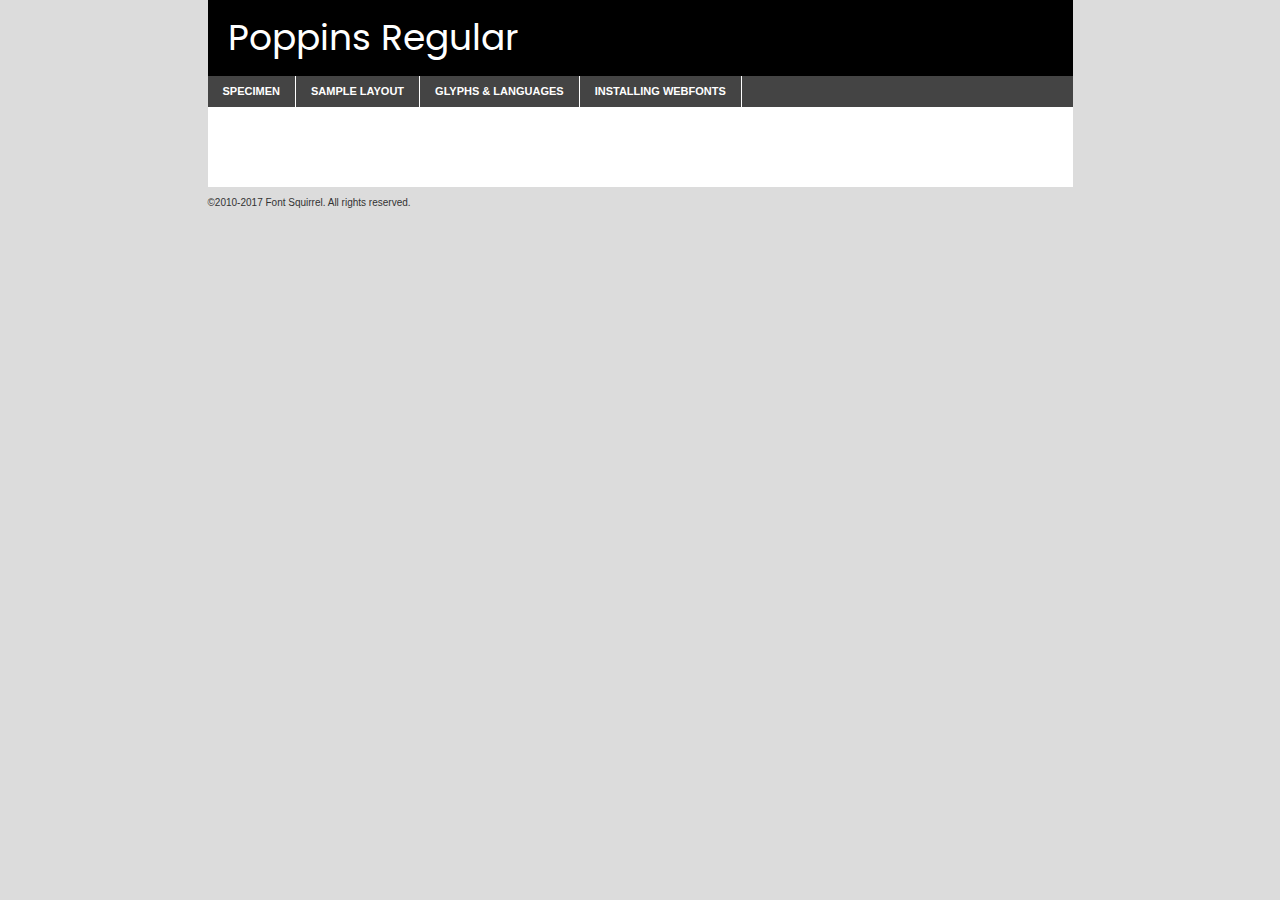
<file: components/fonts/poppins-regular-demo.html>
<!DOCTYPE html PUBLIC "-//W3C//DTD XHTML 1.0 Transitional//EN"
	"http://www.w3.org/TR/xhtml1/DTD/xhtml1-transitional.dtd">

<html xmlns="http://www.w3.org/1999/xhtml" xml:lang="en" lang="en">
<head>
	<meta http-equiv="Content-Type" content="text/html; charset=utf-8" />
	<script src="http://ajax.googleapis.com/ajax/libs/jquery/1.7.2/jquery.min.js" type="text/javascript" charset="utf-8"></script>
	<script type="text/javascript">
	(function($){$.fn.easyTabs=function(option){var param=jQuery.extend({fadeSpeed:"fast",defaultContent:1,activeClass:'active'},option);$(this).each(function(){var thisId="#"+this.id;if(param.defaultContent==''){param.defaultContent=1;}
	if(typeof param.defaultContent=="number")
	{var defaultTab=$(thisId+" .tabs li:eq("+(param.defaultContent-1)+") a").attr('href').substr(1);}else{var defaultTab=param.defaultContent;}
	$(thisId+" .tabs li a").each(function(){var tabToHide=$(this).attr('href').substr(1);$("#"+tabToHide).addClass('easytabs-tab-content');});hideAll();changeContent(defaultTab);function hideAll(){$(thisId+" .easytabs-tab-content").hide();}
	function changeContent(tabId){hideAll();$(thisId+" .tabs li").removeClass(param.activeClass);$(thisId+" .tabs li a[href=#"+tabId+"]").closest('li').addClass(param.activeClass);if(param.fadeSpeed!="none")
	{$(thisId+" #"+tabId).fadeIn(param.fadeSpeed);}else{$(thisId+" #"+tabId).show();}}
	$(thisId+" .tabs li").click(function(){var tabId=$(this).find('a').attr('href').substr(1);changeContent(tabId);return false;});});}})(jQuery);
	</script>
	<link rel="stylesheet" href="specimen_files/specimen_stylesheet.css" type="text/css" charset="utf-8" />
	<link rel="stylesheet" href="stylesheet.css" type="text/css" charset="utf-8" />

	<style type="text/css">
					body{
				font-family: 'poppinsregular';
							}
		</style>

	<title>Poppins Regular Specimen</title>
	
	
	<script type="text/javascript" charset="utf-8">
		$(document).ready(function() {
			$('#container').easyTabs({defaultContent:1});
		});
	</script>
</head>

<body>
<div id="container">
	<div id="header">
		Poppins Regular	</div>
	<ul class="tabs">
		<li><a href="#specimen">Specimen</a></li>
		<li><a href="#layout">Sample Layout</a></li>
				<li><a href="#glyphs">Glyphs &amp; Languages</a></li>
		<li><a href="#installing">Installing Webfonts</a></li>
		
	</ul>
	
	<div id="main_content">

		
			<div id="specimen">
		
				<div class="section">
					<div class="grid12 firstcol">
						<div class="huge">AaBb</div>
					</div>
				</div>
		
				<div class="section">
					<div class="glyph_range">A&#x200B;B&#x200b;C&#x200b;D&#x200b;E&#x200b;F&#x200b;G&#x200b;H&#x200b;I&#x200b;J&#x200b;K&#x200b;L&#x200b;M&#x200b;N&#x200b;O&#x200b;P&#x200b;Q&#x200b;R&#x200b;S&#x200b;T&#x200b;U&#x200b;V&#x200b;W&#x200b;X&#x200b;Y&#x200b;Z&#x200b;a&#x200b;b&#x200b;c&#x200b;d&#x200b;e&#x200b;f&#x200b;g&#x200b;h&#x200b;i&#x200b;j&#x200b;k&#x200b;l&#x200b;m&#x200b;n&#x200b;o&#x200b;p&#x200b;q&#x200b;r&#x200b;s&#x200b;t&#x200b;u&#x200b;v&#x200b;w&#x200b;x&#x200b;y&#x200b;z&#x200b;1&#x200b;2&#x200b;3&#x200b;4&#x200b;5&#x200b;6&#x200b;7&#x200b;8&#x200b;9&#x200b;0&#x200b;&amp;&#x200b;.&#x200b;,&#x200b;?&#x200b;!&#x200b;&#64;&#x200b;(&#x200b;)&#x200b;#&#x200b;$&#x200b;%&#x200b;*&#x200b;+&#x200b;-&#x200b;=&#x200b;:&#x200b;;</div>
				</div>
				<div class="section">
					<div class="grid12 firstcol">
						<table class="sample_table">
							<tr><td>10</td><td class="size10">abcdefghijklmnopqrstuvwxyzABCDEFGHIJKLMNOPQRSTUVWXYZ0123456789abcdefghijklmnopqrstuvwxyzABCDEFGHIJKLMNOPQRSTUVWXYZ0123456789abcdefghijklmnopqrstuvwxyzABCDEFGHIJKLMNOPQRSTUVWXYZ</td></tr>
							<tr><td>11</td><td class="size11">abcdefghijklmnopqrstuvwxyzABCDEFGHIJKLMNOPQRSTUVWXYZ0123456789abcdefghijklmnopqrstuvwxyzABCDEFGHIJKLMNOPQRSTUVWXYZ0123456789abcdefghijklmnopqrstuvwxyzABCDEFGHIJKLMNOPQRSTUVWXYZ</td></tr>
							<tr><td>12</td><td class="size12">abcdefghijklmnopqrstuvwxyzABCDEFGHIJKLMNOPQRSTUVWXYZ0123456789abcdefghijklmnopqrstuvwxyzABCDEFGHIJKLMNOPQRSTUVWXYZ0123456789abcdefghijklmnopqrstuvwxyzABCDEFGHIJKLMNOPQRSTUVWXYZ</td></tr>
							<tr><td>13</td><td class="size13">abcdefghijklmnopqrstuvwxyzABCDEFGHIJKLMNOPQRSTUVWXYZ0123456789abcdefghijklmnopqrstuvwxyzABCDEFGHIJKLMNOPQRSTUVWXYZ0123456789abcdefghijklmnopqrstuvwxyzABCDEFGHIJKLMNOPQRSTUVWXYZ</td></tr>
							<tr><td>14</td><td class="size14">abcdefghijklmnopqrstuvwxyzABCDEFGHIJKLMNOPQRSTUVWXYZ0123456789abcdefghijklmnopqrstuvwxyzABCDEFGHIJKLMNOPQRSTUVWXYZ0123456789abcdefghijklmnopqrstuvwxyzABCDEFGHIJKLMNOPQRSTUVWXYZ</td></tr>
							<tr><td>16</td><td class="size16">abcdefghijklmnopqrstuvwxyzABCDEFGHIJKLMNOPQRSTUVWXYZ0123456789abcdefghijklmnopqrstuvwxyzABCDEFGHIJKLMNOPQRSTUVWXYZ</td></tr>
							<tr><td>18</td><td class="size18">abcdefghijklmnopqrstuvwxyzABCDEFGHIJKLMNOPQRSTUVWXYZ0123456789abcdefghijklmnopqrstuvwxyzABCDEFGHIJKLMNOPQRSTUVWXYZ</td></tr>
							<tr><td>20</td><td class="size20">abcdefghijklmnopqrstuvwxyzABCDEFGHIJKLMNOPQRSTUVWXYZ0123456789abcdefghijklmnopqrstuvwxyzABCDEFGHIJKLMNOPQRSTUVWXYZ</td></tr>
							<tr><td>24</td><td class="size24">abcdefghijklmnopqrstuvwxyzABCDEFGHIJKLMNOPQRSTUVWXYZ0123456789abcdefghijklmnopqrstuvwxyzABCDEFGHIJKLMNOPQRSTUVWXYZ</td></tr>
							<tr><td>30</td><td class="size30">abcdefghijklmnopqrstuvwxyzABCDEFGHIJKLMNOPQRSTUVWXYZ0123456789abcdefghijklmnopqrstuvwxyzABCDEFGHIJKLMNOPQRSTUVWXYZ</td></tr>
							<tr><td>36</td><td class="size36">abcdefghijklmnopqrstuvwxyzABCDEFGHIJKLMNOPQRSTUVWXYZ0123456789abcdefghijklmnopqrstuvwxyzABCDEFGHIJKLMNOPQRSTUVWXYZ</td></tr>
							<tr><td>48</td><td class="size48">abcdefghijklmnopqrstuvwxyzABCDEFGHIJKLMNOPQRSTUVWXYZ0123456789abcdefghijklmnopqrstuvwxyzABCDEFGHIJKLMNOPQRSTUVWXYZ</td></tr>
							<tr><td>60</td><td class="size60">abcdefghijklmnopqrstuvwxyzABCDEFGHIJKLMNOPQRSTUVWXYZ0123456789abcdefghijklmnopqrstuvwxyzABCDEFGHIJKLMNOPQRSTUVWXYZ</td></tr>
							<tr><td>72</td><td class="size72">abcdefghijklmnopqrstuvwxyzABCDEFGHIJKLMNOPQRSTUVWXYZ0123456789abcdefghijklmnopqrstuvwxyzABCDEFGHIJKLMNOPQRSTUVWXYZ</td></tr>
							<tr><td>90</td><td class="size90">abcdefghijklmnopqrstuvwxyzABCDEFGHIJKLMNOPQRSTUVWXYZ0123456789abcdefghijklmnopqrstuvwxyzABCDEFGHIJKLMNOPQRSTUVWXYZ</td></tr>
						</table>
				
					</div>
			
				</div>
		
		
		
								<div class="section" id="bodycomparison">


										<div id="xheight">
				<div class="fontbody">&#x25FC;&#x25FC;&#x25FC;&#x25FC;&#x25FC;&#x25FC;&#x25FC;&#x25FC;&#x25FC;&#x25FC;&#x25FC;&#x25FC;&#x25FC;&#x25FC;&#x25FC;&#x25FC;&#x25FC;&#x25FC;&#x25FC;&#x25FC;&#x25FC;&#x25FC;&#x25FC;&#x25FC;&#x25FC;&#x25FC;&#x25FC;&#x25FC;&#x25FC;&#x25FC;&#x25FC;&#x25FC;&#x25FC;&#x25FC;&#x25FC;&#x25FC;&#x25FC;&#x25FC;&#x25FC;&#x25FC;&#x25FC;&#x25FC;&#x25FC;&#x25FC;&#x25FC;&#x25FC;&#x25FC;&#x25FC;&#x25FC;&#x25FC;&#x25FC;&#x25FC;&#x25FC;&#x25FC;&#x25FC;&#x25FC;&#x25FC;&#x25FC;&#x25FC;&#x25FC;&#x25FC;&#x25FC;&#x25FC;&#x25FC;&#x25FC;&#x25FC;&#x25FC;&#x25FC;&#x25FC;&#x25FC;&#x25FC;&#x25FC;&#x25FC;&#x25FC;&#x25FC;&#x25FC;&#x25FC;&#x25FC;&#x25FC;&#x25FC;&#x25FC;&#x25FC;&#x25FC;&#x25FC;&#x25FC;&#x25FC;&#x25FC;&#x25FC;&#x25FC;&#x25FC;&#x25FC;&#x25FC;&#x25FC;&#x25FC;&#x25FC;&#x25FC;&#x25FC;&#x25FC;&#x25FC;body</div><div class="arialbody">body</div><div class="verdanabody">body</div><div class="georgiabody">body</div></div>
										<div class="fontbody" style="z-index:1">
											body<span>Poppins Regular</span>
										</div>
										<div class="arialbody" style="z-index:1">
											body<span>Arial</span>
										</div>
										<div class="verdanabody" style="z-index:1">
											body<span>Verdana</span>
										</div>
										<div class="georgiabody" style="z-index:1">
											body<span>Georgia</span>
										</div>



								</div>
		
		
				<div class="section psample psample_row1" id="">
					
					<div class="grid2 firstcol">
						<p class="size10"><span>10.</span>Aenean lacinia bibendum nulla sed consectetur. Fusce dapibus, tellus ac cursus commodo, tortor mauris condimentum nibh, ut fermentum massa justo sit amet risus. Nullam id dolor id nibh ultricies vehicula ut id elit. Cum sociis natoque penatibus et magnis dis parturient montes, nascetur ridiculus mus. Nulla vitae elit libero, a pharetra augue.</p>
			
					</div>
					<div class="grid3">
						<p class="size11"><span>11.</span>Aenean lacinia bibendum nulla sed consectetur. Fusce dapibus, tellus ac cursus commodo, tortor mauris condimentum nibh, ut fermentum massa justo sit amet risus. Nullam id dolor id nibh ultricies vehicula ut id elit. Cum sociis natoque penatibus et magnis dis parturient montes, nascetur ridiculus mus. Nulla vitae elit libero, a pharetra augue.</p>
			
					</div>
					<div class="grid3">
						<p class="size12"><span>12.</span>Aenean lacinia bibendum nulla sed consectetur. Fusce dapibus, tellus ac cursus commodo, tortor mauris condimentum nibh, ut fermentum massa justo sit amet risus. Nullam id dolor id nibh ultricies vehicula ut id elit. Cum sociis natoque penatibus et magnis dis parturient montes, nascetur ridiculus mus. Nulla vitae elit libero, a pharetra augue.</p>
			
					</div>
					<div class="grid4">
						<p class="size13"><span>13.</span>Aenean lacinia bibendum nulla sed consectetur. Fusce dapibus, tellus ac cursus commodo, tortor mauris condimentum nibh, ut fermentum massa justo sit amet risus. Nullam id dolor id nibh ultricies vehicula ut id elit. Cum sociis natoque penatibus et magnis dis parturient montes, nascetur ridiculus mus. Nulla vitae elit libero, a pharetra augue.</p>
			
					</div>
					<div class="white_blend"></div>
					
				</div>
				<div class="section psample psample_row2" id="">
					<div class="grid3 firstcol">
						<p class="size14"><span>14.</span>Aenean lacinia bibendum nulla sed consectetur. Fusce dapibus, tellus ac cursus commodo, tortor mauris condimentum nibh, ut fermentum massa justo sit amet risus. Nullam id dolor id nibh ultricies vehicula ut id elit. Cum sociis natoque penatibus et magnis dis parturient montes, nascetur ridiculus mus. Nulla vitae elit libero, a pharetra augue.</p>
			
					</div>
					<div class="grid4">
						<p class="size16"><span>16.</span>Aenean lacinia bibendum nulla sed consectetur. Fusce dapibus, tellus ac cursus commodo, tortor mauris condimentum nibh, ut fermentum massa justo sit amet risus. Nullam id dolor id nibh ultricies vehicula ut id elit. Cum sociis natoque penatibus et magnis dis parturient montes, nascetur ridiculus mus. Nulla vitae elit libero, a pharetra augue.</p>
			
					</div>
					<div class="grid5">
						<p class="size18"><span>18.</span>Aenean lacinia bibendum nulla sed consectetur. Fusce dapibus, tellus ac cursus commodo, tortor mauris condimentum nibh, ut fermentum massa justo sit amet risus. Nullam id dolor id nibh ultricies vehicula ut id elit. Cum sociis natoque penatibus et magnis dis parturient montes, nascetur ridiculus mus. Nulla vitae elit libero, a pharetra augue.</p>
			
					</div>

					<div class="white_blend"></div>

				</div>
				
				<div class="section psample psample_row3" id="">
					<div class="grid5 firstcol">
						<p class="size20"><span>20.</span>Aenean lacinia bibendum nulla sed consectetur. Fusce dapibus, tellus ac cursus commodo, tortor mauris condimentum nibh, ut fermentum massa justo sit amet risus. Nullam id dolor id nibh ultricies vehicula ut id elit. Cum sociis natoque penatibus et magnis dis parturient montes, nascetur ridiculus mus. Nulla vitae elit libero, a pharetra augue.</p>
					</div>
					<div class="grid7">
						<p class="size24"><span>24.</span>Aenean lacinia bibendum nulla sed consectetur. Fusce dapibus, tellus ac cursus commodo, tortor mauris condimentum nibh, ut fermentum massa justo sit amet risus. Nullam id dolor id nibh ultricies vehicula ut id elit. Cum sociis natoque penatibus et magnis dis parturient montes, nascetur ridiculus mus. Nulla vitae elit libero, a pharetra augue.</p>
					</div>
					
					<div class="white_blend"></div>
					
				</div>
				
				<div class="section psample psample_row4" id="">
					<div class="grid12 firstcol">
						<p class="size30"><span>30.</span>Aenean lacinia bibendum nulla sed consectetur. Fusce dapibus, tellus ac cursus commodo, tortor mauris condimentum nibh, ut fermentum massa justo sit amet risus. Nullam id dolor id nibh ultricies vehicula ut id elit. Cum sociis natoque penatibus et magnis dis parturient montes, nascetur ridiculus mus. Nulla vitae elit libero, a pharetra augue.</p>
					</div>
					<div class="white_blend"></div>
					
				</div>
				
				
				
				<div class="section psample psample_row1 fullreverse">
					<div class="grid2 firstcol">
						<p class="size10"><span>10.</span>Aenean lacinia bibendum nulla sed consectetur. Fusce dapibus, tellus ac cursus commodo, tortor mauris condimentum nibh, ut fermentum massa justo sit amet risus. Nullam id dolor id nibh ultricies vehicula ut id elit. Cum sociis natoque penatibus et magnis dis parturient montes, nascetur ridiculus mus. Nulla vitae elit libero, a pharetra augue.</p>
			
					</div>
					<div class="grid3">
						<p class="size11"><span>11.</span>Aenean lacinia bibendum nulla sed consectetur. Fusce dapibus, tellus ac cursus commodo, tortor mauris condimentum nibh, ut fermentum massa justo sit amet risus. Nullam id dolor id nibh ultricies vehicula ut id elit. Cum sociis natoque penatibus et magnis dis parturient montes, nascetur ridiculus mus. Nulla vitae elit libero, a pharetra augue.</p>
			
					</div>
					<div class="grid3">
						<p class="size12"><span>12.</span>Aenean lacinia bibendum nulla sed consectetur. Fusce dapibus, tellus ac cursus commodo, tortor mauris condimentum nibh, ut fermentum massa justo sit amet risus. Nullam id dolor id nibh ultricies vehicula ut id elit. Cum sociis natoque penatibus et magnis dis parturient montes, nascetur ridiculus mus. Nulla vitae elit libero, a pharetra augue.</p>
			
					</div>
					<div class="grid4">
						<p class="size13"><span>13.</span>Aenean lacinia bibendum nulla sed consectetur. Fusce dapibus, tellus ac cursus commodo, tortor mauris condimentum nibh, ut fermentum massa justo sit amet risus. Nullam id dolor id nibh ultricies vehicula ut id elit. Cum sociis natoque penatibus et magnis dis parturient montes, nascetur ridiculus mus. Nulla vitae elit libero, a pharetra augue.</p>
			
					</div>
					<div class="black_blend"></div>
					
				</div>
				
				<div class="section psample psample_row2 fullreverse">
					<div class="grid3 firstcol">
						<p class="size14"><span>14.</span>Aenean lacinia bibendum nulla sed consectetur. Fusce dapibus, tellus ac cursus commodo, tortor mauris condimentum nibh, ut fermentum massa justo sit amet risus. Nullam id dolor id nibh ultricies vehicula ut id elit. Cum sociis natoque penatibus et magnis dis parturient montes, nascetur ridiculus mus. Nulla vitae elit libero, a pharetra augue.</p>
			
					</div>
					<div class="grid4">
						<p class="size16"><span>16.</span>Aenean lacinia bibendum nulla sed consectetur. Fusce dapibus, tellus ac cursus commodo, tortor mauris condimentum nibh, ut fermentum massa justo sit amet risus. Nullam id dolor id nibh ultricies vehicula ut id elit. Cum sociis natoque penatibus et magnis dis parturient montes, nascetur ridiculus mus. Nulla vitae elit libero, a pharetra augue.</p>
			
					</div>
					<div class="grid5">
						<p class="size18"><span>18.</span>Aenean lacinia bibendum nulla sed consectetur. Fusce dapibus, tellus ac cursus commodo, tortor mauris condimentum nibh, ut fermentum massa justo sit amet risus. Nullam id dolor id nibh ultricies vehicula ut id elit. Cum sociis natoque penatibus et magnis dis parturient montes, nascetur ridiculus mus. Nulla vitae elit libero, a pharetra augue.</p>
			
					</div>
					<div class="black_blend"></div>

				</div>
				
				<div class="section psample fullreverse psample_row3" id="">
					<div class="grid5 firstcol">
						<p class="size20"><span>20.</span>Aenean lacinia bibendum nulla sed consectetur. Fusce dapibus, tellus ac cursus commodo, tortor mauris condimentum nibh, ut fermentum massa justo sit amet risus. Nullam id dolor id nibh ultricies vehicula ut id elit. Cum sociis natoque penatibus et magnis dis parturient montes, nascetur ridiculus mus. Nulla vitae elit libero, a pharetra augue.</p>
					</div>
					<div class="grid7">
						<p class="size24"><span>24.</span>Aenean lacinia bibendum nulla sed consectetur. Fusce dapibus, tellus ac cursus commodo, tortor mauris condimentum nibh, ut fermentum massa justo sit amet risus. Nullam id dolor id nibh ultricies vehicula ut id elit. Cum sociis natoque penatibus et magnis dis parturient montes, nascetur ridiculus mus. Nulla vitae elit libero, a pharetra augue.</p>
					</div>
					
					<div class="black_blend"></div>
					
				</div>
				
				<div class="section psample fullreverse psample_row4" id="" style="border-bottom: 20px #000 solid;">
					<div class="grid12 firstcol">
						<p class="size30"><span>30.</span>Aenean lacinia bibendum nulla sed consectetur. Fusce dapibus, tellus ac cursus commodo, tortor mauris condimentum nibh, ut fermentum massa justo sit amet risus. Nullam id dolor id nibh ultricies vehicula ut id elit. Cum sociis natoque penatibus et magnis dis parturient montes, nascetur ridiculus mus. Nulla vitae elit libero, a pharetra augue.</p>
					</div>
					<div class="black_blend"></div>
					
				</div>
				
				
				
				
			</div>
			
			<div id="layout">
				
				<div class="section">
					
					<div class="grid12 firstcol">
						<h1>Lorem Ipsum Dolor</h1>
						<h2>Etiam porta sem malesuada magna mollis euismod</h2>
						
						<p class="byline">By <a href="#link">Aenean Lacinia</a></p>
					</div>
				</div>
				<div class="section">
					<div class="grid8 firstcol">
						<p class="large">Donec sed odio dui. Morbi leo risus, porta ac consectetur ac, vestibulum at eros. Fusce dapibus, tellus ac cursus commodo, tortor mauris condimentum nibh, ut fermentum massa justo sit amet risus. </p>

						
						<h3>Pellentesque ornare sem</h3>

						<p>Maecenas sed diam eget risus varius blandit sit amet non magna. Maecenas faucibus mollis interdum. Donec ullamcorper nulla non metus auctor fringilla. Nullam id dolor id nibh ultricies vehicula ut id elit. Nullam id dolor id nibh ultricies vehicula ut id elit. </p>

						<p>Aenean eu leo quam. Pellentesque ornare sem lacinia quam venenatis vestibulum. Lorem ipsum dolor sit amet, consectetur adipiscing elit. Cum sociis natoque penatibus et magnis dis parturient montes, nascetur ridiculus mus. </p>

						<p>Nulla vitae elit libero, a pharetra augue. Praesent commodo cursus magna, vel scelerisque nisl consectetur et. Aenean lacinia bibendum nulla sed consectetur. </p>

						<p>Nullam quis risus eget urna mollis ornare vel eu leo. Nullam quis risus eget urna mollis ornare vel eu leo. Maecenas sed diam eget risus varius blandit sit amet non magna. Donec ullamcorper nulla non metus auctor fringilla. </p>

						<h3>Cras mattis consectetur</h3>

						<p>Aenean eu leo quam. Pellentesque ornare sem lacinia quam venenatis vestibulum. Aenean lacinia bibendum nulla sed consectetur. Integer posuere erat a ante venenatis dapibus posuere velit aliquet. Cras mattis consectetur purus sit amet fermentum. </p>

						<p>Nullam id dolor id nibh ultricies vehicula ut id elit. Nullam quis risus eget urna mollis ornare vel eu leo. Cras mattis consectetur purus sit amet fermentum.</p>
					</div>
					
					<div class="grid4 sidebar">
						
						<div class="box reverse">
							<p class="last">Nullam quis risus eget urna mollis ornare vel eu leo. Donec ullamcorper nulla non metus auctor fringilla. Cras mattis consectetur purus sit amet fermentum. Sed posuere consectetur est at lobortis. Lorem ipsum dolor sit amet, consectetur adipiscing elit. </p>
						</div>
						
						<p class="caption">Maecenas sed diam eget risus varius.</p>

						<p>Vestibulum id ligula porta felis euismod semper. Integer posuere erat a ante venenatis dapibus posuere velit aliquet. Vestibulum id ligula porta felis euismod semper. Sed posuere consectetur est at lobortis. Maecenas sed diam eget risus varius blandit sit amet non magna. Fusce dapibus, tellus ac cursus commodo, tortor mauris condimentum nibh, ut fermentum massa justo sit amet risus. </p>

					

						<p>Duis mollis, est non commodo luctus, nisi erat porttitor ligula, eget lacinia odio sem nec elit. Aenean lacinia bibendum nulla sed consectetur. Vivamus sagittis lacus vel augue laoreet rutrum faucibus dolor auctor. Aenean lacinia bibendum nulla sed consectetur. Nullam quis risus eget urna mollis ornare vel eu leo. </p>

						<p>Praesent commodo cursus magna, vel scelerisque nisl consectetur et. Donec ullamcorper nulla non metus auctor fringilla. Maecenas faucibus mollis interdum. Fusce dapibus, tellus ac cursus commodo, tortor mauris condimentum nibh, ut fermentum massa justo sit amet risus. </p>

					</div>
				</div>
				
			</div>


			



		<div id="glyphs">
			<div class="section">
				<div class="grid12 firstcol">
			
				<h1>Language Support</h1>
				<p>The subset of Poppins Regular in this kit supports the following languages:<br />
			
					Albanian, Basque, Breton, Chamorro, Danish, Dutch, English, Faroese, Finnish, French, Frisian, Galician, German, Icelandic, Italian, Malagasy, Norwegian, Portuguese, Spanish, Alsatian, Aragonese, Arapaho, Arrernte, Asturian, Aymara, Bislama, Cebuano, Corsican, Fijian, French_creole, Genoese, Gilbertese, Greenlandic, Haitian_creole, Hiligaynon, Hmong, Hopi, Ibanag, Iloko_ilokano, Indonesian, Interglossa_glosa, Interlingua, Irish_gaelic, Jerriais, Lojban, Lombard, Luxembourgeois, Manx, Mohawk, Norfolk_pitcairnese, Occitan, Oromo, Pangasinan, Papiamento, Piedmontese, Potawatomi, Rhaeto-romance, Romansh, Rotokas, Sami_lule, Samoan, Sardinian, Scots_gaelic, Seychelles_creole, Shona, Sicilian, Somali, Southern_ndebele, Swahili, Swati_swazi, Tagalog_filipino_pilipino, Tetum, Tok_pisin, Uyghur_latinized, Volapuk, Walloon, Warlpiri, Xhosa, Yapese, Zulu, Latinbasic, Ubasic, Demo				</p>
				<h1>Glyph Chart</h1>
				<p>The subset of Poppins Regular in this kit includes all the glyphs listed below. Unicode entities are included above each glyph to help you insert individual characters into your layout.</p>
				<div id="glyph_chart">
			
																														 <div><p>&amp;#13;</p>&#13;</div>
																				 <div><p>&amp;#32;</p>&#32;</div>
																				 <div><p>&amp;#33;</p>&#33;</div>
																				 <div><p>&amp;#34;</p>&#34;</div>
																				 <div><p>&amp;#35;</p>&#35;</div>
																				 <div><p>&amp;#36;</p>&#36;</div>
																				 <div><p>&amp;#37;</p>&#37;</div>
																				 <div><p>&amp;#38;</p>&#38;</div>
																				 <div><p>&amp;#39;</p>&#39;</div>
																				 <div><p>&amp;#40;</p>&#40;</div>
																				 <div><p>&amp;#41;</p>&#41;</div>
																				 <div><p>&amp;#42;</p>&#42;</div>
																				 <div><p>&amp;#43;</p>&#43;</div>
																				 <div><p>&amp;#44;</p>&#44;</div>
																				 <div><p>&amp;#45;</p>&#45;</div>
																				 <div><p>&amp;#46;</p>&#46;</div>
																				 <div><p>&amp;#47;</p>&#47;</div>
																				 <div><p>&amp;#48;</p>&#48;</div>
																				 <div><p>&amp;#49;</p>&#49;</div>
																				 <div><p>&amp;#50;</p>&#50;</div>
																				 <div><p>&amp;#51;</p>&#51;</div>
																				 <div><p>&amp;#52;</p>&#52;</div>
																				 <div><p>&amp;#53;</p>&#53;</div>
																				 <div><p>&amp;#54;</p>&#54;</div>
																				 <div><p>&amp;#55;</p>&#55;</div>
																				 <div><p>&amp;#56;</p>&#56;</div>
																				 <div><p>&amp;#57;</p>&#57;</div>
																				 <div><p>&amp;#58;</p>&#58;</div>
																				 <div><p>&amp;#59;</p>&#59;</div>
																				 <div><p>&amp;#60;</p>&#60;</div>
																				 <div><p>&amp;#61;</p>&#61;</div>
																				 <div><p>&amp;#62;</p>&#62;</div>
																				 <div><p>&amp;#63;</p>&#63;</div>
																				 <div><p>&amp;#64;</p>&#64;</div>
																				 <div><p>&amp;#65;</p>&#65;</div>
																				 <div><p>&amp;#66;</p>&#66;</div>
																				 <div><p>&amp;#67;</p>&#67;</div>
																				 <div><p>&amp;#68;</p>&#68;</div>
																				 <div><p>&amp;#69;</p>&#69;</div>
																				 <div><p>&amp;#70;</p>&#70;</div>
																				 <div><p>&amp;#71;</p>&#71;</div>
																				 <div><p>&amp;#72;</p>&#72;</div>
																				 <div><p>&amp;#73;</p>&#73;</div>
																				 <div><p>&amp;#74;</p>&#74;</div>
																				 <div><p>&amp;#75;</p>&#75;</div>
																				 <div><p>&amp;#76;</p>&#76;</div>
																				 <div><p>&amp;#77;</p>&#77;</div>
																				 <div><p>&amp;#78;</p>&#78;</div>
																				 <div><p>&amp;#79;</p>&#79;</div>
																				 <div><p>&amp;#80;</p>&#80;</div>
																				 <div><p>&amp;#81;</p>&#81;</div>
																				 <div><p>&amp;#82;</p>&#82;</div>
																				 <div><p>&amp;#83;</p>&#83;</div>
																				 <div><p>&amp;#84;</p>&#84;</div>
																				 <div><p>&amp;#85;</p>&#85;</div>
																				 <div><p>&amp;#86;</p>&#86;</div>
																				 <div><p>&amp;#87;</p>&#87;</div>
																				 <div><p>&amp;#88;</p>&#88;</div>
																				 <div><p>&amp;#89;</p>&#89;</div>
																				 <div><p>&amp;#90;</p>&#90;</div>
																				 <div><p>&amp;#91;</p>&#91;</div>
																				 <div><p>&amp;#92;</p>&#92;</div>
																				 <div><p>&amp;#93;</p>&#93;</div>
																				 <div><p>&amp;#94;</p>&#94;</div>
																				 <div><p>&amp;#95;</p>&#95;</div>
																				 <div><p>&amp;#96;</p>&#96;</div>
																				 <div><p>&amp;#97;</p>&#97;</div>
																				 <div><p>&amp;#98;</p>&#98;</div>
																				 <div><p>&amp;#99;</p>&#99;</div>
																				 <div><p>&amp;#100;</p>&#100;</div>
																				 <div><p>&amp;#101;</p>&#101;</div>
																				 <div><p>&amp;#102;</p>&#102;</div>
																				 <div><p>&amp;#103;</p>&#103;</div>
																				 <div><p>&amp;#104;</p>&#104;</div>
																				 <div><p>&amp;#105;</p>&#105;</div>
																				 <div><p>&amp;#106;</p>&#106;</div>
																				 <div><p>&amp;#107;</p>&#107;</div>
																				 <div><p>&amp;#108;</p>&#108;</div>
																				 <div><p>&amp;#109;</p>&#109;</div>
																				 <div><p>&amp;#110;</p>&#110;</div>
																				 <div><p>&amp;#111;</p>&#111;</div>
																				 <div><p>&amp;#112;</p>&#112;</div>
																				 <div><p>&amp;#113;</p>&#113;</div>
																				 <div><p>&amp;#114;</p>&#114;</div>
																				 <div><p>&amp;#115;</p>&#115;</div>
																				 <div><p>&amp;#116;</p>&#116;</div>
																				 <div><p>&amp;#117;</p>&#117;</div>
																				 <div><p>&amp;#118;</p>&#118;</div>
																				 <div><p>&amp;#119;</p>&#119;</div>
																				 <div><p>&amp;#120;</p>&#120;</div>
																				 <div><p>&amp;#121;</p>&#121;</div>
																				 <div><p>&amp;#122;</p>&#122;</div>
																				 <div><p>&amp;#123;</p>&#123;</div>
																				 <div><p>&amp;#124;</p>&#124;</div>
																				 <div><p>&amp;#125;</p>&#125;</div>
																				 <div><p>&amp;#126;</p>&#126;</div>
																				 <div><p>&amp;#160;</p>&#160;</div>
																				 <div><p>&amp;#161;</p>&#161;</div>
																				 <div><p>&amp;#162;</p>&#162;</div>
																				 <div><p>&amp;#163;</p>&#163;</div>
																				 <div><p>&amp;#164;</p>&#164;</div>
																				 <div><p>&amp;#165;</p>&#165;</div>
																				 <div><p>&amp;#166;</p>&#166;</div>
																				 <div><p>&amp;#167;</p>&#167;</div>
																				 <div><p>&amp;#168;</p>&#168;</div>
																				 <div><p>&amp;#169;</p>&#169;</div>
																				 <div><p>&amp;#170;</p>&#170;</div>
																				 <div><p>&amp;#171;</p>&#171;</div>
																				 <div><p>&amp;#172;</p>&#172;</div>
																				 <div><p>&amp;#173;</p>&#173;</div>
																				 <div><p>&amp;#174;</p>&#174;</div>
																				 <div><p>&amp;#175;</p>&#175;</div>
																				 <div><p>&amp;#176;</p>&#176;</div>
																				 <div><p>&amp;#177;</p>&#177;</div>
																				 <div><p>&amp;#178;</p>&#178;</div>
																				 <div><p>&amp;#179;</p>&#179;</div>
																				 <div><p>&amp;#180;</p>&#180;</div>
																				 <div><p>&amp;#181;</p>&#181;</div>
																				 <div><p>&amp;#182;</p>&#182;</div>
																				 <div><p>&amp;#183;</p>&#183;</div>
																				 <div><p>&amp;#184;</p>&#184;</div>
																				 <div><p>&amp;#185;</p>&#185;</div>
																				 <div><p>&amp;#186;</p>&#186;</div>
																				 <div><p>&amp;#187;</p>&#187;</div>
																				 <div><p>&amp;#188;</p>&#188;</div>
																				 <div><p>&amp;#189;</p>&#189;</div>
																				 <div><p>&amp;#190;</p>&#190;</div>
																				 <div><p>&amp;#191;</p>&#191;</div>
																				 <div><p>&amp;#192;</p>&#192;</div>
																				 <div><p>&amp;#193;</p>&#193;</div>
																				 <div><p>&amp;#194;</p>&#194;</div>
																				 <div><p>&amp;#195;</p>&#195;</div>
																				 <div><p>&amp;#196;</p>&#196;</div>
																				 <div><p>&amp;#197;</p>&#197;</div>
																				 <div><p>&amp;#198;</p>&#198;</div>
																				 <div><p>&amp;#199;</p>&#199;</div>
																				 <div><p>&amp;#200;</p>&#200;</div>
																				 <div><p>&amp;#201;</p>&#201;</div>
																				 <div><p>&amp;#202;</p>&#202;</div>
																				 <div><p>&amp;#203;</p>&#203;</div>
																				 <div><p>&amp;#204;</p>&#204;</div>
																				 <div><p>&amp;#205;</p>&#205;</div>
																				 <div><p>&amp;#206;</p>&#206;</div>
																				 <div><p>&amp;#207;</p>&#207;</div>
																				 <div><p>&amp;#208;</p>&#208;</div>
																				 <div><p>&amp;#209;</p>&#209;</div>
																				 <div><p>&amp;#210;</p>&#210;</div>
																				 <div><p>&amp;#211;</p>&#211;</div>
																				 <div><p>&amp;#212;</p>&#212;</div>
																				 <div><p>&amp;#213;</p>&#213;</div>
																				 <div><p>&amp;#214;</p>&#214;</div>
																				 <div><p>&amp;#215;</p>&#215;</div>
																				 <div><p>&amp;#216;</p>&#216;</div>
																				 <div><p>&amp;#217;</p>&#217;</div>
																				 <div><p>&amp;#218;</p>&#218;</div>
																				 <div><p>&amp;#219;</p>&#219;</div>
																				 <div><p>&amp;#220;</p>&#220;</div>
																				 <div><p>&amp;#221;</p>&#221;</div>
																				 <div><p>&amp;#222;</p>&#222;</div>
																				 <div><p>&amp;#223;</p>&#223;</div>
																				 <div><p>&amp;#224;</p>&#224;</div>
																				 <div><p>&amp;#225;</p>&#225;</div>
																				 <div><p>&amp;#226;</p>&#226;</div>
																				 <div><p>&amp;#227;</p>&#227;</div>
																				 <div><p>&amp;#228;</p>&#228;</div>
																				 <div><p>&amp;#229;</p>&#229;</div>
																				 <div><p>&amp;#230;</p>&#230;</div>
																				 <div><p>&amp;#231;</p>&#231;</div>
																				 <div><p>&amp;#232;</p>&#232;</div>
																				 <div><p>&amp;#233;</p>&#233;</div>
																				 <div><p>&amp;#234;</p>&#234;</div>
																				 <div><p>&amp;#235;</p>&#235;</div>
																				 <div><p>&amp;#236;</p>&#236;</div>
																				 <div><p>&amp;#237;</p>&#237;</div>
																				 <div><p>&amp;#238;</p>&#238;</div>
																				 <div><p>&amp;#239;</p>&#239;</div>
																				 <div><p>&amp;#240;</p>&#240;</div>
																				 <div><p>&amp;#241;</p>&#241;</div>
																				 <div><p>&amp;#242;</p>&#242;</div>
																				 <div><p>&amp;#243;</p>&#243;</div>
																				 <div><p>&amp;#244;</p>&#244;</div>
																				 <div><p>&amp;#245;</p>&#245;</div>
																				 <div><p>&amp;#246;</p>&#246;</div>
																				 <div><p>&amp;#247;</p>&#247;</div>
																				 <div><p>&amp;#248;</p>&#248;</div>
																				 <div><p>&amp;#249;</p>&#249;</div>
																				 <div><p>&amp;#250;</p>&#250;</div>
																				 <div><p>&amp;#251;</p>&#251;</div>
																				 <div><p>&amp;#252;</p>&#252;</div>
																				 <div><p>&amp;#253;</p>&#253;</div>
																				 <div><p>&amp;#254;</p>&#254;</div>
																				 <div><p>&amp;#255;</p>&#255;</div>
																				 <div><p>&amp;#338;</p>&#338;</div>
																				 <div><p>&amp;#339;</p>&#339;</div>
																				 <div><p>&amp;#376;</p>&#376;</div>
																				 <div><p>&amp;#710;</p>&#710;</div>
																				 <div><p>&amp;#732;</p>&#732;</div>
																				 <div><p>&amp;#8192;</p>&#8192;</div>
																				 <div><p>&amp;#8193;</p>&#8193;</div>
																				 <div><p>&amp;#8194;</p>&#8194;</div>
																				 <div><p>&amp;#8195;</p>&#8195;</div>
																				 <div><p>&amp;#8196;</p>&#8196;</div>
																				 <div><p>&amp;#8197;</p>&#8197;</div>
																				 <div><p>&amp;#8198;</p>&#8198;</div>
																				 <div><p>&amp;#8199;</p>&#8199;</div>
																				 <div><p>&amp;#8200;</p>&#8200;</div>
																				 <div><p>&amp;#8201;</p>&#8201;</div>
																				 <div><p>&amp;#8202;</p>&#8202;</div>
																				 <div><p>&amp;#8208;</p>&#8208;</div>
																				 <div><p>&amp;#8209;</p>&#8209;</div>
																				 <div><p>&amp;#8210;</p>&#8210;</div>
																				 <div><p>&amp;#8211;</p>&#8211;</div>
																				 <div><p>&amp;#8212;</p>&#8212;</div>
																				 <div><p>&amp;#8216;</p>&#8216;</div>
																				 <div><p>&amp;#8217;</p>&#8217;</div>
																				 <div><p>&amp;#8218;</p>&#8218;</div>
																				 <div><p>&amp;#8220;</p>&#8220;</div>
																				 <div><p>&amp;#8221;</p>&#8221;</div>
																				 <div><p>&amp;#8222;</p>&#8222;</div>
																				 <div><p>&amp;#8226;</p>&#8226;</div>
																				 <div><p>&amp;#8230;</p>&#8230;</div>
																				 <div><p>&amp;#8239;</p>&#8239;</div>
																				 <div><p>&amp;#8249;</p>&#8249;</div>
																				 <div><p>&amp;#8250;</p>&#8250;</div>
																				 <div><p>&amp;#8287;</p>&#8287;</div>
																				 <div><p>&amp;#8364;</p>&#8364;</div>
																				 <div><p>&amp;#8482;</p>&#8482;</div>
																				 <div><p>&amp;#64257;</p>&#64257;</div>
																				 <div><p>&amp;#64258;</p>&#64258;</div>
																																																</div>	
				</div>
		
		
			</div>
		</div>
		
		
		<div id="specs">
			
		</div>
	
		<div id="installing">
			<div class="section">
				<div class="grid7 firstcol">
					<h1>Installing Webfonts</h1>
					
					<p>Webfonts are supported by all major browser platforms but not all in the same way. There are currently four different font formats that must be included in order to target all browsers. This includes TTF, WOFF, EOT and SVG.</p>
					
					<h2>1. Upload your webfonts</h2>
					<p>You must upload your webfont kit to your website. They should be in or near the same directory as your CSS files.</p>
					
					<h2>2. Include the webfont stylesheet</h2>
					<p>A special CSS @font-face declaration helps the various browsers select the appropriate font it needs without causing you a bunch of headaches. Learn more about this syntax by reading the <a href="https://www.fontspring.com/blog/further-hardening-of-the-bulletproof-syntax">Fontspring blog post</a> about it. The code for it is as follows:</p>


<code>
@font-face{ 
	font-family: 'MyWebFont';
	src: url('WebFont.eot');
	src: url('WebFont.eot?#iefix') format('embedded-opentype'),
	     url('WebFont.woff') format('woff'),
	     url('WebFont.ttf') format('truetype'),
	     url('WebFont.svg#webfont') format('svg');
}
</code>

	<p>We've already gone ahead and generated the code for you. All you have to do is link to the stylesheet in your HTML, like this:</p>
	<code>&lt;link rel=&quot;stylesheet&quot; href=&quot;stylesheet.css&quot; type=&quot;text/css&quot; charset=&quot;utf-8&quot; /&gt;</code>

					<h2>3. Modify your own stylesheet</h2>
					<p>To take advantage of your new fonts, you must tell your stylesheet to use them. Look at the original @font-face declaration above and find the property called "font-family." The name linked there will be what you use to reference the font. Prepend that webfont name to the font stack in the "font-family" property, inside the selector you want to change. For example:</p>
<code>p { font-family: 'WebFont', Arial, sans-serif; }</code>

<h2>4. Test</h2>
<p>Getting webfonts to work cross-browser <em>can</em> be tricky. Use the information in the sidebar to help you if you find that fonts aren't loading in a particular browser.</p>
				</div>
				
				<div class="grid5 sidebar">
					<div class="box">
						<h2>Troubleshooting<br />Font-Face Problems</h2>
						<p>Having trouble getting your webfonts to load in your new website? Here are some tips to sort out what might be the problem.</p>

						<h3>Fonts not showing in any browser</h3>

						<p>This sounds like you need to work on the plumbing. You either did not upload the fonts to the correct directory, or you did not link the fonts properly in the CSS. If you've confirmed that all this is correct and you still have a problem, take a look at your .htaccess file and see if requests are getting intercepted.</p>

						<h3>Fonts not loading in iPhone or iPad</h3>

						<p>The most common problem here is that you are serving the fonts from an IIS server. IIS refuses to serve files that have unknown MIME types. If that is the case, you must set the MIME type for SVG to "image/svg+xml" in the server settings. Follow these instructions from Microsoft if you need help.</p>

						<h3>Fonts not loading in Firefox</h3>

						<p>The primary reason for this failure? You are still using a version Firefox older than 3.5. So upgrade already! If that isn't it, then you are very likely serving fonts from a different domain. Firefox requires that all font assets be served from the same domain. Lastly it is possible that you need to add WOFF to your list of MIME types (if you are serving via IIS.)</p>

						<h3>Fonts not loading in IE</h3>

						<p>Are you looking at Internet Explorer on an actual Windows machine or are you cheating by using a service like Adobe BrowserLab? Many of these screenshot services do not render @font-face for IE. Best to test it on a real machine.</p>

						<h3>Fonts not loading in IE9</h3>

						<p>IE9, like Firefox, requires that fonts be served from the same domain as the website. Make sure that is the case.</p>
					</div>
				</div>
			</div>
			
		</div>
	
	</div>
	<div id="footer">
		<p>&copy;2010-2017 Font Squirrel. All rights reserved.</p>
	</div>
</div>
</body>
</html>
</file>
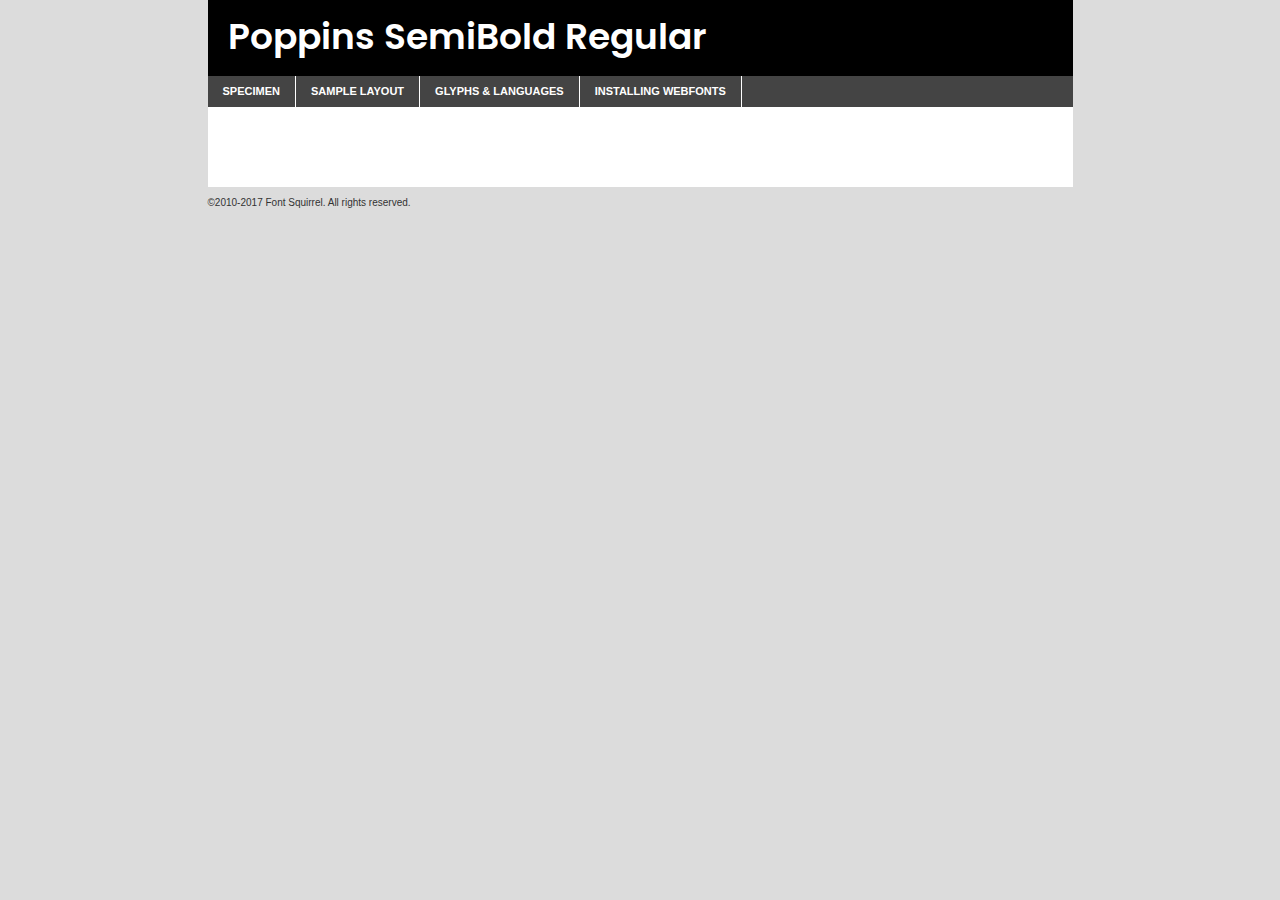
<file: components/fonts/poppins-semibold-demo.html>
<!DOCTYPE html PUBLIC "-//W3C//DTD XHTML 1.0 Transitional//EN"
	"http://www.w3.org/TR/xhtml1/DTD/xhtml1-transitional.dtd">

<html xmlns="http://www.w3.org/1999/xhtml" xml:lang="en" lang="en">
<head>
	<meta http-equiv="Content-Type" content="text/html; charset=utf-8" />
	<script src="http://ajax.googleapis.com/ajax/libs/jquery/1.7.2/jquery.min.js" type="text/javascript" charset="utf-8"></script>
	<script type="text/javascript">
	(function($){$.fn.easyTabs=function(option){var param=jQuery.extend({fadeSpeed:"fast",defaultContent:1,activeClass:'active'},option);$(this).each(function(){var thisId="#"+this.id;if(param.defaultContent==''){param.defaultContent=1;}
	if(typeof param.defaultContent=="number")
	{var defaultTab=$(thisId+" .tabs li:eq("+(param.defaultContent-1)+") a").attr('href').substr(1);}else{var defaultTab=param.defaultContent;}
	$(thisId+" .tabs li a").each(function(){var tabToHide=$(this).attr('href').substr(1);$("#"+tabToHide).addClass('easytabs-tab-content');});hideAll();changeContent(defaultTab);function hideAll(){$(thisId+" .easytabs-tab-content").hide();}
	function changeContent(tabId){hideAll();$(thisId+" .tabs li").removeClass(param.activeClass);$(thisId+" .tabs li a[href=#"+tabId+"]").closest('li').addClass(param.activeClass);if(param.fadeSpeed!="none")
	{$(thisId+" #"+tabId).fadeIn(param.fadeSpeed);}else{$(thisId+" #"+tabId).show();}}
	$(thisId+" .tabs li").click(function(){var tabId=$(this).find('a').attr('href').substr(1);changeContent(tabId);return false;});});}})(jQuery);
	</script>
	<link rel="stylesheet" href="specimen_files/specimen_stylesheet.css" type="text/css" charset="utf-8" />
	<link rel="stylesheet" href="stylesheet.css" type="text/css" charset="utf-8" />

	<style type="text/css">
					body{
				font-family: 'poppinssemibold';
							}
		</style>

	<title>Poppins SemiBold Regular Specimen</title>
	
	
	<script type="text/javascript" charset="utf-8">
		$(document).ready(function() {
			$('#container').easyTabs({defaultContent:1});
		});
	</script>
</head>

<body>
<div id="container">
	<div id="header">
		Poppins SemiBold Regular	</div>
	<ul class="tabs">
		<li><a href="#specimen">Specimen</a></li>
		<li><a href="#layout">Sample Layout</a></li>
				<li><a href="#glyphs">Glyphs &amp; Languages</a></li>
		<li><a href="#installing">Installing Webfonts</a></li>
		
	</ul>
	
	<div id="main_content">

		
			<div id="specimen">
		
				<div class="section">
					<div class="grid12 firstcol">
						<div class="huge">AaBb</div>
					</div>
				</div>
		
				<div class="section">
					<div class="glyph_range">A&#x200B;B&#x200b;C&#x200b;D&#x200b;E&#x200b;F&#x200b;G&#x200b;H&#x200b;I&#x200b;J&#x200b;K&#x200b;L&#x200b;M&#x200b;N&#x200b;O&#x200b;P&#x200b;Q&#x200b;R&#x200b;S&#x200b;T&#x200b;U&#x200b;V&#x200b;W&#x200b;X&#x200b;Y&#x200b;Z&#x200b;a&#x200b;b&#x200b;c&#x200b;d&#x200b;e&#x200b;f&#x200b;g&#x200b;h&#x200b;i&#x200b;j&#x200b;k&#x200b;l&#x200b;m&#x200b;n&#x200b;o&#x200b;p&#x200b;q&#x200b;r&#x200b;s&#x200b;t&#x200b;u&#x200b;v&#x200b;w&#x200b;x&#x200b;y&#x200b;z&#x200b;1&#x200b;2&#x200b;3&#x200b;4&#x200b;5&#x200b;6&#x200b;7&#x200b;8&#x200b;9&#x200b;0&#x200b;&amp;&#x200b;.&#x200b;,&#x200b;?&#x200b;!&#x200b;&#64;&#x200b;(&#x200b;)&#x200b;#&#x200b;$&#x200b;%&#x200b;*&#x200b;+&#x200b;-&#x200b;=&#x200b;:&#x200b;;</div>
				</div>
				<div class="section">
					<div class="grid12 firstcol">
						<table class="sample_table">
							<tr><td>10</td><td class="size10">abcdefghijklmnopqrstuvwxyzABCDEFGHIJKLMNOPQRSTUVWXYZ0123456789abcdefghijklmnopqrstuvwxyzABCDEFGHIJKLMNOPQRSTUVWXYZ0123456789abcdefghijklmnopqrstuvwxyzABCDEFGHIJKLMNOPQRSTUVWXYZ</td></tr>
							<tr><td>11</td><td class="size11">abcdefghijklmnopqrstuvwxyzABCDEFGHIJKLMNOPQRSTUVWXYZ0123456789abcdefghijklmnopqrstuvwxyzABCDEFGHIJKLMNOPQRSTUVWXYZ0123456789abcdefghijklmnopqrstuvwxyzABCDEFGHIJKLMNOPQRSTUVWXYZ</td></tr>
							<tr><td>12</td><td class="size12">abcdefghijklmnopqrstuvwxyzABCDEFGHIJKLMNOPQRSTUVWXYZ0123456789abcdefghijklmnopqrstuvwxyzABCDEFGHIJKLMNOPQRSTUVWXYZ0123456789abcdefghijklmnopqrstuvwxyzABCDEFGHIJKLMNOPQRSTUVWXYZ</td></tr>
							<tr><td>13</td><td class="size13">abcdefghijklmnopqrstuvwxyzABCDEFGHIJKLMNOPQRSTUVWXYZ0123456789abcdefghijklmnopqrstuvwxyzABCDEFGHIJKLMNOPQRSTUVWXYZ0123456789abcdefghijklmnopqrstuvwxyzABCDEFGHIJKLMNOPQRSTUVWXYZ</td></tr>
							<tr><td>14</td><td class="size14">abcdefghijklmnopqrstuvwxyzABCDEFGHIJKLMNOPQRSTUVWXYZ0123456789abcdefghijklmnopqrstuvwxyzABCDEFGHIJKLMNOPQRSTUVWXYZ0123456789abcdefghijklmnopqrstuvwxyzABCDEFGHIJKLMNOPQRSTUVWXYZ</td></tr>
							<tr><td>16</td><td class="size16">abcdefghijklmnopqrstuvwxyzABCDEFGHIJKLMNOPQRSTUVWXYZ0123456789abcdefghijklmnopqrstuvwxyzABCDEFGHIJKLMNOPQRSTUVWXYZ</td></tr>
							<tr><td>18</td><td class="size18">abcdefghijklmnopqrstuvwxyzABCDEFGHIJKLMNOPQRSTUVWXYZ0123456789abcdefghijklmnopqrstuvwxyzABCDEFGHIJKLMNOPQRSTUVWXYZ</td></tr>
							<tr><td>20</td><td class="size20">abcdefghijklmnopqrstuvwxyzABCDEFGHIJKLMNOPQRSTUVWXYZ0123456789abcdefghijklmnopqrstuvwxyzABCDEFGHIJKLMNOPQRSTUVWXYZ</td></tr>
							<tr><td>24</td><td class="size24">abcdefghijklmnopqrstuvwxyzABCDEFGHIJKLMNOPQRSTUVWXYZ0123456789abcdefghijklmnopqrstuvwxyzABCDEFGHIJKLMNOPQRSTUVWXYZ</td></tr>
							<tr><td>30</td><td class="size30">abcdefghijklmnopqrstuvwxyzABCDEFGHIJKLMNOPQRSTUVWXYZ0123456789abcdefghijklmnopqrstuvwxyzABCDEFGHIJKLMNOPQRSTUVWXYZ</td></tr>
							<tr><td>36</td><td class="size36">abcdefghijklmnopqrstuvwxyzABCDEFGHIJKLMNOPQRSTUVWXYZ0123456789abcdefghijklmnopqrstuvwxyzABCDEFGHIJKLMNOPQRSTUVWXYZ</td></tr>
							<tr><td>48</td><td class="size48">abcdefghijklmnopqrstuvwxyzABCDEFGHIJKLMNOPQRSTUVWXYZ0123456789abcdefghijklmnopqrstuvwxyzABCDEFGHIJKLMNOPQRSTUVWXYZ</td></tr>
							<tr><td>60</td><td class="size60">abcdefghijklmnopqrstuvwxyzABCDEFGHIJKLMNOPQRSTUVWXYZ0123456789abcdefghijklmnopqrstuvwxyzABCDEFGHIJKLMNOPQRSTUVWXYZ</td></tr>
							<tr><td>72</td><td class="size72">abcdefghijklmnopqrstuvwxyzABCDEFGHIJKLMNOPQRSTUVWXYZ0123456789abcdefghijklmnopqrstuvwxyzABCDEFGHIJKLMNOPQRSTUVWXYZ</td></tr>
							<tr><td>90</td><td class="size90">abcdefghijklmnopqrstuvwxyzABCDEFGHIJKLMNOPQRSTUVWXYZ0123456789abcdefghijklmnopqrstuvwxyzABCDEFGHIJKLMNOPQRSTUVWXYZ</td></tr>
						</table>
				
					</div>
			
				</div>
		
		
		
								<div class="section" id="bodycomparison">


										<div id="xheight">
				<div class="fontbody">&#x25FC;&#x25FC;&#x25FC;&#x25FC;&#x25FC;&#x25FC;&#x25FC;&#x25FC;&#x25FC;&#x25FC;&#x25FC;&#x25FC;&#x25FC;&#x25FC;&#x25FC;&#x25FC;&#x25FC;&#x25FC;&#x25FC;&#x25FC;&#x25FC;&#x25FC;&#x25FC;&#x25FC;&#x25FC;&#x25FC;&#x25FC;&#x25FC;&#x25FC;&#x25FC;&#x25FC;&#x25FC;&#x25FC;&#x25FC;&#x25FC;&#x25FC;&#x25FC;&#x25FC;&#x25FC;&#x25FC;&#x25FC;&#x25FC;&#x25FC;&#x25FC;&#x25FC;&#x25FC;&#x25FC;&#x25FC;&#x25FC;&#x25FC;&#x25FC;&#x25FC;&#x25FC;&#x25FC;&#x25FC;&#x25FC;&#x25FC;&#x25FC;&#x25FC;&#x25FC;&#x25FC;&#x25FC;&#x25FC;&#x25FC;&#x25FC;&#x25FC;&#x25FC;&#x25FC;&#x25FC;&#x25FC;&#x25FC;&#x25FC;&#x25FC;&#x25FC;&#x25FC;&#x25FC;&#x25FC;&#x25FC;&#x25FC;&#x25FC;&#x25FC;&#x25FC;&#x25FC;&#x25FC;&#x25FC;&#x25FC;&#x25FC;&#x25FC;&#x25FC;&#x25FC;&#x25FC;&#x25FC;&#x25FC;&#x25FC;&#x25FC;&#x25FC;&#x25FC;&#x25FC;&#x25FC;body</div><div class="arialbody">body</div><div class="verdanabody">body</div><div class="georgiabody">body</div></div>
										<div class="fontbody" style="z-index:1">
											body<span>Poppins SemiBold Regular</span>
										</div>
										<div class="arialbody" style="z-index:1">
											body<span>Arial</span>
										</div>
										<div class="verdanabody" style="z-index:1">
											body<span>Verdana</span>
										</div>
										<div class="georgiabody" style="z-index:1">
											body<span>Georgia</span>
										</div>



								</div>
		
		
				<div class="section psample psample_row1" id="">
					
					<div class="grid2 firstcol">
						<p class="size10"><span>10.</span>Aenean lacinia bibendum nulla sed consectetur. Fusce dapibus, tellus ac cursus commodo, tortor mauris condimentum nibh, ut fermentum massa justo sit amet risus. Nullam id dolor id nibh ultricies vehicula ut id elit. Cum sociis natoque penatibus et magnis dis parturient montes, nascetur ridiculus mus. Nulla vitae elit libero, a pharetra augue.</p>
			
					</div>
					<div class="grid3">
						<p class="size11"><span>11.</span>Aenean lacinia bibendum nulla sed consectetur. Fusce dapibus, tellus ac cursus commodo, tortor mauris condimentum nibh, ut fermentum massa justo sit amet risus. Nullam id dolor id nibh ultricies vehicula ut id elit. Cum sociis natoque penatibus et magnis dis parturient montes, nascetur ridiculus mus. Nulla vitae elit libero, a pharetra augue.</p>
			
					</div>
					<div class="grid3">
						<p class="size12"><span>12.</span>Aenean lacinia bibendum nulla sed consectetur. Fusce dapibus, tellus ac cursus commodo, tortor mauris condimentum nibh, ut fermentum massa justo sit amet risus. Nullam id dolor id nibh ultricies vehicula ut id elit. Cum sociis natoque penatibus et magnis dis parturient montes, nascetur ridiculus mus. Nulla vitae elit libero, a pharetra augue.</p>
			
					</div>
					<div class="grid4">
						<p class="size13"><span>13.</span>Aenean lacinia bibendum nulla sed consectetur. Fusce dapibus, tellus ac cursus commodo, tortor mauris condimentum nibh, ut fermentum massa justo sit amet risus. Nullam id dolor id nibh ultricies vehicula ut id elit. Cum sociis natoque penatibus et magnis dis parturient montes, nascetur ridiculus mus. Nulla vitae elit libero, a pharetra augue.</p>
			
					</div>
					<div class="white_blend"></div>
					
				</div>
				<div class="section psample psample_row2" id="">
					<div class="grid3 firstcol">
						<p class="size14"><span>14.</span>Aenean lacinia bibendum nulla sed consectetur. Fusce dapibus, tellus ac cursus commodo, tortor mauris condimentum nibh, ut fermentum massa justo sit amet risus. Nullam id dolor id nibh ultricies vehicula ut id elit. Cum sociis natoque penatibus et magnis dis parturient montes, nascetur ridiculus mus. Nulla vitae elit libero, a pharetra augue.</p>
			
					</div>
					<div class="grid4">
						<p class="size16"><span>16.</span>Aenean lacinia bibendum nulla sed consectetur. Fusce dapibus, tellus ac cursus commodo, tortor mauris condimentum nibh, ut fermentum massa justo sit amet risus. Nullam id dolor id nibh ultricies vehicula ut id elit. Cum sociis natoque penatibus et magnis dis parturient montes, nascetur ridiculus mus. Nulla vitae elit libero, a pharetra augue.</p>
			
					</div>
					<div class="grid5">
						<p class="size18"><span>18.</span>Aenean lacinia bibendum nulla sed consectetur. Fusce dapibus, tellus ac cursus commodo, tortor mauris condimentum nibh, ut fermentum massa justo sit amet risus. Nullam id dolor id nibh ultricies vehicula ut id elit. Cum sociis natoque penatibus et magnis dis parturient montes, nascetur ridiculus mus. Nulla vitae elit libero, a pharetra augue.</p>
			
					</div>

					<div class="white_blend"></div>

				</div>
				
				<div class="section psample psample_row3" id="">
					<div class="grid5 firstcol">
						<p class="size20"><span>20.</span>Aenean lacinia bibendum nulla sed consectetur. Fusce dapibus, tellus ac cursus commodo, tortor mauris condimentum nibh, ut fermentum massa justo sit amet risus. Nullam id dolor id nibh ultricies vehicula ut id elit. Cum sociis natoque penatibus et magnis dis parturient montes, nascetur ridiculus mus. Nulla vitae elit libero, a pharetra augue.</p>
					</div>
					<div class="grid7">
						<p class="size24"><span>24.</span>Aenean lacinia bibendum nulla sed consectetur. Fusce dapibus, tellus ac cursus commodo, tortor mauris condimentum nibh, ut fermentum massa justo sit amet risus. Nullam id dolor id nibh ultricies vehicula ut id elit. Cum sociis natoque penatibus et magnis dis parturient montes, nascetur ridiculus mus. Nulla vitae elit libero, a pharetra augue.</p>
					</div>
					
					<div class="white_blend"></div>
					
				</div>
				
				<div class="section psample psample_row4" id="">
					<div class="grid12 firstcol">
						<p class="size30"><span>30.</span>Aenean lacinia bibendum nulla sed consectetur. Fusce dapibus, tellus ac cursus commodo, tortor mauris condimentum nibh, ut fermentum massa justo sit amet risus. Nullam id dolor id nibh ultricies vehicula ut id elit. Cum sociis natoque penatibus et magnis dis parturient montes, nascetur ridiculus mus. Nulla vitae elit libero, a pharetra augue.</p>
					</div>
					<div class="white_blend"></div>
					
				</div>
				
				
				
				<div class="section psample psample_row1 fullreverse">
					<div class="grid2 firstcol">
						<p class="size10"><span>10.</span>Aenean lacinia bibendum nulla sed consectetur. Fusce dapibus, tellus ac cursus commodo, tortor mauris condimentum nibh, ut fermentum massa justo sit amet risus. Nullam id dolor id nibh ultricies vehicula ut id elit. Cum sociis natoque penatibus et magnis dis parturient montes, nascetur ridiculus mus. Nulla vitae elit libero, a pharetra augue.</p>
			
					</div>
					<div class="grid3">
						<p class="size11"><span>11.</span>Aenean lacinia bibendum nulla sed consectetur. Fusce dapibus, tellus ac cursus commodo, tortor mauris condimentum nibh, ut fermentum massa justo sit amet risus. Nullam id dolor id nibh ultricies vehicula ut id elit. Cum sociis natoque penatibus et magnis dis parturient montes, nascetur ridiculus mus. Nulla vitae elit libero, a pharetra augue.</p>
			
					</div>
					<div class="grid3">
						<p class="size12"><span>12.</span>Aenean lacinia bibendum nulla sed consectetur. Fusce dapibus, tellus ac cursus commodo, tortor mauris condimentum nibh, ut fermentum massa justo sit amet risus. Nullam id dolor id nibh ultricies vehicula ut id elit. Cum sociis natoque penatibus et magnis dis parturient montes, nascetur ridiculus mus. Nulla vitae elit libero, a pharetra augue.</p>
			
					</div>
					<div class="grid4">
						<p class="size13"><span>13.</span>Aenean lacinia bibendum nulla sed consectetur. Fusce dapibus, tellus ac cursus commodo, tortor mauris condimentum nibh, ut fermentum massa justo sit amet risus. Nullam id dolor id nibh ultricies vehicula ut id elit. Cum sociis natoque penatibus et magnis dis parturient montes, nascetur ridiculus mus. Nulla vitae elit libero, a pharetra augue.</p>
			
					</div>
					<div class="black_blend"></div>
					
				</div>
				
				<div class="section psample psample_row2 fullreverse">
					<div class="grid3 firstcol">
						<p class="size14"><span>14.</span>Aenean lacinia bibendum nulla sed consectetur. Fusce dapibus, tellus ac cursus commodo, tortor mauris condimentum nibh, ut fermentum massa justo sit amet risus. Nullam id dolor id nibh ultricies vehicula ut id elit. Cum sociis natoque penatibus et magnis dis parturient montes, nascetur ridiculus mus. Nulla vitae elit libero, a pharetra augue.</p>
			
					</div>
					<div class="grid4">
						<p class="size16"><span>16.</span>Aenean lacinia bibendum nulla sed consectetur. Fusce dapibus, tellus ac cursus commodo, tortor mauris condimentum nibh, ut fermentum massa justo sit amet risus. Nullam id dolor id nibh ultricies vehicula ut id elit. Cum sociis natoque penatibus et magnis dis parturient montes, nascetur ridiculus mus. Nulla vitae elit libero, a pharetra augue.</p>
			
					</div>
					<div class="grid5">
						<p class="size18"><span>18.</span>Aenean lacinia bibendum nulla sed consectetur. Fusce dapibus, tellus ac cursus commodo, tortor mauris condimentum nibh, ut fermentum massa justo sit amet risus. Nullam id dolor id nibh ultricies vehicula ut id elit. Cum sociis natoque penatibus et magnis dis parturient montes, nascetur ridiculus mus. Nulla vitae elit libero, a pharetra augue.</p>
			
					</div>
					<div class="black_blend"></div>

				</div>
				
				<div class="section psample fullreverse psample_row3" id="">
					<div class="grid5 firstcol">
						<p class="size20"><span>20.</span>Aenean lacinia bibendum nulla sed consectetur. Fusce dapibus, tellus ac cursus commodo, tortor mauris condimentum nibh, ut fermentum massa justo sit amet risus. Nullam id dolor id nibh ultricies vehicula ut id elit. Cum sociis natoque penatibus et magnis dis parturient montes, nascetur ridiculus mus. Nulla vitae elit libero, a pharetra augue.</p>
					</div>
					<div class="grid7">
						<p class="size24"><span>24.</span>Aenean lacinia bibendum nulla sed consectetur. Fusce dapibus, tellus ac cursus commodo, tortor mauris condimentum nibh, ut fermentum massa justo sit amet risus. Nullam id dolor id nibh ultricies vehicula ut id elit. Cum sociis natoque penatibus et magnis dis parturient montes, nascetur ridiculus mus. Nulla vitae elit libero, a pharetra augue.</p>
					</div>
					
					<div class="black_blend"></div>
					
				</div>
				
				<div class="section psample fullreverse psample_row4" id="" style="border-bottom: 20px #000 solid;">
					<div class="grid12 firstcol">
						<p class="size30"><span>30.</span>Aenean lacinia bibendum nulla sed consectetur. Fusce dapibus, tellus ac cursus commodo, tortor mauris condimentum nibh, ut fermentum massa justo sit amet risus. Nullam id dolor id nibh ultricies vehicula ut id elit. Cum sociis natoque penatibus et magnis dis parturient montes, nascetur ridiculus mus. Nulla vitae elit libero, a pharetra augue.</p>
					</div>
					<div class="black_blend"></div>
					
				</div>
				
				
				
				
			</div>
			
			<div id="layout">
				
				<div class="section">
					
					<div class="grid12 firstcol">
						<h1>Lorem Ipsum Dolor</h1>
						<h2>Etiam porta sem malesuada magna mollis euismod</h2>
						
						<p class="byline">By <a href="#link">Aenean Lacinia</a></p>
					</div>
				</div>
				<div class="section">
					<div class="grid8 firstcol">
						<p class="large">Donec sed odio dui. Morbi leo risus, porta ac consectetur ac, vestibulum at eros. Fusce dapibus, tellus ac cursus commodo, tortor mauris condimentum nibh, ut fermentum massa justo sit amet risus. </p>

						
						<h3>Pellentesque ornare sem</h3>

						<p>Maecenas sed diam eget risus varius blandit sit amet non magna. Maecenas faucibus mollis interdum. Donec ullamcorper nulla non metus auctor fringilla. Nullam id dolor id nibh ultricies vehicula ut id elit. Nullam id dolor id nibh ultricies vehicula ut id elit. </p>

						<p>Aenean eu leo quam. Pellentesque ornare sem lacinia quam venenatis vestibulum. Lorem ipsum dolor sit amet, consectetur adipiscing elit. Cum sociis natoque penatibus et magnis dis parturient montes, nascetur ridiculus mus. </p>

						<p>Nulla vitae elit libero, a pharetra augue. Praesent commodo cursus magna, vel scelerisque nisl consectetur et. Aenean lacinia bibendum nulla sed consectetur. </p>

						<p>Nullam quis risus eget urna mollis ornare vel eu leo. Nullam quis risus eget urna mollis ornare vel eu leo. Maecenas sed diam eget risus varius blandit sit amet non magna. Donec ullamcorper nulla non metus auctor fringilla. </p>

						<h3>Cras mattis consectetur</h3>

						<p>Aenean eu leo quam. Pellentesque ornare sem lacinia quam venenatis vestibulum. Aenean lacinia bibendum nulla sed consectetur. Integer posuere erat a ante venenatis dapibus posuere velit aliquet. Cras mattis consectetur purus sit amet fermentum. </p>

						<p>Nullam id dolor id nibh ultricies vehicula ut id elit. Nullam quis risus eget urna mollis ornare vel eu leo. Cras mattis consectetur purus sit amet fermentum.</p>
					</div>
					
					<div class="grid4 sidebar">
						
						<div class="box reverse">
							<p class="last">Nullam quis risus eget urna mollis ornare vel eu leo. Donec ullamcorper nulla non metus auctor fringilla. Cras mattis consectetur purus sit amet fermentum. Sed posuere consectetur est at lobortis. Lorem ipsum dolor sit amet, consectetur adipiscing elit. </p>
						</div>
						
						<p class="caption">Maecenas sed diam eget risus varius.</p>

						<p>Vestibulum id ligula porta felis euismod semper. Integer posuere erat a ante venenatis dapibus posuere velit aliquet. Vestibulum id ligula porta felis euismod semper. Sed posuere consectetur est at lobortis. Maecenas sed diam eget risus varius blandit sit amet non magna. Fusce dapibus, tellus ac cursus commodo, tortor mauris condimentum nibh, ut fermentum massa justo sit amet risus. </p>

					

						<p>Duis mollis, est non commodo luctus, nisi erat porttitor ligula, eget lacinia odio sem nec elit. Aenean lacinia bibendum nulla sed consectetur. Vivamus sagittis lacus vel augue laoreet rutrum faucibus dolor auctor. Aenean lacinia bibendum nulla sed consectetur. Nullam quis risus eget urna mollis ornare vel eu leo. </p>

						<p>Praesent commodo cursus magna, vel scelerisque nisl consectetur et. Donec ullamcorper nulla non metus auctor fringilla. Maecenas faucibus mollis interdum. Fusce dapibus, tellus ac cursus commodo, tortor mauris condimentum nibh, ut fermentum massa justo sit amet risus. </p>

					</div>
				</div>
				
			</div>


			



		<div id="glyphs">
			<div class="section">
				<div class="grid12 firstcol">
			
				<h1>Language Support</h1>
				<p>The subset of Poppins SemiBold Regular in this kit supports the following languages:<br />
			
					English, Arrernte, Bislama, Cebuano, Fijian, Gilbertese, Hmong, Ibanag, Iloko_ilokano, Interglossa_glosa, Interlingua, Lojban, Manx, Norfolk_pitcairnese, Oromo, Rotokas, Samoan, Sardinian, Seychelles_creole, Shona, Somali, Southern_ndebele, Swahili, Swati_swazi, Tok_pisin, Warlpiri, Xhosa, Zulu, Latinbasic, Demo				</p>
				<h1>Glyph Chart</h1>
				<p>The subset of Poppins SemiBold Regular in this kit includes all the glyphs listed below. Unicode entities are included above each glyph to help you insert individual characters into your layout.</p>
				<div id="glyph_chart">
			
																														 <div><p>&amp;#13;</p>&#13;</div>
																				 <div><p>&amp;#32;</p>&#32;</div>
																				 <div><p>&amp;#33;</p>&#33;</div>
																				 <div><p>&amp;#34;</p>&#34;</div>
																				 <div><p>&amp;#35;</p>&#35;</div>
																				 <div><p>&amp;#36;</p>&#36;</div>
																				 <div><p>&amp;#37;</p>&#37;</div>
																				 <div><p>&amp;#38;</p>&#38;</div>
																				 <div><p>&amp;#39;</p>&#39;</div>
																				 <div><p>&amp;#40;</p>&#40;</div>
																				 <div><p>&amp;#41;</p>&#41;</div>
																				 <div><p>&amp;#42;</p>&#42;</div>
																				 <div><p>&amp;#43;</p>&#43;</div>
																				 <div><p>&amp;#44;</p>&#44;</div>
																				 <div><p>&amp;#46;</p>&#46;</div>
																				 <div><p>&amp;#47;</p>&#47;</div>
																				 <div><p>&amp;#48;</p>&#48;</div>
																				 <div><p>&amp;#49;</p>&#49;</div>
																				 <div><p>&amp;#50;</p>&#50;</div>
																				 <div><p>&amp;#51;</p>&#51;</div>
																				 <div><p>&amp;#52;</p>&#52;</div>
																				 <div><p>&amp;#53;</p>&#53;</div>
																				 <div><p>&amp;#54;</p>&#54;</div>
																				 <div><p>&amp;#55;</p>&#55;</div>
																				 <div><p>&amp;#56;</p>&#56;</div>
																				 <div><p>&amp;#57;</p>&#57;</div>
																				 <div><p>&amp;#60;</p>&#60;</div>
																				 <div><p>&amp;#61;</p>&#61;</div>
																				 <div><p>&amp;#62;</p>&#62;</div>
																				 <div><p>&amp;#63;</p>&#63;</div>
																				 <div><p>&amp;#64;</p>&#64;</div>
																				 <div><p>&amp;#65;</p>&#65;</div>
																				 <div><p>&amp;#66;</p>&#66;</div>
																				 <div><p>&amp;#67;</p>&#67;</div>
																				 <div><p>&amp;#68;</p>&#68;</div>
																				 <div><p>&amp;#69;</p>&#69;</div>
																				 <div><p>&amp;#70;</p>&#70;</div>
																				 <div><p>&amp;#71;</p>&#71;</div>
																				 <div><p>&amp;#72;</p>&#72;</div>
																				 <div><p>&amp;#73;</p>&#73;</div>
																				 <div><p>&amp;#74;</p>&#74;</div>
																				 <div><p>&amp;#75;</p>&#75;</div>
																				 <div><p>&amp;#76;</p>&#76;</div>
																				 <div><p>&amp;#77;</p>&#77;</div>
																				 <div><p>&amp;#78;</p>&#78;</div>
																				 <div><p>&amp;#79;</p>&#79;</div>
																				 <div><p>&amp;#80;</p>&#80;</div>
																				 <div><p>&amp;#81;</p>&#81;</div>
																				 <div><p>&amp;#82;</p>&#82;</div>
																				 <div><p>&amp;#83;</p>&#83;</div>
																				 <div><p>&amp;#84;</p>&#84;</div>
																				 <div><p>&amp;#85;</p>&#85;</div>
																				 <div><p>&amp;#86;</p>&#86;</div>
																				 <div><p>&amp;#87;</p>&#87;</div>
																				 <div><p>&amp;#88;</p>&#88;</div>
																				 <div><p>&amp;#89;</p>&#89;</div>
																				 <div><p>&amp;#90;</p>&#90;</div>
																				 <div><p>&amp;#91;</p>&#91;</div>
																				 <div><p>&amp;#92;</p>&#92;</div>
																				 <div><p>&amp;#93;</p>&#93;</div>
																				 <div><p>&amp;#94;</p>&#94;</div>
																				 <div><p>&amp;#95;</p>&#95;</div>
																				 <div><p>&amp;#96;</p>&#96;</div>
																				 <div><p>&amp;#97;</p>&#97;</div>
																				 <div><p>&amp;#98;</p>&#98;</div>
																				 <div><p>&amp;#99;</p>&#99;</div>
																				 <div><p>&amp;#100;</p>&#100;</div>
																				 <div><p>&amp;#101;</p>&#101;</div>
																				 <div><p>&amp;#102;</p>&#102;</div>
																				 <div><p>&amp;#103;</p>&#103;</div>
																				 <div><p>&amp;#104;</p>&#104;</div>
																				 <div><p>&amp;#105;</p>&#105;</div>
																				 <div><p>&amp;#106;</p>&#106;</div>
																				 <div><p>&amp;#107;</p>&#107;</div>
																				 <div><p>&amp;#108;</p>&#108;</div>
																				 <div><p>&amp;#109;</p>&#109;</div>
																				 <div><p>&amp;#110;</p>&#110;</div>
																				 <div><p>&amp;#111;</p>&#111;</div>
																				 <div><p>&amp;#112;</p>&#112;</div>
																				 <div><p>&amp;#113;</p>&#113;</div>
																				 <div><p>&amp;#114;</p>&#114;</div>
																				 <div><p>&amp;#115;</p>&#115;</div>
																				 <div><p>&amp;#116;</p>&#116;</div>
																				 <div><p>&amp;#117;</p>&#117;</div>
																				 <div><p>&amp;#118;</p>&#118;</div>
																				 <div><p>&amp;#119;</p>&#119;</div>
																				 <div><p>&amp;#120;</p>&#120;</div>
																				 <div><p>&amp;#121;</p>&#121;</div>
																				 <div><p>&amp;#122;</p>&#122;</div>
																				 <div><p>&amp;#123;</p>&#123;</div>
																				 <div><p>&amp;#124;</p>&#124;</div>
																				 <div><p>&amp;#125;</p>&#125;</div>
																				 <div><p>&amp;#126;</p>&#126;</div>
																				 <div><p>&amp;#160;</p>&#160;</div>
																				 <div><p>&amp;#161;</p>&#161;</div>
																				 <div><p>&amp;#162;</p>&#162;</div>
																				 <div><p>&amp;#163;</p>&#163;</div>
																				 <div><p>&amp;#164;</p>&#164;</div>
																				 <div><p>&amp;#165;</p>&#165;</div>
																				 <div><p>&amp;#166;</p>&#166;</div>
																				 <div><p>&amp;#167;</p>&#167;</div>
																				 <div><p>&amp;#168;</p>&#168;</div>
																				 <div><p>&amp;#169;</p>&#169;</div>
																				 <div><p>&amp;#170;</p>&#170;</div>
																				 <div><p>&amp;#171;</p>&#171;</div>
																				 <div><p>&amp;#172;</p>&#172;</div>
																				 <div><p>&amp;#174;</p>&#174;</div>
																				 <div><p>&amp;#175;</p>&#175;</div>
																				 <div><p>&amp;#176;</p>&#176;</div>
																				 <div><p>&amp;#177;</p>&#177;</div>
																				 <div><p>&amp;#178;</p>&#178;</div>
																				 <div><p>&amp;#179;</p>&#179;</div>
																				 <div><p>&amp;#180;</p>&#180;</div>
																				 <div><p>&amp;#181;</p>&#181;</div>
																				 <div><p>&amp;#182;</p>&#182;</div>
																				 <div><p>&amp;#184;</p>&#184;</div>
																				 <div><p>&amp;#185;</p>&#185;</div>
																				 <div><p>&amp;#186;</p>&#186;</div>
																				 <div><p>&amp;#187;</p>&#187;</div>
																				 <div><p>&amp;#188;</p>&#188;</div>
																				 <div><p>&amp;#189;</p>&#189;</div>
																				 <div><p>&amp;#190;</p>&#190;</div>
																				 <div><p>&amp;#191;</p>&#191;</div>
																				 <div><p>&amp;#198;</p>&#198;</div>
																				 <div><p>&amp;#199;</p>&#199;</div>
																				 <div><p>&amp;#208;</p>&#208;</div>
																				 <div><p>&amp;#215;</p>&#215;</div>
																				 <div><p>&amp;#216;</p>&#216;</div>
																				 <div><p>&amp;#222;</p>&#222;</div>
																				 <div><p>&amp;#223;</p>&#223;</div>
																				 <div><p>&amp;#230;</p>&#230;</div>
																				 <div><p>&amp;#231;</p>&#231;</div>
																				 <div><p>&amp;#240;</p>&#240;</div>
																				 <div><p>&amp;#247;</p>&#247;</div>
																				 <div><p>&amp;#248;</p>&#248;</div>
																				 <div><p>&amp;#254;</p>&#254;</div>
																				 <div><p>&amp;#305;</p>&#305;</div>
																				 <div><p>&amp;#338;</p>&#338;</div>
																				 <div><p>&amp;#339;</p>&#339;</div>
																				 <div><p>&amp;#710;</p>&#710;</div>
																				 <div><p>&amp;#730;</p>&#730;</div>
																				 <div><p>&amp;#732;</p>&#732;</div>
																				 <div><p>&amp;#8192;</p>&#8192;</div>
																				 <div><p>&amp;#8193;</p>&#8193;</div>
																				 <div><p>&amp;#8194;</p>&#8194;</div>
																				 <div><p>&amp;#8195;</p>&#8195;</div>
																				 <div><p>&amp;#8196;</p>&#8196;</div>
																				 <div><p>&amp;#8197;</p>&#8197;</div>
																				 <div><p>&amp;#8198;</p>&#8198;</div>
																				 <div><p>&amp;#8199;</p>&#8199;</div>
																				 <div><p>&amp;#8200;</p>&#8200;</div>
																				 <div><p>&amp;#8201;</p>&#8201;</div>
																				 <div><p>&amp;#8202;</p>&#8202;</div>
																				 <div><p>&amp;#8211;</p>&#8211;</div>
																				 <div><p>&amp;#8212;</p>&#8212;</div>
																				 <div><p>&amp;#8216;</p>&#8216;</div>
																				 <div><p>&amp;#8217;</p>&#8217;</div>
																				 <div><p>&amp;#8218;</p>&#8218;</div>
																				 <div><p>&amp;#8220;</p>&#8220;</div>
																				 <div><p>&amp;#8221;</p>&#8221;</div>
																				 <div><p>&amp;#8222;</p>&#8222;</div>
																				 <div><p>&amp;#8226;</p>&#8226;</div>
																				 <div><p>&amp;#8239;</p>&#8239;</div>
																				 <div><p>&amp;#8249;</p>&#8249;</div>
																				 <div><p>&amp;#8250;</p>&#8250;</div>
																				 <div><p>&amp;#8287;</p>&#8287;</div>
																				 <div><p>&amp;#8364;</p>&#8364;</div>
																				 <div><p>&amp;#8482;</p>&#8482;</div>
																				 <div><p>&amp;#8722;</p>&#8722;</div>
																				 <div><p>&amp;#9724;</p>&#9724;</div>
																				 <div><p>&amp;#64257;</p>&#64257;</div>
																																																</div>	
				</div>
		
		
			</div>
		</div>
		
		
		<div id="specs">
			
		</div>
	
		<div id="installing">
			<div class="section">
				<div class="grid7 firstcol">
					<h1>Installing Webfonts</h1>
					
					<p>Webfonts are supported by all major browser platforms but not all in the same way. There are currently four different font formats that must be included in order to target all browsers. This includes TTF, WOFF, EOT and SVG.</p>
					
					<h2>1. Upload your webfonts</h2>
					<p>You must upload your webfont kit to your website. They should be in or near the same directory as your CSS files.</p>
					
					<h2>2. Include the webfont stylesheet</h2>
					<p>A special CSS @font-face declaration helps the various browsers select the appropriate font it needs without causing you a bunch of headaches. Learn more about this syntax by reading the <a href="https://www.fontspring.com/blog/further-hardening-of-the-bulletproof-syntax">Fontspring blog post</a> about it. The code for it is as follows:</p>


<code>
@font-face{ 
	font-family: 'MyWebFont';
	src: url('WebFont.eot');
	src: url('WebFont.eot?#iefix') format('embedded-opentype'),
	     url('WebFont.woff') format('woff'),
	     url('WebFont.ttf') format('truetype'),
	     url('WebFont.svg#webfont') format('svg');
}
</code>

	<p>We've already gone ahead and generated the code for you. All you have to do is link to the stylesheet in your HTML, like this:</p>
	<code>&lt;link rel=&quot;stylesheet&quot; href=&quot;stylesheet.css&quot; type=&quot;text/css&quot; charset=&quot;utf-8&quot; /&gt;</code>

					<h2>3. Modify your own stylesheet</h2>
					<p>To take advantage of your new fonts, you must tell your stylesheet to use them. Look at the original @font-face declaration above and find the property called "font-family." The name linked there will be what you use to reference the font. Prepend that webfont name to the font stack in the "font-family" property, inside the selector you want to change. For example:</p>
<code>p { font-family: 'WebFont', Arial, sans-serif; }</code>

<h2>4. Test</h2>
<p>Getting webfonts to work cross-browser <em>can</em> be tricky. Use the information in the sidebar to help you if you find that fonts aren't loading in a particular browser.</p>
				</div>
				
				<div class="grid5 sidebar">
					<div class="box">
						<h2>Troubleshooting<br />Font-Face Problems</h2>
						<p>Having trouble getting your webfonts to load in your new website? Here are some tips to sort out what might be the problem.</p>

						<h3>Fonts not showing in any browser</h3>

						<p>This sounds like you need to work on the plumbing. You either did not upload the fonts to the correct directory, or you did not link the fonts properly in the CSS. If you've confirmed that all this is correct and you still have a problem, take a look at your .htaccess file and see if requests are getting intercepted.</p>

						<h3>Fonts not loading in iPhone or iPad</h3>

						<p>The most common problem here is that you are serving the fonts from an IIS server. IIS refuses to serve files that have unknown MIME types. If that is the case, you must set the MIME type for SVG to "image/svg+xml" in the server settings. Follow these instructions from Microsoft if you need help.</p>

						<h3>Fonts not loading in Firefox</h3>

						<p>The primary reason for this failure? You are still using a version Firefox older than 3.5. So upgrade already! If that isn't it, then you are very likely serving fonts from a different domain. Firefox requires that all font assets be served from the same domain. Lastly it is possible that you need to add WOFF to your list of MIME types (if you are serving via IIS.)</p>

						<h3>Fonts not loading in IE</h3>

						<p>Are you looking at Internet Explorer on an actual Windows machine or are you cheating by using a service like Adobe BrowserLab? Many of these screenshot services do not render @font-face for IE. Best to test it on a real machine.</p>

						<h3>Fonts not loading in IE9</h3>

						<p>IE9, like Firefox, requires that fonts be served from the same domain as the website. Make sure that is the case.</p>
					</div>
				</div>
			</div>
			
		</div>
	
	</div>
	<div id="footer">
		<p>&copy;2010-2017 Font Squirrel. All rights reserved.</p>
	</div>
</div>
</body>
</html>
</file>
<file: Styles/fonts.css>
@font-face {
    font-family: 'poppinsblack';
    src: url('../fonts/poppins-black-webfont.woff2') format('woff2'),
         url('../fonts/poppins-black-webfont.woff') format('woff');
    font-weight: normal;
    font-style: normal;
  
  }
  
  
  
  
  @font-face {
    font-family: 'poppinsbold';
    src: url('../fonts/poppins-bold-webfont.woff2') format('woff2'),
         url('../fonts/poppins-bold-webfont.woff') format('woff');
    font-weight: normal;
    font-style: normal;
  
  }
  
  
  @font-face {
    font-family: 'poppinslight';
    src: url('../fonts/poppins-light-webfont.woff2') format('woff2'),
         url('../fonts/poppins-light-webfont.woff') format('woff');
    font-weight: normal;
    font-style: normal;
  
  }
  
  
  @font-face {
    font-family: 'poppinsmedium';
    src: url('../fonts/poppins-medium-webfont.woff2') format('woff2'),
         url('../fonts/poppins-medium-webfont.woff') format('woff');
    font-weight: normal;
    font-style: normal;
  
  }
  
  @font-face {
    font-family: 'poppinsregular';
    src: url('../fonts/poppins-regular-webfont.woff2') format('woff2'),
         url('../fonts/poppins-regular-webfont.woff') format('woff');
    font-weight: normal;
    font-style: normal;
  
  }
  
  @font-face {
    font-family: 'poppinssemibold';
    src: url('../fonts/poppins-semibold-webfont.woff2') format('woff2'),
         url('../fonts/poppins-semibold-webfont.woff') format('woff');
    font-weight: normal;
    font-style: normal;
  
  }
</file>
<file: Styles/Style.css>
/* Estilização do cabeçalho */
*{
    margin: 0;
    padding: 0;
}

#logo{
    width: 150px;
}

li{
    display: inline-block;
    margin: 5px;
}

a{
  color: white;
  text-decoration: none;
  transition: 0.3s;  
}

a:hover{
    opacity: 0.7;
}

nav{
    display: flex;
    flex-direction: row;
    justify-content: space-between;
    align-items: center;
    font-family: -apple-system, BlinkMacSystemFont, 'Segoe UI', Roboto, Oxygen, Ubuntu, Cantarell, 'Open Sans', 'Helvetica Neue', sans-serif ;
    background: rgb(0, 0, 0);
    height: 0;
    margin: 0;
    padding: 25px;
}

#compre{
    border: 2px solid white;
    padding: 8px;
    border-radius: 9px;
}

#compre:hover{
    background-color: white;
    color: black;
    opacity: 1.0;
}

/* Estilização do fundo */

body{
    background-image: url(../components/images/Noticsff.jpg);
    background-repeat: no-repeat;
    background-color: black;
    background-size: cover;
}

/* Estilização do corpo do site */

main{
    display: flex;
    flex-direction: column;
    margin-top: 25px;
    align-items: center;
}

article{
    margin-left: auto;
    margin-right: auto;
    display: flex;
    width: 31%;
}

h1{
    font-size: 50px;
    line-height: 150px;
    font-family: Verdana, Geneva, Tahoma, sans-serif;
    text-shadow: 2px 2px 5px rgb(0, 0, 0);
}

p{
    font-size: 20px;
    line-height: 30px;
    max-width: 700px;
    font-family: 'Lucida Sans', 'Lucida Sans Regular', 'Lucida Grande', 'Lucida Sans Unicode', Geneva, Verdana, sans-serif;
    text-shadow: 2px 2px 5px rgb(0, 0, 0);
}

.historia{
    text-align: center;
}

#simbolo{
    width: 500px;
}

body{
    color: white;
    max-width: 2000px;
}

/* Estilização do botão de ouvir música */
#botao-ouvir {
    background-color: white;
    color: black;
    border: 2px solid white;
    padding: 8px;
    border-radius: 9px;
    display: flex;
    align-items: center;
}

#botao-ouvir:hover {
    background-color: black;
    color: white;
    opacity: 1.0;
    cursor: pointer;
}

#botao-ouvir::before {
    content: "\1F4E3"; /* Unicode do ícone de megafone (📣) */
    font-size: 18px;
    margin-right: 5px;
}
</file>
<file: Styles/media.css>
@media screen and (max-width: 1600px) {
    
    header{
        flex-direction: column;
    }

    nav{
        line-height: 30px;
        flex-direction: column;
        text-align: center;
        height: 15vh;
    }

    #simbolo{
        display: none;
    }
}
</file>
<file: components/fonts/stylesheet.css>
/*! Generated by Font Squirrel (https://www.fontsquirrel.com) on May 19, 2021 */



@font-face {
    font-family: 'poppinsblack';
    src: url('poppins-black-webfont.woff2') format('woff2'),
         url('poppins-black-webfont.woff') format('woff');
    font-weight: normal;
    font-style: normal;

}




@font-face {
    font-family: 'poppinsbold';
    src: url('poppins-bold-webfont.woff2') format('woff2'),
         url('poppins-bold-webfont.woff') format('woff');
    font-weight: normal;
    font-style: normal;

}




@font-face {
    font-family: 'poppinslight';
    src: url('poppins-light-webfont.woff2') format('woff2'),
         url('poppins-light-webfont.woff') format('woff');
    font-weight: normal;
    font-style: normal;

}




@font-face {
    font-family: 'poppinsmedium';
    src: url('poppins-medium-webfont.woff2') format('woff2'),
         url('poppins-medium-webfont.woff') format('woff');
    font-weight: normal;
    font-style: normal;

}




@font-face {
    font-family: 'poppinsregular';
    src: url('poppins-regular-webfont.woff2') format('woff2'),
         url('poppins-regular-webfont.woff') format('woff');
    font-weight: normal;
    font-style: normal;

}




@font-face {
    font-family: 'poppinssemibold';
    src: url('poppins-semibold-webfont.woff2') format('woff2'),
         url('poppins-semibold-webfont.woff') format('woff');
    font-weight: normal;
    font-style: normal;

}
</file>
<file: components/fonts/specimen_files/specimen_stylesheet.css>
@import url('grid_12-825-55-15.css');

/*  
	CSS Reset by Eric Meyer - Released under Public Domain
    http://meyerweb.com/eric/tools/css/reset/
*/
html, body, div, span, applet, object, iframe,
h1, h2, h3, h4, h5, h6, p, blockquote, pre,
a, abbr, acronym, address, big, cite, code,
del, dfn, em, font, img, ins, kbd, q, s, samp,
small, strike, strong, sub, sup, tt, var,
b, u, i, center, dl, dt, dd, ol, ul, li,
fieldset, form, label, legend, table, 
caption, tbody, tfoot, thead, tr, th, td 
                  {margin: 0;padding: 0;border: 0;outline: 0;
                  font-size: 100%;vertical-align: baseline;
                  background: transparent;}
body              {line-height: 1;}
ol, ul            {list-style: none;}
blockquote, q     {quotes: none;}
blockquote:before, blockquote:after,
q:before, q:after {content: '';	content: none;}
:focus            {outline: 0;}
ins               {text-decoration: none;}
del               {text-decoration: line-through;}
table             {border-collapse: collapse;border-spacing: 0;}




body {
	color: #000;
	background-color: #dcdcdc;
}

a {
	text-decoration: none;
	color: #1883ba;
}

h1{
	font-size: 32px;
	font-weight: normal;
	font-style: normal;
	margin-bottom: 18px;
}

h2{
	font-size: 18px;
}

#container {
	width: 865px;
	margin: 0px auto;
}


#header {
	padding: 20px;
	font-size: 36px;
	background-color: #000;
	color: #fff;
}

#header span {
	color: #666;
}
#main_content {
	background-color: #fff;
	padding: 60px 20px 20px;
}


#footer p {
	margin: 0;
	padding-top: 10px;
	padding-bottom: 50px;
	color: #333;
	font: 10px Arial, sans-serif;
}

.tabs {
	width: 100%;
	height: 31px;
	background-color: #444;
}
.tabs li {
	float:  left;
	margin: 0;
	overflow: hidden;
	background-color: #444;
}
.tabs li a {
	display: block;
	color: #fff;
	text-decoration: none;
	font: bold 11px/11px 'Arial';
	text-transform: uppercase;
	padding: 10px 15px;
	border-right: 1px solid #fff;
}

.tabs li a:hover {
		background-color: #00b3ff;

}

.tabs li.active a {
	color:  #000;
	background-color: #fff;
}



div.huge {
	
	font-size: 300px;
	line-height: 1em;
	padding: 0;
	letter-spacing: -.02em;
	overflow: hidden;
}
div.glyph_range {
	font-size: 72px;
	line-height: 1.1em;
}

.size10{ font-size: 10px; }
.size11{ font-size: 11px; }
.size12{ font-size: 12px; }
.size13{ font-size: 13px; }
.size14{ font-size: 14px; }
.size16{ font-size: 16px; }
.size18{ font-size: 18px; }
.size20{ font-size: 20px; }
.size24{ font-size: 24px; }
.size30{ font-size: 30px; }
.size36{ font-size: 36px; }
.size48{ font-size: 48px; }
.size60{ font-size: 60px; }
.size72{ font-size: 72px; }
.size90{ font-size: 90px; }


.psample_row1 {	height: 120px;}
.psample_row1 {	height: 120px;}
.psample_row2 {	height: 160px;}
.psample_row3 {	height: 160px;}
.psample_row4 {	height: 160px;}

.psample {
	overflow: hidden;
	position: relative;
}
.psample p {
	line-height: 1.3em;
	display: block;
	overflow: hidden;
	margin: 0;
}

.psample span {
	margin-right: .5em;
}

.white_blend {
	width: 100%;
	height: 61px;
	background-image: url([data-uri]);
	position: absolute;
	bottom: 0;
}
.black_blend {
	width: 100%;
	height: 61px;
	background-image: url([data-uri]);
	position: absolute;
	bottom: 0;
}
.fullreverse {
	background:  #000 !important;
	color:  #fff !important;
	margin-left: -20px;
	padding-left: 20px;
	margin-right: -20px;
	padding-right: 20px;
	padding: 20px;
	margin-bottom:0;
}


.sample_table td {
	padding-top: 3px;
	padding-bottom:5px;
	padding-left: 5px;
	vertical-align: middle;
	line-height: 1.2em;
}

.sample_table td:first-child {
	background-color: #eee;
	text-align: right;
	padding-right: 5px;
	padding-left: 0;
	padding: 5px;
	font: 11px/12px "Courier New", Courier, mono;
}

code {
	white-space: pre;
	background-color: #eee;
	display: block;
	padding: 10px;
	margin-bottom: 18px;
	overflow: auto;
}


.bottom,.last 	{margin-bottom:0 !important; padding-bottom:0 !important;}

.box  { 
  padding: 18px; 
  margin-bottom: 18px; 
  background: #eee; 
}

.reverse,.reversed { background:  #000 !important;color:  #fff !important; border: none !important;}

#bodycomparison {
	position: relative;
	overflow: hidden;
	font-size: 72px;
	height: 90px;
	white-space: nowrap;
}

#bodycomparison div{
	font-size: 72px;
	line-height: 90px;
	display: inline;
	margin: 0 15px 0 0;
	padding: 0;
}

#bodycomparison div span{
	font: 10px Arial;
	position: absolute;
	left: 0;
}
#xheight {
	float: none;
	position: absolute;
	color: #d9f3ff;
	font-size: 72px;
	line-height: 90px;
}

.fontbody {
 position: relative;
}
.arialbody{
	font-family: Arial;
	position: relative;
}
.verdanabody{
	font-family: Verdana;
	position: relative;
}
.georgiabody{
	font-family: Georgia;
	position: relative;
}

/* @group Layout page
 */

#layout h1 {
	font-size: 36px;
	line-height: 42px;
	font-weight: normal;
	font-style: normal;
}

#layout h2 {
	font-size: 24px;
	line-height: 23px;
	font-weight: normal;
	font-style: normal;
}

#layout h3 {
	font-size: 22px;
	line-height: 1.4em;
	margin-top: 1em;
	font-weight: normal;
	font-style: normal;
}


#layout p.byline {
	font-size: 12px;
	margin-top: 18px;
	line-height: 12px;
	margin-bottom: 0;
}
#layout p {
	font-size: 14px;
	line-height: 21px;
	margin-bottom: .5em;
}

#layout p.large{
	font-size: 18px;
	line-height: 26px;
}

#layout .sidebar p{
	font-size: 12px;
	line-height: 1.4em;
}

#layout p.caption {
	font-size: 10px;
	margin-top: -16px;
	margin-bottom: 18px;
}

/* @end */

/* @group Glyphs */

#glyph_chart div{
	background-color: #d9f3ff;
	color: black;
	float: left;
	font-size: 36px;
	height: 1.2em;
	line-height: 1.2em;
	margin-bottom: 1px;
	margin-right: 1px;
	text-align: center;
	width: 1.2em;
	position: relative;
	padding: .6em .2em .2em;
}

#glyph_chart div p {
	position: absolute;
	left: 0;
	top: 0;
	display: block;
	text-align: center;
	font: bold 9px Arial, sans-serif;
	background-color: #3a768f;
	width: 100%;
	color: #fff;
	padding: 2px 0;
}


#glyphs h1 {
	font-family: Arial, sans-serif;
}
/* @end */

/* @group Installing */

#installing {
	font: 13px Arial, sans-serif;
}

#installing p,
#glyphs p{
	line-height: 1.2em;
	margin-bottom: 18px;
	font: 13px Arial, sans-serif;
}



#installing h3{
	font-size: 15px;
	margin-top: 18px;
}

/* @end */

#rendering h1 {
	font-family: Arial, sans-serif;
}
.render_table td {
	font: 11px "Courier New", Courier, mono;
	vertical-align: middle;
}
</file>
